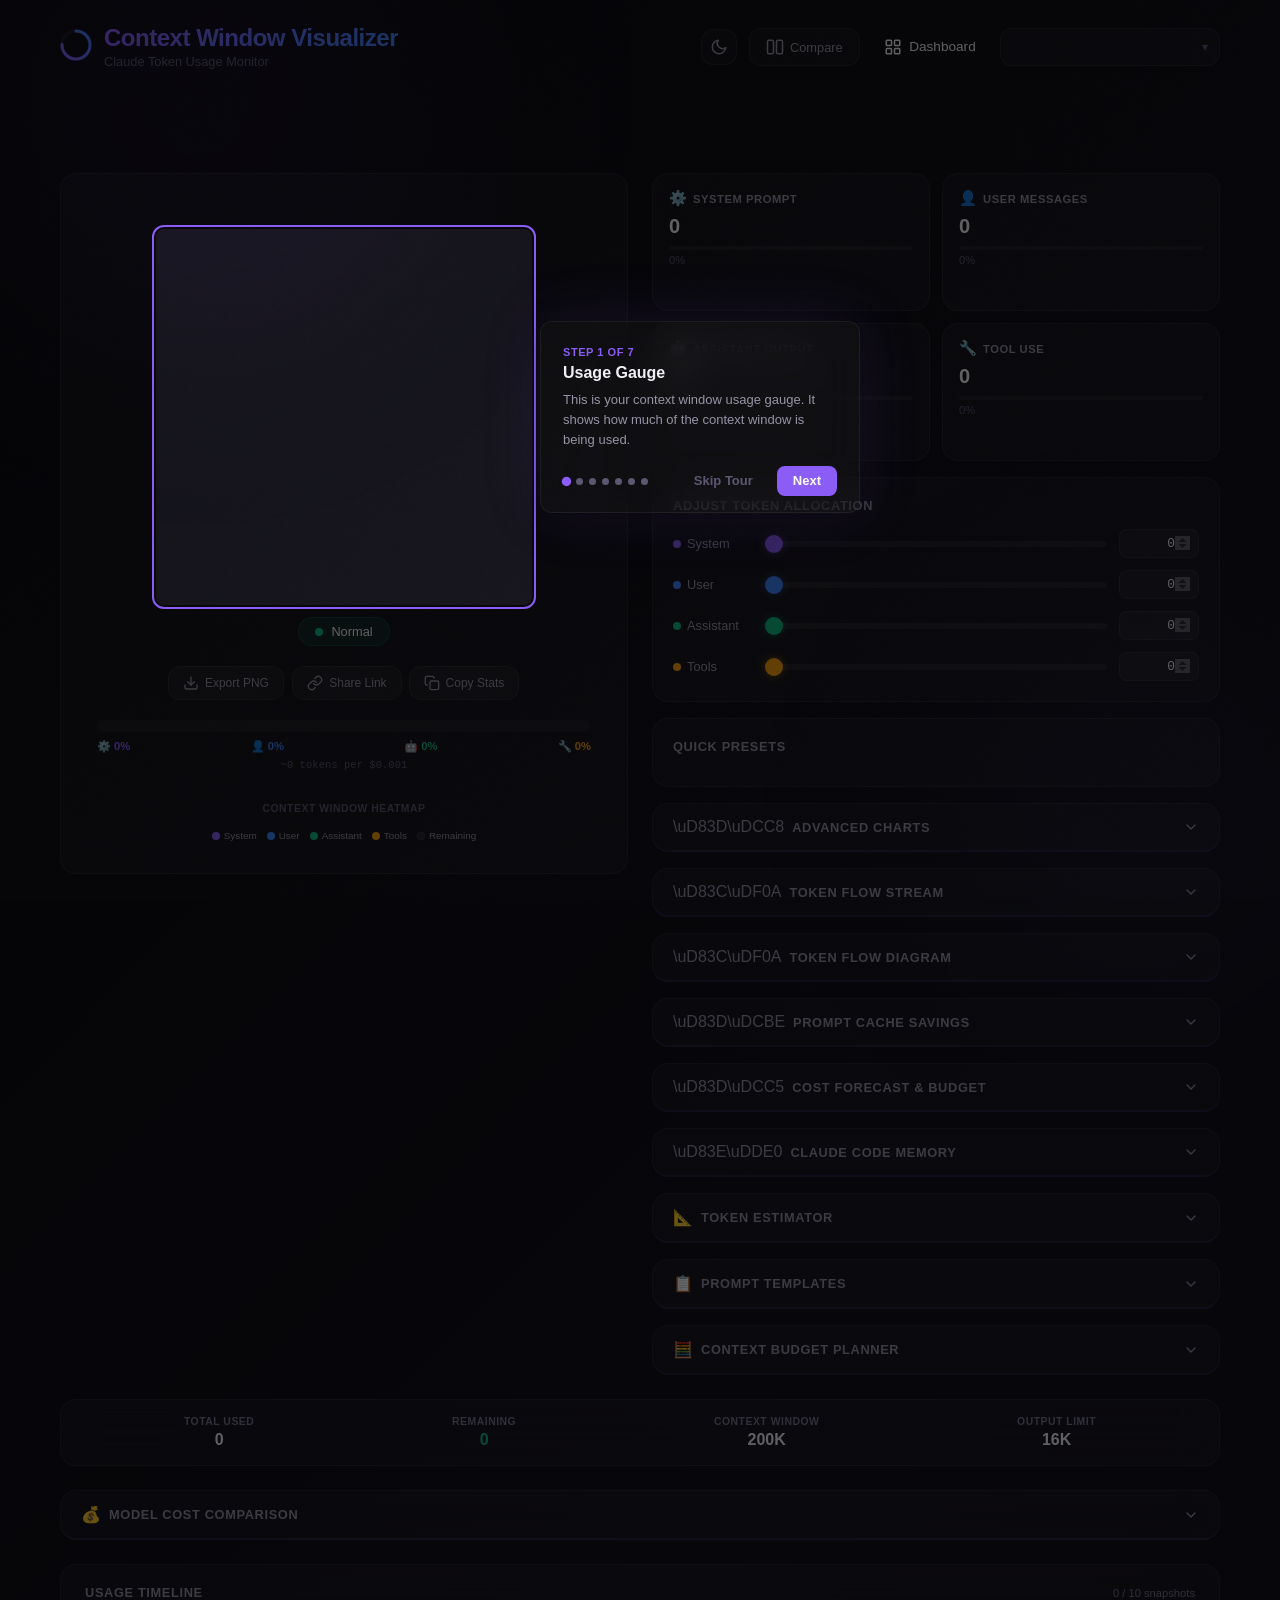
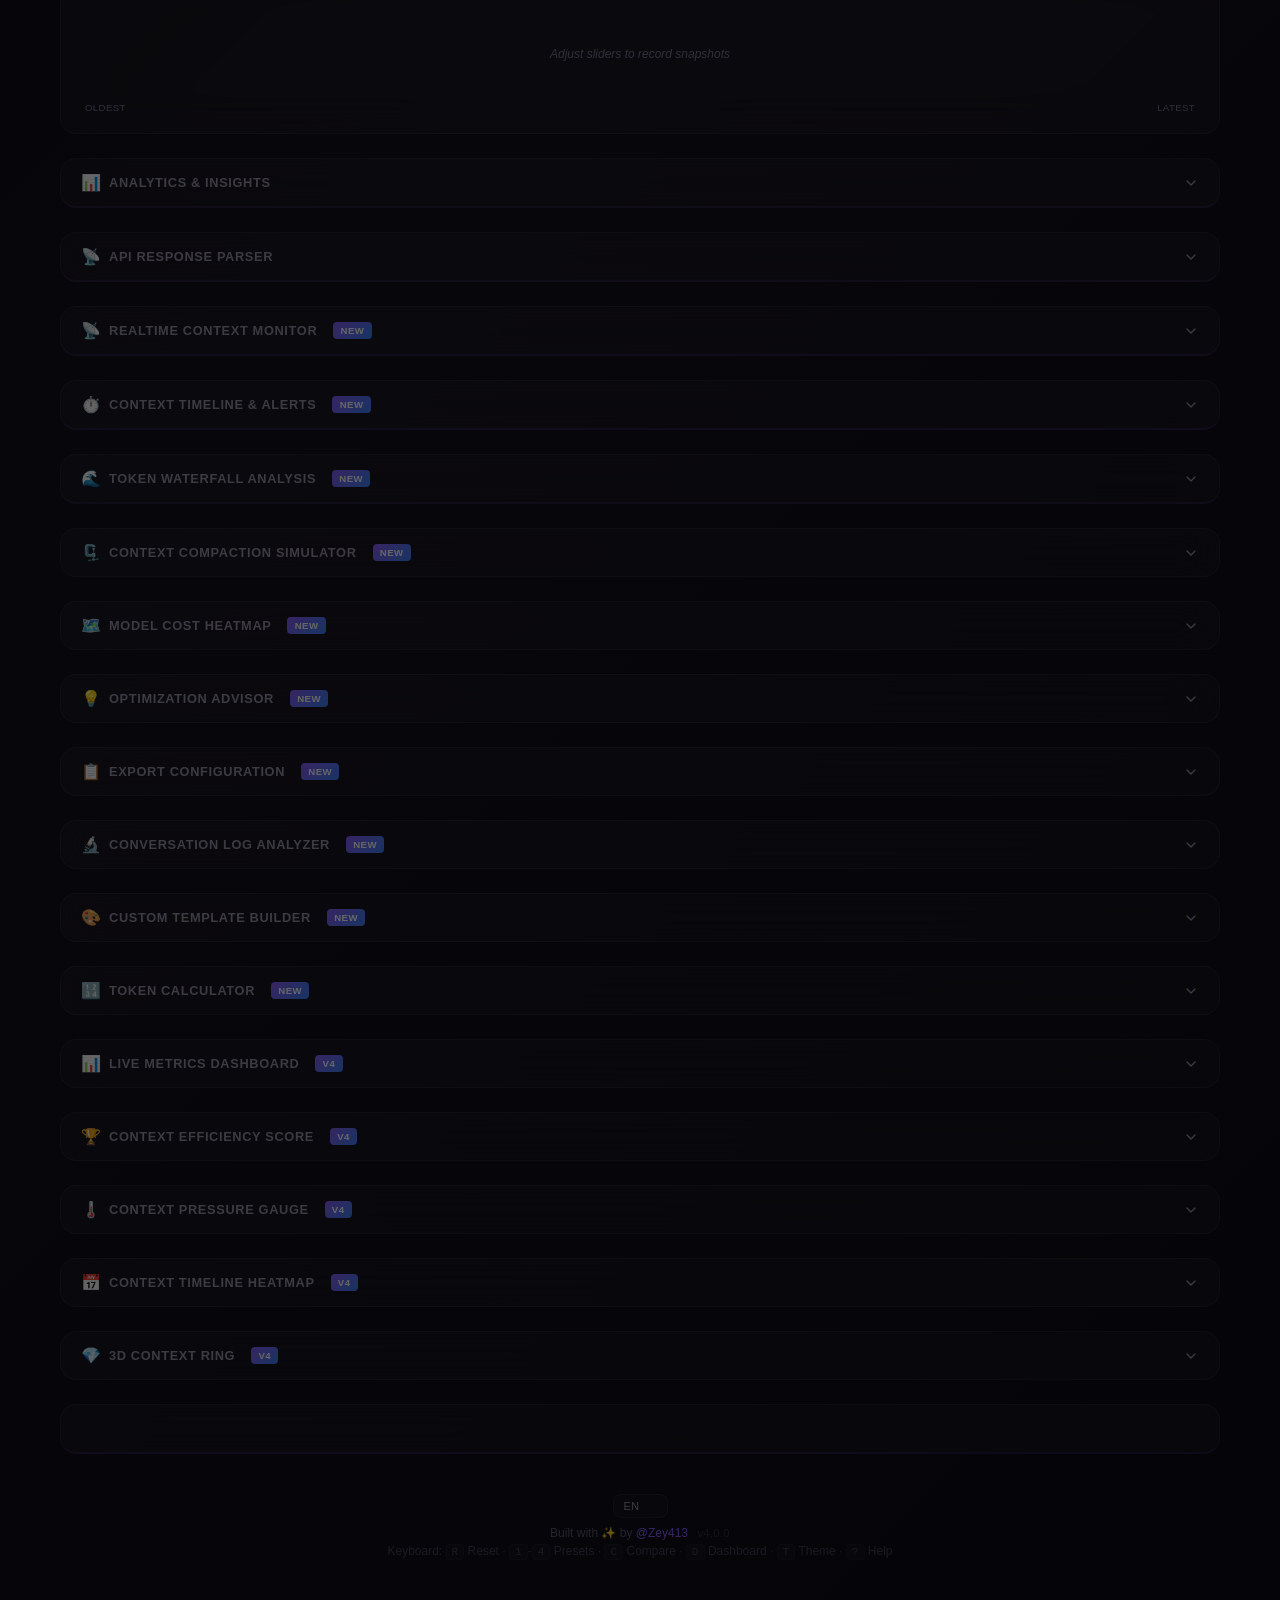
<file: index.html>
<!DOCTYPE html>
<html lang="en" dir="ltr">
<head>
  <meta charset="UTF-8">
  <meta name="viewport" content="width=device-width, initial-scale=1.0">
  <title>Claude Context Window Visualizer</title>
  <meta name="description" content="Interactive visualization of Claude's context window token usage. Animated SVG gauge, model comparison, cost estimates, i18n, and dark glassmorphism UI.">
  <meta name="author" content="Zey413">
  <meta name="keywords" content="Claude, context window, token, visualizer, Anthropic, AI, LLM, API">
  <!-- Open Graph -->
  <meta property="og:title" content="Claude Context Window Visualizer">
  <meta property="og:description" content="Interactive visualization of Claude's context window token usage with animated gauge, analytics, and model comparison.">
  <meta property="og:type" content="website">
  <meta property="og:url" content="https://zey413.github.io/claude-context-visualizer/">
  <meta property="og:image" content="https://zey413.github.io/claude-context-visualizer/assets/favicon.svg">
  <!-- Twitter Card -->
  <meta name="twitter:card" content="summary">
  <meta name="twitter:title" content="Claude Context Window Visualizer">
  <meta name="twitter:description" content="Interactive token usage visualization for Claude AI models.">
  <link rel="icon" type="image/svg+xml" href="assets/favicon.svg">
  <link rel="apple-touch-icon" href="assets/favicon.svg">
  <link rel="manifest" href="manifest.json">
  <meta name="theme-color" content="#8B5CF6">
  <!-- Performance: DNS prefetch & preconnect for external origins -->
  <link rel="dns-prefetch" href="https://zey413.github.io">
  <link rel="preconnect" href="https://zey413.github.io" crossorigin>
  <link rel="stylesheet" href="css/style.css">
</head>
<body>
  <!-- Background effects -->
  <canvas id="particle-canvas" class="particle-canvas" aria-hidden="true"></canvas>
  <div class="bg-noise" aria-hidden="true"></div>
  <div class="bg-glow bg-glow--1" aria-hidden="true"></div>
  <div class="bg-glow bg-glow--2" aria-hidden="true"></div>

  <div class="app">
    <!-- Header -->
    <header class="header">
      <div class="header__brand">
        <div class="header__logo">
          <svg viewBox="0 0 32 32" width="32" height="32">
            <defs>
              <linearGradient id="logo-grad" x1="0%" y1="0%" x2="100%" y2="100%">
                <stop offset="0%" style="stop-color:#8B5CF6"/>
                <stop offset="100%" style="stop-color:#3B82F6"/>
              </linearGradient>
            </defs>
            <circle cx="16" cy="16" r="14" fill="none" stroke="#1E1B2E" stroke-width="3"/>
            <circle cx="16" cy="16" r="14" fill="none" stroke="url(#logo-grad)" stroke-width="3"
              stroke-dasharray="66 22" stroke-linecap="round" transform="rotate(-90 16 16)"/>
          </svg>
        </div>
        <div>
          <h1 class="header__title">Context Window Visualizer</h1>
          <p class="header__subtitle">Claude Token Usage Monitor</p>
        </div>
      </div>
      <div class="header__controls">
        <button id="theme-toggle" class="theme-toggle" title="Toggle light/dark theme" aria-label="Toggle light/dark theme">
          <svg class="icon-moon" width="18" height="18" viewBox="0 0 24 24" fill="none" stroke="currentColor" stroke-width="2" stroke-linecap="round" stroke-linejoin="round" aria-hidden="true">
            <path d="M21 12.79A9 9 0 1 1 11.21 3 7 7 0 0 0 21 12.79z"/>
          </svg>
          <svg class="icon-sun" width="18" height="18" viewBox="0 0 24 24" fill="none" stroke="currentColor" stroke-width="2" stroke-linecap="round" stroke-linejoin="round" aria-hidden="true">
            <circle cx="12" cy="12" r="5"/>
            <line x1="12" y1="1" x2="12" y2="3"/>
            <line x1="12" y1="21" x2="12" y2="23"/>
            <line x1="4.22" y1="4.22" x2="5.64" y2="5.64"/>
            <line x1="18.36" y1="18.36" x2="19.78" y2="19.78"/>
            <line x1="1" y1="12" x2="3" y2="12"/>
            <line x1="21" y1="12" x2="23" y2="12"/>
            <line x1="4.22" y1="19.78" x2="5.64" y2="18.36"/>
            <line x1="18.36" y1="5.64" x2="19.78" y2="4.22"/>
          </svg>
        </button>
        <button id="compare-toggle" class="compare-btn" title="Toggle model comparison mode" aria-label="Compare" aria-pressed="false">
          <svg width="18" height="18" viewBox="0 0 24 24" fill="none" stroke="currentColor" stroke-width="2" stroke-linecap="round" stroke-linejoin="round" aria-hidden="true">
            <rect x="2" y="3" width="8" height="18" rx="2"/>
            <rect x="14" y="3" width="8" height="18" rx="2"/>
          </svg>
          <span>Compare</span>
        </button>
        <button id="dashboard-toggle" class="dashboard-btn" title="All-model comparison dashboard" aria-label="Dashboard">
          <svg width="18" height="18" viewBox="0 0 24 24" fill="none" stroke="currentColor" stroke-width="2" stroke-linecap="round" stroke-linejoin="round" aria-hidden="true">
            <rect x="3" y="3" width="7" height="7" rx="1"/>
            <rect x="14" y="3" width="7" height="7" rx="1"/>
            <rect x="3" y="14" width="7" height="7" rx="1"/>
            <rect x="14" y="14" width="7" height="7" rx="1"/>
          </svg>
          <span>Dashboard</span>
        </button>
        <div class="select-wrapper">
          <select id="model-select" class="model-select" aria-label="Select Claude model">
            <!-- Populated by JS -->
          </select>
          <span class="select-arrow" aria-hidden="true">▾</span>
        </div>
      </div>
    </header>

    <!-- Main content -->
    <main class="main">
      <!-- Health Monitor HUD -->
      <div class="health-hud" id="health-hud" role="status" aria-label="Context health monitor" aria-live="polite">
        <!-- Built by JS -->
      </div>

      <!-- Left: Gauge(s) -->
      <section class="gauge-section" id="gauge-section" aria-label="Token usage gauge">
        <div class="gauge-card glass-card" id="gauge-card-primary">
          <div class="gauge-card__model-label" id="gauge-label-primary"></div>
          <div id="gauge-container" class="gauge-container" role="progressbar" aria-valuenow="0" aria-valuemin="0" aria-valuemax="100" aria-label="Context window usage percentage">
            <!-- SVG gauge rendered by JS -->
          </div>
          <div class="gauge-status" id="gauge-status" aria-live="polite" aria-atomic="true">
            <span class="gauge-status__dot" aria-hidden="true"></span>
            <span class="gauge-status__text">Normal</span>
          </div>
          <!-- Export & Share Action Bar -->
          <div class="action-bar" id="action-bar">
            <button class="action-btn" id="btn-export-png" title="Export gauge as PNG image" aria-label="Export gauge as PNG image">
              <svg width="16" height="16" viewBox="0 0 24 24" fill="none" stroke="currentColor" stroke-width="2" stroke-linecap="round" stroke-linejoin="round" aria-hidden="true">
                <path d="M21 15v4a2 2 0 0 1-2 2H5a2 2 0 0 1-2-2v-4"/>
                <polyline points="7 10 12 15 17 10"/>
                <line x1="12" y1="15" x2="12" y2="3"/>
              </svg>
              <span>Export PNG</span>
            </button>
            <button class="action-btn" id="btn-share-link" title="Copy shareable URL to clipboard" aria-label="Copy shareable URL to clipboard">
              <svg width="16" height="16" viewBox="0 0 24 24" fill="none" stroke="currentColor" stroke-width="2" stroke-linecap="round" stroke-linejoin="round" aria-hidden="true">
                <path d="M10 13a5 5 0 0 0 7.54.54l3-3a5 5 0 0 0-7.07-7.07l-1.72 1.71"/>
                <path d="M14 11a5 5 0 0 0-7.54-.54l-3 3a5 5 0 0 0 7.07 7.07l1.71-1.71"/>
              </svg>
              <span>Share Link</span>
            </button>
            <button class="action-btn" id="btn-copy-stats" title="Copy usage stats to clipboard" aria-label="Copy usage stats to clipboard">
              <svg width="16" height="16" viewBox="0 0 24 24" fill="none" stroke="currentColor" stroke-width="2" stroke-linecap="round" stroke-linejoin="round" aria-hidden="true">
                <rect x="9" y="9" width="13" height="13" rx="2" ry="2"/>
                <path d="M5 15H4a2 2 0 0 1-2-2V4a2 2 0 0 1 2-2h9a2 2 0 0 1 2 2v1"/>
              </svg>
              <span>Copy Stats</span>
            </button>
          </div>
          <!-- Usage Breakdown Bar -->
          <div class="usage-breakdown" id="usage-breakdown">
            <div class="usage-breakdown__bar" id="breakdown-bar">
              <div class="usage-breakdown__segment" id="breakdown-seg-system" style="--seg-color: #8B5CF6"></div>
              <div class="usage-breakdown__segment" id="breakdown-seg-user" style="--seg-color: #3B82F6"></div>
              <div class="usage-breakdown__segment" id="breakdown-seg-assistant" style="--seg-color: #10B981"></div>
              <div class="usage-breakdown__segment" id="breakdown-seg-tools" style="--seg-color: #F59E0B"></div>
              <div class="usage-breakdown__segment usage-breakdown__segment--remaining" id="breakdown-seg-remaining"></div>
            </div>
            <div class="usage-breakdown__labels" id="breakdown-labels">
              <span class="usage-breakdown__label" style="color: #8B5CF6" id="breakdown-lbl-system">⚙️ 0%</span>
              <span class="usage-breakdown__label" style="color: #3B82F6" id="breakdown-lbl-user">👤 0%</span>
              <span class="usage-breakdown__label" style="color: #10B981" id="breakdown-lbl-assistant">🤖 0%</span>
              <span class="usage-breakdown__label" style="color: #F59E0B" id="breakdown-lbl-tools">🔧 0%</span>
            </div>
            <div class="usage-breakdown__cost-line" id="breakdown-cost-line">~0 tokens per $0.001</div>
          </div>
          <!-- Context Window Heatmap -->
          <div class="heatmap" id="heatmap">
            <div class="heatmap__title">Context Window Heatmap</div>
            <div class="heatmap__grid" id="heatmap-grid" role="img" aria-label="Context window heatmap visualization">
              <!-- Cells generated by JS -->
            </div>
            <div class="heatmap__legend" id="heatmap-legend">
              <span class="heatmap__legend-item"><span class="heatmap__legend-dot" style="background:#8B5CF6"></span>System</span>
              <span class="heatmap__legend-item"><span class="heatmap__legend-dot" style="background:#3B82F6"></span>User</span>
              <span class="heatmap__legend-item"><span class="heatmap__legend-dot" style="background:#10B981"></span>Assistant</span>
              <span class="heatmap__legend-item"><span class="heatmap__legend-dot" style="background:#F59E0B"></span>Tools</span>
              <span class="heatmap__legend-item"><span class="heatmap__legend-dot heatmap__legend-dot--remaining"></span>Remaining</span>
            </div>
          </div>
        </div>
        <!-- Secondary gauge for comparison mode (hidden by default) -->
        <div class="gauge-card glass-card gauge-card--compare" id="gauge-card-compare" style="display:none;">
          <div class="gauge-card__model-label" id="gauge-label-compare"></div>
          <div id="gauge-container-compare" class="gauge-container" role="progressbar" aria-valuenow="0" aria-valuemin="0" aria-valuemax="100" aria-label="Comparison model context window usage percentage">
            <!-- SVG gauge rendered by JS in compare mode -->
          </div>
          <div class="gauge-status" id="gauge-status-compare" aria-live="polite" aria-atomic="true">
            <span class="gauge-status__dot" aria-hidden="true"></span>
            <span class="gauge-status__text">Normal</span>
          </div>
          <div class="compare-model-select-wrapper">
            <div class="select-wrapper">
              <select id="compare-model-select" class="model-select model-select--compare" aria-label="Select comparison model">
                <!-- Populated by JS -->
              </select>
              <span class="select-arrow" aria-hidden="true">▾</span>
            </div>
          </div>
        </div>
      </section>

      <!-- Right: Controls -->
      <section class="controls-section" aria-label="Token allocation controls">
        <!-- Token Breakdown Cards -->
        <div class="breakdown-grid" role="region" aria-label="Token breakdown">
          <div class="token-card glass-card" data-category="system">
            <div class="token-card__header">
              <span class="token-card__icon" aria-hidden="true">⚙️</span>
              <span class="token-card__label">System Prompt</span>
            </div>
            <div class="token-card__value" id="system-value">0</div>
            <div class="token-card__bar" role="meter" aria-label="System prompt usage" aria-valuenow="0" aria-valuemin="0" aria-valuemax="100">
              <div class="token-card__bar-fill" id="system-bar" style="--cat-color: #8B5CF6"></div>
            </div>
            <div class="token-card__percent" id="system-percent" aria-live="polite">0%</div>
            <div class="token-card__sparkline" id="system-sparkline"></div>
          </div>

          <div class="token-card glass-card" data-category="user">
            <div class="token-card__header">
              <span class="token-card__icon" aria-hidden="true">👤</span>
              <span class="token-card__label">User Messages</span>
            </div>
            <div class="token-card__value" id="user-value">0</div>
            <div class="token-card__bar" role="meter" aria-label="User messages usage" aria-valuenow="0" aria-valuemin="0" aria-valuemax="100">
              <div class="token-card__bar-fill" id="user-bar" style="--cat-color: #3B82F6"></div>
            </div>
            <div class="token-card__percent" id="user-percent" aria-live="polite">0%</div>
            <div class="token-card__sparkline" id="user-sparkline"></div>
          </div>

          <div class="token-card glass-card" data-category="assistant">
            <div class="token-card__header">
              <span class="token-card__icon" aria-hidden="true">🤖</span>
              <span class="token-card__label">Assistant Output</span>
            </div>
            <div class="token-card__value" id="assistant-value">0</div>
            <div class="token-card__bar" role="meter" aria-label="Assistant output usage" aria-valuenow="0" aria-valuemin="0" aria-valuemax="100">
              <div class="token-card__bar-fill" id="assistant-bar" style="--cat-color: #10B981"></div>
            </div>
            <div class="token-card__percent" id="assistant-percent" aria-live="polite">0%</div>
            <div class="token-card__sparkline" id="assistant-sparkline"></div>
          </div>

          <div class="token-card glass-card" data-category="tools">
            <div class="token-card__header">
              <span class="token-card__icon" aria-hidden="true">🔧</span>
              <span class="token-card__label">Tool Use</span>
            </div>
            <div class="token-card__value" id="tools-value">0</div>
            <div class="token-card__bar" role="meter" aria-label="Tool use usage" aria-valuenow="0" aria-valuemin="0" aria-valuemax="100">
              <div class="token-card__bar-fill" id="tools-bar" style="--cat-color: #F59E0B"></div>
            </div>
            <div class="token-card__percent" id="tools-percent" aria-live="polite">0%</div>
            <div class="token-card__sparkline" id="tools-sparkline"></div>
          </div>
        </div>

        <!-- Sliders -->
        <div class="sliders-card glass-card">
          <h3 class="sliders-card__title">Adjust Token Allocation</h3>

          <div class="slider-row" data-category="system">
            <label class="slider-label" for="slider-system">
              <span class="slider-label__dot" style="background: #8B5CF6" aria-hidden="true"></span>
              System
            </label>
            <input type="range" id="slider-system" class="token-slider" min="0" max="100" value="0"
              style="--slider-color: #8B5CF6" aria-label="System prompt tokens">
            <input type="number" id="input-system" class="token-input" value="0" min="0" aria-label="System prompt token count">
          </div>

          <div class="slider-row" data-category="user">
            <label class="slider-label" for="slider-user">
              <span class="slider-label__dot" style="background: #3B82F6" aria-hidden="true"></span>
              User
            </label>
            <input type="range" id="slider-user" class="token-slider" min="0" max="100" value="0"
              style="--slider-color: #3B82F6" aria-label="User messages tokens">
            <input type="number" id="input-user" class="token-input" value="0" min="0" aria-label="User messages token count">
          </div>

          <div class="slider-row" data-category="assistant">
            <label class="slider-label" for="slider-assistant">
              <span class="slider-label__dot" style="background: #10B981" aria-hidden="true"></span>
              Assistant
            </label>
            <input type="range" id="slider-assistant" class="token-slider" min="0" max="100" value="0"
              style="--slider-color: #10B981" aria-label="Assistant output tokens">
            <input type="number" id="input-assistant" class="token-input" value="0" min="0" aria-label="Assistant output token count">
          </div>

          <div class="slider-row" data-category="tools">
            <label class="slider-label" for="slider-tools">
              <span class="slider-label__dot" style="background: #F59E0B" aria-hidden="true"></span>
              Tools
            </label>
            <input type="range" id="slider-tools" class="token-slider" min="0" max="100" value="0"
              style="--slider-color: #F59E0B" aria-label="Tool use tokens">
            <input type="number" id="input-tools" class="token-input" value="0" min="0" aria-label="Tool use token count">
          </div>
        </div>

        <!-- Presets -->
        <div class="presets-card glass-card">
          <h3 class="presets-card__title">Quick Presets</h3>
          <div class="presets-grid" id="presets-grid" role="group" aria-label="Quick presets">
            <!-- Populated by JS -->
          </div>
        </div>

        <!-- Charts -->
        <div class="charts-card glass-card" id="charts-card">
          <button class="estimator-toggle" id="charts-toggle" aria-expanded="false" aria-controls="charts-body">
            <div class="estimator-toggle__left">
              <span class="estimator-toggle__icon" aria-hidden="true">\uD83D\uDCC8</span>
              <h3 class="estimator-toggle__title">Advanced Charts</h3>
            </div>
            <svg class="estimator-toggle__chevron" width="16" height="16" viewBox="0 0 24 24" fill="none" stroke="currentColor" stroke-width="2" stroke-linecap="round" stroke-linejoin="round" aria-hidden="true">
              <polyline points="6 9 12 15 18 9"/>
            </svg>
          </button>
          <div class="charts-body" id="charts-body">
            <div class="charts-tabs" role="tablist" aria-label="Chart type selection">
              <button class="charts-tab charts-tab--active" data-chart="pie" role="tab" aria-selected="true">Pie</button>
              <button class="charts-tab" data-chart="radar" role="tab" aria-selected="false">Radar</button>
              <button class="charts-tab" data-chart="trend" role="tab" aria-selected="false">Trend</button>
            </div>
            <div class="charts-container" id="charts-container" role="tabpanel" aria-label="Chart visualization">
              <div class="charts-empty">Select a chart type and adjust sliders</div>
            </div>
          </div>
        </div>

        <!-- Token Flow Stream -->
        <div class="stream-card glass-card" id="stream-card">
          <button class="estimator-toggle" id="stream-toggle" aria-expanded="false" aria-controls="stream-body">
            <div class="estimator-toggle__left">
              <span class="estimator-toggle__icon" aria-hidden="true">\uD83C\uDF0A</span>
              <h3 class="estimator-toggle__title">Token Flow Stream</h3>
            </div>
            <svg class="estimator-toggle__chevron" width="16" height="16" viewBox="0 0 24 24" fill="none" stroke="currentColor" stroke-width="2" stroke-linecap="round" stroke-linejoin="round" aria-hidden="true">
              <polyline points="6 9 12 15 18 9"/>
            </svg>
          </button>
          <div class="stream-body" id="stream-body">
            <div class="stream-canvas-wrapper">
              <canvas id="stream-canvas" class="stream-canvas" aria-hidden="true"></canvas>
            </div>
            <p class="stream-hint">Particles flow toward the context window. Color = category, density = usage volume.</p>
          </div>
        </div>

        <!-- Sankey Flow Diagram -->
        <div class="sankey-card glass-card" id="sankey-card">
          <button class="estimator-toggle" id="sankey-toggle" aria-expanded="false" aria-controls="sankey-body">
            <div class="estimator-toggle__left">
              <span class="estimator-toggle__icon" aria-hidden="true">\uD83C\uDF0A</span>
              <h3 class="estimator-toggle__title">Token Flow Diagram</h3>
            </div>
            <svg class="estimator-toggle__chevron" width="16" height="16" viewBox="0 0 24 24" fill="none" stroke="currentColor" stroke-width="2" stroke-linecap="round" stroke-linejoin="round" aria-hidden="true">
              <polyline points="6 9 12 15 18 9"/>
            </svg>
          </button>
          <div class="sankey-body" id="sankey-body">
            <div class="sankey-container" id="sankey-container">
              <div class="charts-empty">Adjust sliders to see token flow</div>
            </div>
          </div>
        </div>

        <!-- Prompt Cache Savings -->
        <div class="cache-card glass-card" id="cache-card">
          <button class="estimator-toggle" id="cache-toggle" aria-expanded="false" aria-controls="cache-body">
            <div class="estimator-toggle__left">
              <span class="estimator-toggle__icon" aria-hidden="true">\uD83D\uDCBE</span>
              <h3 class="estimator-toggle__title">Prompt Cache Savings</h3>
            </div>
            <svg class="estimator-toggle__chevron" width="16" height="16" viewBox="0 0 24 24" fill="none" stroke="currentColor" stroke-width="2" stroke-linecap="round" stroke-linejoin="round" aria-hidden="true">
              <polyline points="6 9 12 15 18 9"/>
            </svg>
          </button>
          <div class="cache-body" id="cache-body">
            <div class="cache-container" id="cache-container">
              <!-- Built by JS -->
            </div>
          </div>
        </div>

        <!-- Cost Forecast -->
        <div class="forecast-card glass-card" id="forecast-card">
          <button class="estimator-toggle" id="forecast-toggle" aria-expanded="false" aria-controls="forecast-body">
            <div class="estimator-toggle__left">
              <span class="estimator-toggle__icon" aria-hidden="true">\uD83D\uDCC5</span>
              <h3 class="estimator-toggle__title">Cost Forecast & Budget</h3>
            </div>
            <svg class="estimator-toggle__chevron" width="16" height="16" viewBox="0 0 24 24" fill="none" stroke="currentColor" stroke-width="2" stroke-linecap="round" stroke-linejoin="round" aria-hidden="true">
              <polyline points="6 9 12 15 18 9"/>
            </svg>
          </button>
          <div class="forecast-body" id="forecast-body">
            <div class="forecast-container" id="forecast-container">
              <!-- Built by JS -->
            </div>
          </div>
        </div>

        <!-- Claude Code Memory Tracker -->
        <div class="memory-card glass-card" id="memory-card">
          <button class="estimator-toggle" id="memory-toggle" aria-expanded="false" aria-controls="memory-body">
            <div class="estimator-toggle__left">
              <span class="estimator-toggle__icon" aria-hidden="true">\uD83E\uDDE0</span>
              <h3 class="estimator-toggle__title">Claude Code Memory</h3>
            </div>
            <svg class="estimator-toggle__chevron" width="16" height="16" viewBox="0 0 24 24" fill="none" stroke="currentColor" stroke-width="2" stroke-linecap="round" stroke-linejoin="round" aria-hidden="true">
              <polyline points="6 9 12 15 18 9"/>
            </svg>
          </button>
          <div class="memory-body" id="memory-body">
            <div class="memory-breakdown" id="memory-breakdown">
              <!-- Rendered by JS -->
            </div>

            <div class="memory-sim" id="memory-sim">
              <h4 class="memory-sim__title">\u25B6 Session Simulator</h4>
              <div class="memory-sim__controls">
                <div class="select-wrapper memory-sim__select-wrapper">
                  <select id="memory-scenario" class="memory-sim__select" aria-label="Select simulation scenario">
                    <!-- Populated by JS -->
                  </select>
                  <span class="select-arrow" aria-hidden="true">\u25BE</span>
                </div>
                <button class="memory-sim__btn" id="memory-play" title="Play simulation">
                  <svg width="14" height="14" viewBox="0 0 24 24" fill="currentColor" aria-hidden="true"><polygon points="5 3 19 12 5 21"/></svg>
                  Play
                </button>
                <button class="memory-sim__btn" id="memory-pause" title="Pause simulation" style="display:none">
                  <svg width="14" height="14" viewBox="0 0 24 24" fill="currentColor" aria-hidden="true"><rect x="6" y="4" width="4" height="16"/><rect x="14" y="4" width="4" height="16"/></svg>
                  Pause
                </button>
                <button class="memory-sim__btn memory-sim__btn--secondary" id="memory-reset" title="Reset simulation">Reset</button>
              </div>
              <div class="memory-sim-bar-wrapper">
                <div class="memory-sim-bar" id="memory-sim-bar"></div>
              </div>
              <div class="memory-sim__meta">
                <span id="memory-sim-total"></span>
                <span id="memory-sim-progress"></span>
              </div>
              <div class="memory-sim-log" id="memory-sim-log">
                <div class="memory-sim-log__empty">Press Play to simulate a session</div>
              </div>
            </div>
          </div>
        </div>

        <!-- Token Estimator -->
        <div class="estimator-card glass-card" id="estimator-card">
          <button class="estimator-toggle" id="estimator-toggle" aria-expanded="false" aria-controls="estimator-body">
            <div class="estimator-toggle__left">
              <span class="estimator-toggle__icon" aria-hidden="true">📐</span>
              <h3 class="estimator-toggle__title">Token Estimator</h3>
            </div>
            <svg class="estimator-toggle__chevron" width="16" height="16" viewBox="0 0 24 24" fill="none" stroke="currentColor" stroke-width="2" stroke-linecap="round" stroke-linejoin="round" aria-hidden="true">
              <polyline points="6 9 12 15 18 9"/>
            </svg>
          </button>
          <div class="estimator-body" id="estimator-body">
            <div class="estimator-textarea-wrap">
              <textarea id="estimator-textarea" class="estimator-textarea" placeholder="Paste text here to estimate token count..." rows="4" aria-label="Text to estimate tokens"></textarea>
              <div class="estimator-result" id="estimator-result" aria-live="polite">
                <span class="estimator-result__count" id="estimator-count">0</span> estimated tokens
              </div>
            </div>
            <div class="estimator-add-row" id="estimator-add-row">
              <label class="estimator-add-label" for="estimator-add-target">Add to:</label>
              <select id="estimator-add-target" class="estimator-add-select" aria-label="Target category for estimated tokens">
                <option value="system">System</option>
                <option value="user" selected>User</option>
                <option value="assistant">Assistant</option>
                <option value="tools">Tools</option>
              </select>
              <button class="estimator-add-btn" id="estimator-add-btn" title="Add estimated tokens to selected category">+ Add</button>
            </div>
            <div class="estimator-chips-label">Quick Estimates</div>
            <div class="estimator-chips" id="estimator-chips" role="group" aria-label="Quick token estimates">
              <!-- Populated by JS -->
            </div>
          </div>
        </div>
        <!-- Prompt Templates -->
        <div class="templates-card glass-card" id="templates-card">
          <button class="estimator-toggle" id="templates-toggle" aria-expanded="false" aria-controls="templates-body">
            <div class="estimator-toggle__left">
              <span class="estimator-toggle__icon" aria-hidden="true">📋</span>
              <h3 class="estimator-toggle__title">Prompt Templates</h3>
            </div>
            <svg class="estimator-toggle__chevron" width="16" height="16" viewBox="0 0 24 24" fill="none" stroke="currentColor" stroke-width="2" stroke-linecap="round" stroke-linejoin="round" aria-hidden="true">
              <polyline points="6 9 12 15 18 9"/>
            </svg>
          </button>
          <div class="templates-body" id="templates-body">
            <p class="templates-desc">Real-world system prompt examples with approximate token counts. Apply one to see how much context it consumes.</p>
            <div class="templates-grid" id="templates-grid" role="group" aria-label="Prompt templates">
              <!-- Populated by JS -->
            </div>
          </div>
        </div>

        <!-- Context Budget Planner -->
        <div class="planner-card glass-card" id="planner-card">
          <button class="estimator-toggle" id="planner-toggle" aria-expanded="false" aria-controls="planner-body">
            <div class="estimator-toggle__left">
              <span class="estimator-toggle__icon" aria-hidden="true">🧮</span>
              <h3 class="estimator-toggle__title">Context Budget Planner</h3>
            </div>
            <svg class="estimator-toggle__chevron" width="16" height="16" viewBox="0 0 24 24" fill="none" stroke="currentColor" stroke-width="2" stroke-linecap="round" stroke-linejoin="round" aria-hidden="true">
              <polyline points="6 9 12 15 18 9"/>
            </svg>
          </button>
          <div class="planner-body" id="planner-body">
            <p class="planner-desc">Answer a few questions and we'll recommend the best model and token allocation for your use case.</p>

            <!-- Q1: Use Case -->
            <fieldset class="planner-question" id="planner-q1">
              <legend class="planner-question__legend">What's your primary use case?</legend>
              <label class="planner-option">
                <input type="radio" name="planner-usecase" value="simple-chat" class="planner-radio">
                <span class="planner-option__box">
                  <span class="planner-option__icon">💬</span>
                  <span class="planner-option__text">Simple chat</span>
                  <span class="planner-option__hint">Low system prompt</span>
                </span>
              </label>
              <label class="planner-option">
                <input type="radio" name="planner-usecase" value="code-assist" class="planner-radio">
                <span class="planner-option__box">
                  <span class="planner-option__icon">💻</span>
                  <span class="planner-option__text">Code assistance</span>
                  <span class="planner-option__hint">Medium system prompt + tools</span>
                </span>
              </label>
              <label class="planner-option">
                <input type="radio" name="planner-usecase" value="doc-analysis" class="planner-radio">
                <span class="planner-option__box">
                  <span class="planner-option__icon">📄</span>
                  <span class="planner-option__text">Document analysis</span>
                  <span class="planner-option__hint">Large user input</span>
                </span>
              </label>
              <label class="planner-option">
                <input type="radio" name="planner-usecase" value="agentic" class="planner-radio">
                <span class="planner-option__box">
                  <span class="planner-option__icon">🤖</span>
                  <span class="planner-option__text">Agentic tasks</span>
                  <span class="planner-option__hint">Heavy tool use</span>
                </span>
              </label>
            </fieldset>

            <!-- Q2: Conversation Length -->
            <fieldset class="planner-question" id="planner-q2">
              <legend class="planner-question__legend">How long are your conversations?</legend>
              <label class="planner-option">
                <input type="radio" name="planner-length" value="short" class="planner-radio">
                <span class="planner-option__box">
                  <span class="planner-option__icon">⚡</span>
                  <span class="planner-option__text">Short</span>
                  <span class="planner-option__hint">1-5 turns</span>
                </span>
              </label>
              <label class="planner-option">
                <input type="radio" name="planner-length" value="medium" class="planner-radio">
                <span class="planner-option__box">
                  <span class="planner-option__icon">💬</span>
                  <span class="planner-option__text">Medium</span>
                  <span class="planner-option__hint">5-15 turns</span>
                </span>
              </label>
              <label class="planner-option">
                <input type="radio" name="planner-length" value="long" class="planner-radio">
                <span class="planner-option__box">
                  <span class="planner-option__icon">📜</span>
                  <span class="planner-option__text">Long</span>
                  <span class="planner-option__hint">15-30 turns</span>
                </span>
              </label>
              <label class="planner-option">
                <input type="radio" name="planner-length" value="very-long" class="planner-radio">
                <span class="planner-option__box">
                  <span class="planner-option__icon">🔥</span>
                  <span class="planner-option__text">Very long</span>
                  <span class="planner-option__hint">30+ turns</span>
                </span>
              </label>
            </fieldset>

            <!-- Q3: Tools -->
            <fieldset class="planner-question" id="planner-q3">
              <legend class="planner-question__legend">Do you use tools?</legend>
              <label class="planner-option">
                <input type="radio" name="planner-tools" value="none" class="planner-radio">
                <span class="planner-option__box">
                  <span class="planner-option__icon">🚫</span>
                  <span class="planner-option__text">No tools</span>
                </span>
              </label>
              <label class="planner-option">
                <input type="radio" name="planner-tools" value="light" class="planner-radio">
                <span class="planner-option__box">
                  <span class="planner-option__icon">🔧</span>
                  <span class="planner-option__text">Light tool use</span>
                  <span class="planner-option__hint">1-3 tools</span>
                </span>
              </label>
              <label class="planner-option">
                <input type="radio" name="planner-tools" value="heavy" class="planner-radio">
                <span class="planner-option__box">
                  <span class="planner-option__icon">🛠️</span>
                  <span class="planner-option__text">Heavy tool use</span>
                  <span class="planner-option__hint">5+ tools</span>
                </span>
              </label>
              <label class="planner-option">
                <input type="radio" name="planner-tools" value="agentic" class="planner-radio">
                <span class="planner-option__box">
                  <span class="planner-option__icon">⚙️</span>
                  <span class="planner-option__text">Agentic</span>
                  <span class="planner-option__hint">10+ tools, many calls</span>
                </span>
              </label>
            </fieldset>

            <!-- Q4: Budget Priority -->
            <fieldset class="planner-question" id="planner-q4">
              <legend class="planner-question__legend">What's your budget priority?</legend>
              <label class="planner-option">
                <input type="radio" name="planner-budget" value="cheapest" class="planner-radio">
                <span class="planner-option__box">
                  <span class="planner-option__icon">💰</span>
                  <span class="planner-option__text">Cheapest possible</span>
                </span>
              </label>
              <label class="planner-option">
                <input type="radio" name="planner-budget" value="balanced" class="planner-radio">
                <span class="planner-option__box">
                  <span class="planner-option__icon">⚖️</span>
                  <span class="planner-option__text">Balance cost &amp; capability</span>
                </span>
              </label>
              <label class="planner-option">
                <input type="radio" name="planner-budget" value="max" class="planner-radio">
                <span class="planner-option__box">
                  <span class="planner-option__icon">🚀</span>
                  <span class="planner-option__text">Maximum capability</span>
                </span>
              </label>
            </fieldset>

            <!-- Recommendation Result -->
            <div class="planner-result" id="planner-result" style="display:none;">
              <div class="planner-result__title">Recommended Configuration</div>
              <div class="planner-result__model" id="planner-rec-model"></div>
              <div class="planner-result__grid">
                <div class="planner-result__alloc">
                  <span class="planner-result__dot" style="background:#8B5CF6"></span>
                  <span class="planner-result__label">System</span>
                  <span class="planner-result__value" id="planner-rec-system">0</span>
                </div>
                <div class="planner-result__alloc">
                  <span class="planner-result__dot" style="background:#3B82F6"></span>
                  <span class="planner-result__label">User</span>
                  <span class="planner-result__value" id="planner-rec-user">0</span>
                </div>
                <div class="planner-result__alloc">
                  <span class="planner-result__dot" style="background:#10B981"></span>
                  <span class="planner-result__label">Assistant</span>
                  <span class="planner-result__value" id="planner-rec-assistant">0</span>
                </div>
                <div class="planner-result__alloc">
                  <span class="planner-result__dot" style="background:#F59E0B"></span>
                  <span class="planner-result__label">Tools</span>
                  <span class="planner-result__value" id="planner-rec-tools">0</span>
                </div>
              </div>
              <div class="planner-result__summary" id="planner-rec-summary"></div>
              <button class="planner-apply-btn" id="planner-apply-btn">
                <svg width="14" height="14" viewBox="0 0 24 24" fill="none" stroke="currentColor" stroke-width="2" stroke-linecap="round" stroke-linejoin="round" aria-hidden="true">
                  <polyline points="20 6 9 17 4 12"/>
                </svg>
                Apply Recommendation
              </button>
            </div>
          </div>
        </div>
      </section>
    </main>

    <!-- Stats Summary Bar -->
    <section class="stats-bar glass-card" aria-label="Usage statistics summary">
      <div class="stat-item">
        <span class="stat-item__label">Total Used</span>
        <span class="stat-item__value" id="stat-total-used" aria-live="polite">0</span>
      </div>
      <div class="stat-item">
        <span class="stat-item__label">Remaining</span>
        <span class="stat-item__value stat-item__value--remaining" id="stat-remaining" aria-live="polite">0</span>
      </div>
      <div class="stat-item">
        <span class="stat-item__label">Context Window</span>
        <span class="stat-item__value" id="stat-context-window">200K</span>
      </div>
      <div class="stat-item">
        <span class="stat-item__label">Output Limit</span>
        <span class="stat-item__value" id="stat-output-limit">16K</span>
      </div>
    </section>

    <!-- Model Cost Comparison -->
    <section class="pricing-card glass-card" id="pricing-card">
      <button class="estimator-toggle" id="pricing-toggle" aria-expanded="false" aria-controls="pricing-body">
        <div class="estimator-toggle__left">
          <span class="estimator-toggle__icon" aria-hidden="true">💰</span>
          <h3 class="estimator-toggle__title">Model Cost Comparison</h3>
        </div>
        <svg class="estimator-toggle__chevron" width="16" height="16" viewBox="0 0 24 24" fill="none" stroke="currentColor" stroke-width="2" stroke-linecap="round" stroke-linejoin="round" aria-hidden="true">
          <polyline points="6 9 12 15 18 9"/>
        </svg>
      </button>
      <div class="pricing-body" id="pricing-body">
        <div class="pricing-table-wrap">
          <table class="pricing-table" id="pricing-table" aria-label="Model pricing comparison">
            <thead>
              <tr>
                <th class="pricing-th pricing-th--model">Model</th>
                <th class="pricing-th pricing-th--num">Input</th>
                <th class="pricing-th pricing-th--num">Output</th>
                <th class="pricing-th pricing-th--num">Total</th>
                <th class="pricing-th pricing-th--num">Savings</th>
              </tr>
            </thead>
            <tbody id="pricing-tbody">
              <!-- Populated by JS -->
            </tbody>
          </table>
        </div>
        <div class="pricing-recommendation" id="pricing-recommendation" aria-live="polite"></div>
      </div>
    </section>

    <!-- Usage Timeline -->
    <section class="timeline-section glass-card" id="timeline-section" aria-label="Usage timeline">
      <div class="timeline-header">
        <h3 class="timeline-title">Usage Timeline</h3>
        <span class="timeline-subtitle" id="timeline-count" aria-live="polite">0 / 10 snapshots</span>
      </div>
      <div class="timeline-chart" id="timeline-chart" role="img" aria-label="Token usage timeline chart">
        <div class="timeline-empty">Adjust sliders to record snapshots</div>
      </div>
      <div class="timeline-axis" aria-hidden="true">
        <span>Oldest</span>
        <span>Latest</span>
      </div>
    </section>

    <!-- Analytics & Insights -->
    <section class="analytics-card glass-card" id="analytics-card">
      <button class="estimator-toggle" id="analytics-toggle" aria-expanded="false" aria-controls="analytics-body">
        <div class="estimator-toggle__left">
          <span class="estimator-toggle__icon" aria-hidden="true">📊</span>
          <h3 class="estimator-toggle__title">Analytics & Insights</h3>
        </div>
        <svg class="estimator-toggle__chevron" width="16" height="16" viewBox="0 0 24 24" fill="none" stroke="currentColor" stroke-width="2" stroke-linecap="round" stroke-linejoin="round" aria-hidden="true">
          <polyline points="6 9 12 15 18 9"/>
        </svg>
      </button>
      <div class="analytics-body" id="analytics-body">
        <div class="analytics-grid">
          <!-- Efficiency Score -->
          <div class="analytics-item">
            <div class="analytics-item__label">Efficiency Score</div>
            <div class="analytics-item__score" id="analytics-score">
              <span class="analytics-score__value" id="score-value">--</span>
              <span class="analytics-score__badge" id="score-badge">N/A</span>
            </div>
          </div>
          <!-- Cost Estimate -->
          <div class="analytics-item">
            <div class="analytics-item__label">Cost Estimate</div>
            <div class="analytics-item__cost" id="analytics-cost">
              <span class="analytics-cost__value" id="cost-value">$0.000</span>
              <span class="analytics-cost__sublabel">per request</span>
            </div>
          </div>
        </div>
        <!-- Optimization Tips -->
        <div class="analytics-tips" id="analytics-tips">
          <div class="analytics-tips__title">Optimization Tips</div>
          <ul class="analytics-tips__list" id="tips-list">
            <li class="analytics-tip">Adjust sliders to see personalized tips</li>
          </ul>
        </div>
      </div>
    </section>

    <!-- API Response Parser -->
    <section class="api-parser-card glass-card" id="api-parser-card">
      <button class="estimator-toggle" id="api-parser-toggle" aria-expanded="false" aria-controls="api-parser-body">
        <div class="estimator-toggle__left">
          <span class="estimator-toggle__icon" aria-hidden="true">📡</span>
          <h3 class="estimator-toggle__title">API Response Parser</h3>
        </div>
        <svg class="estimator-toggle__chevron" width="16" height="16" viewBox="0 0 24 24" fill="none" stroke="currentColor" stroke-width="2" stroke-linecap="round" stroke-linejoin="round" aria-hidden="true">
          <polyline points="6 9 12 15 18 9"/>
        </svg>
      </button>
      <div class="api-parser-body" id="api-parser-body">
        <!-- Paste & Parse -->
        <div class="api-parser-input-section">
          <label class="api-parser-label" for="api-response-textarea">Paste Claude API Response JSON</label>
          <div class="api-parser-textarea-wrap">
            <textarea id="api-response-textarea" class="api-parser-textarea" placeholder='{"id":"msg_...","usage":{"input_tokens":1234,"output_tokens":567,...}}' rows="5" aria-label="Claude API response JSON"></textarea>
          </div>
          <div class="api-parser-actions">
            <button class="api-parser-btn api-parser-btn--parse" id="api-parse-btn" title="Parse the JSON and extract token usage">
              <svg width="14" height="14" viewBox="0 0 24 24" fill="none" stroke="currentColor" stroke-width="2" stroke-linecap="round" stroke-linejoin="round" aria-hidden="true">
                <polyline points="4 17 10 11 4 5"/>
                <line x1="12" y1="19" x2="20" y2="19"/>
              </svg>
              Parse &amp; Apply
            </button>
            <button class="api-parser-btn api-parser-btn--clear" id="api-clear-btn" title="Clear the textarea and results">Clear</button>
          </div>
        </div>

        <!-- Parsed Result Summary -->
        <div class="api-parser-result" id="api-parser-result" style="display:none;">
          <div class="api-parser-result__title">Parsed Token Usage</div>
          <div class="api-parser-result__grid">
            <div class="api-parser-result__item">
              <span class="api-parser-result__label">Input Tokens</span>
              <span class="api-parser-result__value" id="parsed-input-tokens">0</span>
            </div>
            <div class="api-parser-result__item">
              <span class="api-parser-result__label">Output Tokens</span>
              <span class="api-parser-result__value" id="parsed-output-tokens">0</span>
            </div>
            <div class="api-parser-result__item">
              <span class="api-parser-result__label">Cache Created</span>
              <span class="api-parser-result__value" id="parsed-cache-creation">0</span>
            </div>
            <div class="api-parser-result__item">
              <span class="api-parser-result__label">Cache Read</span>
              <span class="api-parser-result__value" id="parsed-cache-read">0</span>
            </div>
          </div>
          <div class="api-parser-mapping">
            <div class="api-parser-mapping__title">Token Mapping Preview</div>
            <div class="api-parser-mapping__row">
              <span class="api-parser-mapping__dot" style="background:#8B5CF6"></span>
              <span class="api-parser-mapping__label">System</span>
              <span class="api-parser-mapping__value" id="mapped-system">0</span>
            </div>
            <div class="api-parser-mapping__row">
              <span class="api-parser-mapping__dot" style="background:#3B82F6"></span>
              <span class="api-parser-mapping__label">User</span>
              <span class="api-parser-mapping__value" id="mapped-user">0</span>
            </div>
            <div class="api-parser-mapping__row">
              <span class="api-parser-mapping__dot" style="background:#10B981"></span>
              <span class="api-parser-mapping__label">Assistant</span>
              <span class="api-parser-mapping__value" id="mapped-assistant">0</span>
            </div>
            <div class="api-parser-mapping__row">
              <span class="api-parser-mapping__dot" style="background:#F59E0B"></span>
              <span class="api-parser-mapping__label">Tools</span>
              <span class="api-parser-mapping__value" id="mapped-tools">0</span>
            </div>
          </div>
          <button class="api-parser-btn api-parser-btn--apply" id="api-apply-btn" title="Apply parsed tokens to the gauge sliders">
            <svg width="14" height="14" viewBox="0 0 24 24" fill="none" stroke="currentColor" stroke-width="2" stroke-linecap="round" stroke-linejoin="round" aria-hidden="true">
              <polyline points="20 6 9 17 4 12"/>
            </svg>
            Apply to Gauge
          </button>
        </div>

        <!-- Error display -->
        <div class="api-parser-error" id="api-parser-error" style="display:none;" role="alert"></div>

        <!-- Simulate Conversation -->
        <div class="api-parser-simulate">
          <div class="api-parser-simulate__title">Simulate Conversation</div>
          <p class="api-parser-simulate__desc">Animate a multi-turn conversation filling up the context window over 5 seconds.</p>
          <div class="api-parser-simulate__controls">
            <button class="api-parser-btn api-parser-btn--simulate" id="api-simulate-btn" title="Start conversation growth simulation">
              <svg width="14" height="14" viewBox="0 0 24 24" fill="none" stroke="currentColor" stroke-width="2" stroke-linecap="round" stroke-linejoin="round" aria-hidden="true">
                <polygon points="5 3 19 12 5 21 5 3"/>
              </svg>
              Simulate Growth
            </button>
            <button class="api-parser-btn api-parser-btn--stop" id="api-simulate-stop-btn" style="display:none;" title="Stop simulation">
              <svg width="14" height="14" viewBox="0 0 24 24" fill="none" stroke="currentColor" stroke-width="2" stroke-linecap="round" stroke-linejoin="round" aria-hidden="true">
                <rect x="6" y="4" width="4" height="16"/>
                <rect x="14" y="4" width="4" height="16"/>
              </svg>
              Stop
            </button>
            <span class="api-parser-simulate__status" id="api-simulate-status"></span>
          </div>
        </div>

        <!-- Conversation Turns Counter -->
        <div class="api-parser-turns" id="api-parser-turns">
          <div class="api-parser-turns__icon" aria-hidden="true">💬</div>
          <div class="api-parser-turns__info">
            <span class="api-parser-turns__label">Estimated Turns Remaining</span>
            <span class="api-parser-turns__value" id="turns-remaining">--</span>
          </div>
          <div class="api-parser-turns__detail" id="turns-detail">
            Based on avg. message size
          </div>
        </div>
      </div>
    </section>

    <!-- ====== NEW: Realtime Context Monitor ====== -->
    <section class="realtime-monitor-section glass-card scroll-reveal" id="realtime-monitor-section">
      <button class="estimator-toggle" id="realtime-monitor-toggle" aria-expanded="false" aria-controls="realtime-monitor-body">
        <div class="estimator-toggle__left">
          <span class="estimator-toggle__icon" aria-hidden="true">📡</span>
          <h3 class="estimator-toggle__title">Realtime Context Monitor</h3>
          <span class="badge badge--new">NEW</span>
        </div>
        <svg class="estimator-toggle__chevron" width="16" height="16" viewBox="0 0 24 24" fill="none" stroke="currentColor" stroke-width="2" stroke-linecap="round" stroke-linejoin="round" aria-hidden="true">
          <polyline points="6 9 12 15 18 9"/>
        </svg>
      </button>
      <div class="realtime-monitor-body" id="realtime-monitor-body" style="display:none;">
        <p class="section-desc">Paste your Claude Code <code>/context</code> output or start a live simulation to monitor context window usage in real-time.</p>
        <div id="realtime-monitor-container"></div>
      </div>
    </section>

    <!-- ====== NEW: Alert Timeline ====== -->
    <section class="alert-timeline-section glass-card scroll-reveal" id="alert-timeline-section">
      <button class="estimator-toggle" id="alert-timeline-toggle" aria-expanded="false" aria-controls="alert-timeline-body">
        <div class="estimator-toggle__left">
          <span class="estimator-toggle__icon" aria-hidden="true">⏱️</span>
          <h3 class="estimator-toggle__title">Context Timeline & Alerts</h3>
          <span class="badge badge--new">NEW</span>
        </div>
        <svg class="estimator-toggle__chevron" width="16" height="16" viewBox="0 0 24 24" fill="none" stroke="currentColor" stroke-width="2" stroke-linecap="round" stroke-linejoin="round" aria-hidden="true">
          <polyline points="6 9 12 15 18 9"/>
        </svg>
      </button>
      <div class="alert-timeline-body" id="alert-timeline-body" style="display:none;">
        <p class="section-desc">Visualize context window usage over time with intelligent alerts when approaching capacity limits.</p>
        <div id="alert-timeline-container"></div>
      </div>
    </section>

    <!-- ====== NEW: Token Waterfall Analysis ====== -->
    <section class="token-waterfall-section glass-card scroll-reveal" id="token-waterfall-section">
      <button class="estimator-toggle" id="token-waterfall-toggle" aria-expanded="false" aria-controls="token-waterfall-body">
        <div class="estimator-toggle__left">
          <span class="estimator-toggle__icon" aria-hidden="true">🌊</span>
          <h3 class="estimator-toggle__title">Token Waterfall Analysis</h3>
          <span class="badge badge--new">NEW</span>
        </div>
        <svg class="estimator-toggle__chevron" width="16" height="16" viewBox="0 0 24 24" fill="none" stroke="currentColor" stroke-width="2" stroke-linecap="round" stroke-linejoin="round" aria-hidden="true">
          <polyline points="6 9 12 15 18 9"/>
        </svg>
      </button>
      <div class="token-waterfall-body" id="token-waterfall-body" style="display:none;">
        <p class="section-desc">Waterfall chart showing token distribution across conversation turns with cumulative growth overlay.</p>
        <div id="token-waterfall-container"></div>
      </div>
    </section>

    <!-- ====== NEW v3.1: Compaction Simulator ====== -->
    <section class="compaction-sim-section glass-card scroll-reveal" id="compaction-sim-section">
      <button class="estimator-toggle" id="compaction-sim-toggle" aria-expanded="false" aria-controls="compaction-sim-body">
        <div class="estimator-toggle__left">
          <span class="estimator-toggle__icon" aria-hidden="true">🗜️</span>
          <h3 class="estimator-toggle__title">Context Compaction Simulator</h3>
          <span class="badge badge--new">NEW</span>
        </div>
        <svg class="estimator-toggle__chevron" width="16" height="16" viewBox="0 0 24 24" fill="none" stroke="currentColor" stroke-width="2" stroke-linecap="round" stroke-linejoin="round" aria-hidden="true">
          <polyline points="6 9 12 15 18 9"/>
        </svg>
      </button>
      <div class="compaction-sim-body" id="compaction-sim-body" style="display:none;">
        <p class="section-desc">Simulate the effect of Claude Code's <code>/compact</code> command. Visualize token reduction across categories with different compaction strategies.</p>
        <div id="compaction-sim-container"></div>
      </div>
    </section>

    <!-- ====== NEW v3.1: Model Cost Heatmap ====== -->
    <section class="model-heatmap-section glass-card scroll-reveal" id="model-heatmap-section">
      <button class="estimator-toggle" id="model-heatmap-toggle" aria-expanded="false" aria-controls="model-heatmap-body">
        <div class="estimator-toggle__left">
          <span class="estimator-toggle__icon" aria-hidden="true">🗺️</span>
          <h3 class="estimator-toggle__title">Model Cost Heatmap</h3>
          <span class="badge badge--new">NEW</span>
        </div>
        <svg class="estimator-toggle__chevron" width="16" height="16" viewBox="0 0 24 24" fill="none" stroke="currentColor" stroke-width="2" stroke-linecap="round" stroke-linejoin="round" aria-hidden="true">
          <polyline points="6 9 12 15 18 9"/>
        </svg>
      </button>
      <div class="model-heatmap-body" id="model-heatmap-body" style="display:none;">
        <p class="section-desc">Interactive heatmap comparing request costs across all Claude models and usage scenarios. Color-coded from green (cheapest) to red (most expensive).</p>
        <div id="model-heatmap-container"></div>
      </div>
    </section>

    <!-- ====== NEW v3.2: Optimization Advisor ====== -->
    <section class="optimization-advisor-section glass-card scroll-reveal" id="optimization-advisor-section">
      <button class="estimator-toggle" id="optimization-advisor-toggle" aria-expanded="false" aria-controls="optimization-advisor-body">
        <div class="estimator-toggle__left">
          <span class="estimator-toggle__icon" aria-hidden="true">💡</span>
          <h3 class="estimator-toggle__title">Optimization Advisor</h3>
          <span class="badge badge--new">NEW</span>
        </div>
        <svg class="estimator-toggle__chevron" width="16" height="16" viewBox="0 0 24 24" fill="none" stroke="currentColor" stroke-width="2" stroke-linecap="round" stroke-linejoin="round" aria-hidden="true">
          <polyline points="6 9 12 15 18 9"/>
        </svg>
      </button>
      <div class="optimization-advisor-body" id="optimization-advisor-body" style="display:none;">
        <p class="section-desc">AI-powered analysis of your token allocation with actionable optimization recommendations.</p>
        <div id="optimization-advisor-container"></div>
      </div>
    </section>

    <!-- ====== NEW v3.2: Config Exporter ====== -->
    <section class="config-exporter-section glass-card scroll-reveal" id="config-exporter-section">
      <button class="estimator-toggle" id="config-exporter-toggle" aria-expanded="false" aria-controls="config-exporter-body">
        <div class="estimator-toggle__left">
          <span class="estimator-toggle__icon" aria-hidden="true">📋</span>
          <h3 class="estimator-toggle__title">Export Configuration</h3>
          <span class="badge badge--new">NEW</span>
        </div>
        <svg class="estimator-toggle__chevron" width="16" height="16" viewBox="0 0 24 24" fill="none" stroke="currentColor" stroke-width="2" stroke-linecap="round" stroke-linejoin="round" aria-hidden="true">
          <polyline points="6 9 12 15 18 9"/>
        </svg>
      </button>
      <div class="config-exporter-body" id="config-exporter-body" style="display:none;">
        <p class="section-desc">Export your current token configuration as JSON, YAML, Markdown report, or Claude API config snippet.</p>
        <div id="config-exporter-container"></div>
      </div>
    </section>

    <!-- ====== NEW v3.3: Conversation Analyzer ====== -->
    <section class="conversation-analyzer-section glass-card scroll-reveal" id="conversation-analyzer-section">
      <button class="estimator-toggle" id="conversation-analyzer-toggle" aria-expanded="false" aria-controls="conversation-analyzer-body">
        <div class="estimator-toggle__left">
          <span class="estimator-toggle__icon" aria-hidden="true">🔬</span>
          <h3 class="estimator-toggle__title">Conversation Log Analyzer</h3>
          <span class="badge badge--new">NEW</span>
        </div>
        <svg class="estimator-toggle__chevron" width="16" height="16" viewBox="0 0 24 24" fill="none" stroke="currentColor" stroke-width="2" stroke-linecap="round" stroke-linejoin="round" aria-hidden="true">
          <polyline points="6 9 12 15 18 9"/>
        </svg>
      </button>
      <div class="conversation-analyzer-body" id="conversation-analyzer-body" style="display:none;">
        <p class="section-desc">Paste or drag-drop Claude API responses to analyze token usage patterns across conversations. Supports batch analysis with statistics and trend visualization.</p>
        <div id="conversation-analyzer-container"></div>
      </div>
    </section>

    <!-- ====== NEW v3.3: Template Builder ====== -->
    <section class="template-builder-section glass-card scroll-reveal" id="template-builder-section">
      <button class="estimator-toggle" id="template-builder-toggle" aria-expanded="false" aria-controls="template-builder-body">
        <div class="estimator-toggle__left">
          <span class="estimator-toggle__icon" aria-hidden="true">🎨</span>
          <h3 class="estimator-toggle__title">Custom Template Builder</h3>
          <span class="badge badge--new">NEW</span>
        </div>
        <svg class="estimator-toggle__chevron" width="16" height="16" viewBox="0 0 24 24" fill="none" stroke="currentColor" stroke-width="2" stroke-linecap="round" stroke-linejoin="round" aria-hidden="true">
          <polyline points="6 9 12 15 18 9"/>
        </svg>
      </button>
      <div class="template-builder-body" id="template-builder-body" style="display:none;">
        <p class="section-desc">Create and save custom token allocation templates. Design reusable configurations for your specific use cases.</p>
        <div id="template-builder-container"></div>
      </div>
    </section>

    <!-- ====== NEW v3.4: Token Calculator ====== -->
    <section class="token-calculator-section glass-card scroll-reveal" id="token-calculator-section">
      <button class="estimator-toggle" id="token-calculator-toggle" aria-expanded="false" aria-controls="token-calculator-body">
        <div class="estimator-toggle__left">
          <span class="estimator-toggle__icon" aria-hidden="true">🔢</span>
          <h3 class="estimator-toggle__title">Token Calculator</h3>
          <span class="badge badge--new">NEW</span>
        </div>
        <svg class="estimator-toggle__chevron" width="16" height="16" viewBox="0 0 24 24" fill="none" stroke="currentColor" stroke-width="2" stroke-linecap="round" stroke-linejoin="round" aria-hidden="true">
          <polyline points="6 9 12 15 18 9"/>
        </svg>
      </button>
      <div class="token-calculator-body" id="token-calculator-body" style="display:none;">
        <p class="section-desc">Paste any text to estimate its token count. Supports English, CJK, and code with language-aware heuristics. Press <kbd>?</kbd> for keyboard shortcuts.</p>
        <div id="token-calculator-container"></div>
      </div>
    </section>

    <!-- ====== NEW v4.0: Live Metrics Dashboard ====== -->
    <section class="live-metrics-section glass-card scroll-reveal" id="live-metrics-section">
      <button class="estimator-toggle" id="live-metrics-toggle" aria-expanded="false" aria-controls="live-metrics-body">
        <div class="estimator-toggle__left">
          <span class="estimator-toggle__icon" aria-hidden="true">📊</span>
          <h3 class="estimator-toggle__title">Live Metrics Dashboard</h3>
          <span class="badge badge--new">v4</span>
        </div>
        <svg class="estimator-toggle__chevron" width="16" height="16" viewBox="0 0 24 24" fill="none" stroke="currentColor" stroke-width="2" stroke-linecap="round" stroke-linejoin="round" aria-hidden="true">
          <polyline points="6 9 12 15 18 9"/>
        </svg>
      </button>
      <div class="live-metrics-body" id="live-metrics-body" style="display:none;">
        <p class="section-desc">Real-time metrics with animated counters, sparklines, and trend indicators. Track tokens/sec, cost, health score, and estimated turns remaining.</p>
        <div id="live-metrics-container"></div>
      </div>
    </section>

    <!-- ====== NEW v4.0: Context Efficiency Score ====== -->
    <section class="context-score-section glass-card scroll-reveal" id="context-score-section">
      <button class="estimator-toggle" id="context-score-toggle" aria-expanded="false" aria-controls="context-score-body">
        <div class="estimator-toggle__left">
          <span class="estimator-toggle__icon" aria-hidden="true">🏆</span>
          <h3 class="estimator-toggle__title">Context Efficiency Score</h3>
          <span class="badge badge--new">v4</span>
        </div>
        <svg class="estimator-toggle__chevron" width="16" height="16" viewBox="0 0 24 24" fill="none" stroke="currentColor" stroke-width="2" stroke-linecap="round" stroke-linejoin="round" aria-hidden="true">
          <polyline points="6 9 12 15 18 9"/>
        </svg>
      </button>
      <div class="context-score-body" id="context-score-body" style="display:none;">
        <p class="section-desc">Gamified scoring system for context usage efficiency. Get a letter grade (S/A/B/C/D/F) based on 5 factors with optimization tips.</p>
        <div id="context-score-container"></div>
      </div>
    </section>

    <!-- ====== NEW v4.0: Context Pressure Gauge ====== -->
    <section class="context-pressure-section glass-card scroll-reveal" id="context-pressure-section">
      <button class="estimator-toggle" id="context-pressure-toggle" aria-expanded="false" aria-controls="context-pressure-body">
        <div class="estimator-toggle__left">
          <span class="estimator-toggle__icon" aria-hidden="true">🌡️</span>
          <h3 class="estimator-toggle__title">Context Pressure Gauge</h3>
          <span class="badge badge--new">v4</span>
        </div>
        <svg class="estimator-toggle__chevron" width="16" height="16" viewBox="0 0 24 24" fill="none" stroke="currentColor" stroke-width="2" stroke-linecap="round" stroke-linejoin="round" aria-hidden="true">
          <polyline points="6 9 12 15 18 9"/>
        </svg>
      </button>
      <div class="context-pressure-body" id="context-pressure-body" style="display:none;">
        <p class="section-desc">Visualize context usage as pressure building in a vessel. Animated fluid fill with rising bubbles and a PSI dial. Warning klaxon at critical levels.</p>
        <div id="context-pressure-container"></div>
      </div>
    </section>

    <!-- ====== NEW v4.0: Context Timeline Heatmap ====== -->
    <section class="context-timeline-section glass-card scroll-reveal" id="context-timeline-section">
      <button class="estimator-toggle" id="context-timeline-toggle" aria-expanded="false" aria-controls="context-timeline-body">
        <div class="estimator-toggle__left">
          <span class="estimator-toggle__icon" aria-hidden="true">📅</span>
          <h3 class="estimator-toggle__title">Context Timeline Heatmap</h3>
          <span class="badge badge--new">v4</span>
        </div>
        <svg class="estimator-toggle__chevron" width="16" height="16" viewBox="0 0 24 24" fill="none" stroke="currentColor" stroke-width="2" stroke-linecap="round" stroke-linejoin="round" aria-hidden="true">
          <polyline points="6 9 12 15 18 9"/>
        </svg>
      </button>
      <div class="context-timeline-body" id="context-timeline-body" style="display:none;">
        <p class="section-desc">GitHub-contributions-style heatmap showing context usage intensity per conversation turn. Hover for detailed per-turn breakdowns.</p>
        <div id="context-timeline-container"></div>
      </div>
    </section>

    <!-- ====== NEW v4.0: Context Window 3D Ring ====== -->
    <section class="context-ring-section glass-card scroll-reveal" id="context-ring-section">
      <button class="estimator-toggle" id="context-ring-toggle" aria-expanded="false" aria-controls="context-ring-body">
        <div class="estimator-toggle__left">
          <span class="estimator-toggle__icon" aria-hidden="true">💎</span>
          <h3 class="estimator-toggle__title">3D Context Ring</h3>
          <span class="badge badge--new">v4</span>
        </div>
        <svg class="estimator-toggle__chevron" width="16" height="16" viewBox="0 0 24 24" fill="none" stroke="currentColor" stroke-width="2" stroke-linecap="round" stroke-linejoin="round" aria-hidden="true">
          <polyline points="6 9 12 15 18 9"/>
        </svg>
      </button>
      <div class="context-ring-body" id="context-ring-body" style="display:none;">
        <p class="section-desc">Interactive pseudo-3D ring visualization with CSS transforms. Drag to rotate, segments rise proportionally to token usage.</p>
        <div id="context-ring-container"></div>
      </div>
    </section>

    <!-- Conversation Replay -->
    <section class="replay-card glass-card" id="replay-card">
      <button class="estimator-toggle" id="replay-toggle" aria-expanded="false" aria-controls="replay-body">
        <div class="estimator-toggle__left">
          <span class="estimator-toggle__icon" aria-hidden="true">🔄</span>
          <h3 class="estimator-toggle__title">Conversation Replay</h3>
        </div>
        <svg class="estimator-toggle__chevron" width="16" height="16" viewBox="0 0 24 24" fill="none" stroke="currentColor" stroke-width="2" stroke-linecap="round" stroke-linejoin="round" aria-hidden="true">
          <polyline points="6 9 12 15 18 9"/>
        </svg>
      </button>
      <div class="replay-body" id="replay-body">
        <p class="replay-desc">Watch how a typical Claude conversation fills up the context window turn by turn.</p>

        <!-- Scenario Selector -->
        <div class="replay-scenario-row">
          <label class="replay-scenario-label" for="replay-scenario-select">Scenario</label>
          <div class="select-wrapper replay-select-wrapper">
            <select id="replay-scenario-select" class="model-select replay-scenario-select" aria-label="Select replay scenario">
              <!-- Populated by JS -->
            </select>
            <span class="select-arrow" aria-hidden="true">▾</span>
          </div>
        </div>

        <!-- Play / Pause / Reset Controls -->
        <div class="replay-controls">
          <button class="api-parser-btn api-parser-btn--simulate" id="replay-play-btn" title="Play replay">
            <svg width="14" height="14" viewBox="0 0 24 24" fill="none" stroke="currentColor" stroke-width="2" stroke-linecap="round" stroke-linejoin="round" aria-hidden="true">
              <polygon points="5 3 19 12 5 21 5 3"/>
            </svg>
            Play
          </button>
          <button class="api-parser-btn api-parser-btn--stop" id="replay-pause-btn" style="display:none;" title="Pause replay">
            <svg width="14" height="14" viewBox="0 0 24 24" fill="none" stroke="currentColor" stroke-width="2" stroke-linecap="round" stroke-linejoin="round" aria-hidden="true">
              <rect x="6" y="4" width="4" height="16"/>
              <rect x="14" y="4" width="4" height="16"/>
            </svg>
            Pause
          </button>
          <button class="api-parser-btn api-parser-btn--clear" id="replay-reset-btn" title="Reset replay">
            <svg width="14" height="14" viewBox="0 0 24 24" fill="none" stroke="currentColor" stroke-width="2" stroke-linecap="round" stroke-linejoin="round" aria-hidden="true">
              <polyline points="1 4 1 10 7 10"/>
              <path d="M3.51 15a9 9 0 1 0 2.13-9.36L1 10"/>
            </svg>
            Reset
          </button>
        </div>

        <!-- Progress Bar -->
        <div class="replay-progress" id="replay-progress">
          <div class="replay-progress__bar">
            <div class="replay-progress__fill" id="replay-progress-fill"></div>
          </div>
          <div class="replay-progress__label" id="replay-progress-label">Turn 0 / 0</div>
        </div>

        <!-- Turn-by-turn Log -->
        <div class="replay-log" id="replay-log" aria-live="polite" aria-label="Replay turn log">
          <div class="replay-log__empty">Select a scenario and press Play</div>
        </div>
      </div>
    </section>

    <!-- Footer -->
    <footer class="footer">
      <div class="footer__controls">
        <select id="lang-select" class="lang-select" aria-label="Select language">
          <option value="en">EN</option>
          <option value="zh-CN">中文</option>
          <option value="ja">日本語</option>
        </select>
      </div>
      <p>Built with ✨ by <a href="https://github.com/Zey413" target="_blank" rel="noopener">@Zey413</a> <span class="footer__version">v4.0.0</span></p>
      <p class="footer__hint">Keyboard: <kbd>R</kbd> Reset &middot; <kbd>1</kbd>-<kbd>4</kbd> Presets &middot; <kbd>C</kbd> Compare &middot; <kbd>D</kbd> Dashboard &middot; <kbd>T</kbd> Theme &middot; <kbd>?</kbd> Help</p>
    </footer>
  </div>

  <!-- Scripts in dependency order: models.js loads first (no defer), rest deferred -->
  <script src="js/models.js"></script>
  <script src="js/i18n.js" defer></script>
  <script src="js/gauge.js" defer></script>
  <script src="js/particles.js" defer></script>
  <script src="js/share.js" defer></script>
  <script src="js/dashboard.js" defer></script>
  <script src="js/charts.js" defer></script>
  <script src="js/memory-tracker.js" defer></script>
  <script src="js/stream.js" defer></script>
  <script src="js/health-monitor.js" defer></script>
  <script src="js/sankey.js" defer></script>
  <script src="js/cache-viz.js" defer></script>
  <script src="js/cost-forecast.js" defer></script>
  <script src="js/scroll-fx.js" defer></script>
  <script src="js/data-generator.js" defer></script>
  <script src="js/realtime-monitor.js" defer></script>
  <script src="js/alert-timeline.js" defer></script>
  <script src="js/token-waterfall.js" defer></script>
  <script src="js/compaction-sim.js" defer></script>
  <script src="js/model-heatmap.js" defer></script>
  <script src="js/optimization-advisor.js" defer></script>
  <script src="js/config-exporter.js" defer></script>
  <script src="js/guided-tour.js" defer></script>
  <script src="js/conversation-analyzer.js" defer></script>
  <script src="js/template-builder.js" defer></script>
  <script src="js/keyboard-help.js" defer></script>
  <script src="js/token-calculator.js" defer></script>
  <!-- v4.0 modules -->
  <script src="js/live-metrics.js" defer></script>
  <script src="js/context-score.js" defer></script>
  <script src="js/context-pressure.js" defer></script>
  <script src="js/context-timeline.js" defer></script>
  <script src="js/context-ring.js" defer></script>
  <script src="js/app.js" defer></script>
  <script>
    if ('serviceWorker' in navigator) {
      navigator.serviceWorker.register('./sw.js').catch(function() { /* ignore */ });
    }
  </script>
</body>
</html>
</file>
<file: css/style.css>
/* ============================================
   Claude Context Window Visualizer — Styles
   Dark theme, glassmorphism, responsive
   ============================================ */

/* --- Reset & Base --- */
*, *::before, *::after {
  margin: 0;
  padding: 0;
  box-sizing: border-box;
}

:root {
  --bg-primary: #0A0A0F;
  --bg-secondary: #13111C;
  --bg-card: rgba(255, 255, 255, 0.03);
  --bg-card-hover: rgba(255, 255, 255, 0.06);
  --border-color: rgba(255, 255, 255, 0.06);
  --border-hover: rgba(255, 255, 255, 0.12);
  --text-primary: #F1F0F5;
  --text-secondary: #9893A6;
  --text-muted: #5D5773;
  --accent-purple: #8B5CF6;
  --accent-blue: #3B82F6;
  --accent-green: #10B981;
  --accent-amber: #F59E0B;
  --accent-red: #EF4444;
  --glass-blur: 20px;
  --radius-sm: 8px;
  --radius-md: 12px;
  --radius-lg: 16px;
  --radius-xl: 24px;
  --shadow-glow: 0 0 60px rgba(139, 92, 246, 0.15);
  --transition-fast: 150ms ease;
  --transition-normal: 300ms ease;
  --transition-slow: 500ms cubic-bezier(0.4, 0, 0.2, 1);
  --noise-opacity: 0.03;
  --glow-purple-opacity: 0.12;
  --glow-blue-opacity: 0.08;
  --slider-track-bg: rgba(255, 255, 255, 0.06);
  --tick-stroke: rgba(255, 255, 255, 0.08);
  --remaining-bar-bg: rgba(255, 255, 255, 0.04);
  --token-bar-track: rgba(255, 255, 255, 0.05);
  --input-bg: rgba(255, 255, 255, 0.04);
  --tooltip-bg: rgba(13, 11, 20, 0.95);
  --kbd-bg: rgba(255, 255, 255, 0.06);
  --preset-btn-bg: rgba(255, 255, 255, 0.03);
}

/* --- Light Theme --- */
:root[data-theme="light"] {
  --bg-primary: #F5F5F7;
  --bg-secondary: #EAEAEF;
  --bg-card: rgba(255, 255, 255, 0.7);
  --bg-card-hover: rgba(255, 255, 255, 0.85);
  --border-color: rgba(0, 0, 0, 0.08);
  --border-hover: rgba(0, 0, 0, 0.15);
  --text-primary: #1A1A2E;
  --text-secondary: #555566;
  --text-muted: #8888A0;
  --accent-purple: #7C4FD0;
  --accent-blue: #3574D4;
  --accent-green: #0EA572;
  --accent-amber: #D48A0B;
  --accent-red: #DC3545;
  --shadow-glow: 0 0 60px rgba(139, 92, 246, 0.08);
  --noise-opacity: 0.015;
  --glow-purple-opacity: 0.06;
  --glow-blue-opacity: 0.04;
  --slider-track-bg: rgba(0, 0, 0, 0.08);
  --tick-stroke: rgba(0, 0, 0, 0.1);
  --remaining-bar-bg: rgba(0, 0, 0, 0.04);
  --token-bar-track: rgba(0, 0, 0, 0.06);
  --input-bg: rgba(0, 0, 0, 0.04);
  --tooltip-bg: rgba(255, 255, 255, 0.95);
  --kbd-bg: rgba(0, 0, 0, 0.06);
  --preset-btn-bg: rgba(0, 0, 0, 0.03);
}

html {
  font-size: 16px;
  -webkit-font-smoothing: antialiased;
  -moz-osx-font-smoothing: grayscale;
}

body {
  font-family: 'Inter', -apple-system, BlinkMacSystemFont, 'Segoe UI', Roboto, sans-serif;
  background: linear-gradient(135deg, var(--bg-primary) 0%, var(--bg-secondary) 50%, #0D0B14 100%);
  color: var(--text-primary);
  min-height: 100vh;
  overflow-x: hidden;
  transition: background 300ms ease, color 300ms ease;
}

:root[data-theme="light"] body {
  background: linear-gradient(135deg, var(--bg-primary) 0%, var(--bg-secondary) 50%, #E0E0E8 100%);
}

/* --- Background Effects --- */
.particle-canvas {
  position: fixed;
  inset: 0;
  width: 100%;
  height: 100%;
  pointer-events: none;
  z-index: 0;
  transform: translateZ(0);
  will-change: transform;
}

.bg-noise {
  position: fixed;
  inset: 0;
  opacity: var(--noise-opacity);
  background-image: url("data:image/svg+xml,%3Csvg viewBox='0 0 256 256' xmlns='http://www.w3.org/2000/svg'%3E%3Cfilter id='n'%3E%3CfeTurbulence type='fractalNoise' baseFrequency='0.9' numOctaves='4' stitchTiles='stitch'/%3E%3C/filter%3E%3Crect width='100%25' height='100%25' filter='url(%23n)'/%3E%3C/svg%3E");
  background-repeat: repeat;
  background-size: 256px;
  pointer-events: none;
  z-index: 0;
  transition: opacity 300ms ease;
}

.bg-glow {
  position: fixed;
  border-radius: 50%;
  filter: blur(120px);
  pointer-events: none;
  z-index: 0;
}

.bg-glow--1 {
  width: 600px;
  height: 600px;
  top: -200px;
  left: -100px;
  background: radial-gradient(circle, rgba(139, 92, 246, var(--glow-purple-opacity)), transparent 70%);
  transition: background 300ms ease;
}

.bg-glow--2 {
  width: 500px;
  height: 500px;
  bottom: -150px;
  right: -100px;
  background: radial-gradient(circle, rgba(59, 130, 246, var(--glow-blue-opacity)), transparent 70%);
  transition: background 300ms ease;
}

/* --- Glass Card --- */
.glass-card {
  background: var(--bg-card);
  backdrop-filter: blur(var(--glass-blur));
  -webkit-backdrop-filter: blur(var(--glass-blur));
  border: 1px solid var(--border-color);
  border-radius: var(--radius-lg);
  transition: border-color var(--transition-fast), background 300ms ease, color 300ms ease;
  contain: layout style paint;
}

.glass-card:hover {
  border-color: var(--border-hover);
  background: var(--bg-card-hover);
  box-shadow: inset 0 1px 0 rgba(255, 255, 255, 0.06);
}

/* --- App Layout --- */
.app {
  position: relative;
  z-index: 1;
  max-width: 1200px;
  margin: 0 auto;
  padding: 24px 20px;
  min-height: 100vh;
  display: flex;
  flex-direction: column;
  gap: 24px;
}

/* --- Header --- */
.header {
  display: flex;
  justify-content: space-between;
  align-items: center;
  flex-wrap: wrap;
  gap: 16px;
  animation: fadeSlideIn 0.6s ease both;
}

.header__brand {
  display: flex;
  align-items: center;
  gap: 12px;
}

.header__logo {
  flex-shrink: 0;
  animation: spin-slow 8s linear infinite;
}

@keyframes spin-slow {
  from { transform: rotate(0deg); }
  to { transform: rotate(360deg); }
}

.header__title {
  font-size: 1.5rem;
  font-weight: 700;
  background: linear-gradient(135deg, var(--accent-purple), var(--accent-blue));
  -webkit-background-clip: text;
  -webkit-text-fill-color: transparent;
  background-clip: text;
  letter-spacing: -0.02em;
}

.header__subtitle {
  font-size: 0.8rem;
  color: var(--text-muted);
  margin-top: 2px;
}

/* --- Model Select & Header Controls --- */
.header__controls {
  display: flex;
  align-items: center;
  gap: 12px;
}

.theme-toggle {
  display: flex;
  align-items: center;
  justify-content: center;
  width: 36px;
  height: 36px;
  padding: 0;
  background: var(--bg-card);
  backdrop-filter: blur(var(--glass-blur));
  -webkit-backdrop-filter: blur(var(--glass-blur));
  border: 1px solid var(--border-color);
  border-radius: var(--radius-md);
  color: var(--text-secondary);
  cursor: pointer;
  transition: all var(--transition-fast);
  flex-shrink: 0;
}

.theme-toggle:hover {
  border-color: var(--accent-purple);
  color: var(--text-primary);
  background: rgba(139, 92, 246, 0.08);
}

.theme-toggle svg {
  transition: transform 300ms ease, opacity 300ms ease;
}

.theme-toggle .icon-sun {
  display: none;
}

.theme-toggle .icon-moon {
  display: block;
}

:root[data-theme="light"] .theme-toggle .icon-sun {
  display: block;
}

:root[data-theme="light"] .theme-toggle .icon-moon {
  display: none;
}

.compare-btn {
  display: flex;
  align-items: center;
  gap: 6px;
  padding: 9px 16px;
  background: var(--bg-card);
  backdrop-filter: blur(var(--glass-blur));
  -webkit-backdrop-filter: blur(var(--glass-blur));
  border: 1px solid var(--border-color);
  border-radius: var(--radius-md);
  color: var(--text-secondary);
  font-size: 0.8rem;
  font-family: inherit;
  font-weight: 500;
  cursor: pointer;
  transition: all var(--transition-fast);
  white-space: nowrap;
}

.compare-btn:hover {
  border-color: var(--accent-purple);
  color: var(--text-primary);
  background: rgba(139, 92, 246, 0.08);
}

.compare-btn--active {
  background: rgba(139, 92, 246, 0.15);
  border-color: var(--accent-purple);
  color: var(--text-primary);
  box-shadow: 0 0 12px rgba(139, 92, 246, 0.2);
}

.compare-btn svg {
  flex-shrink: 0;
}

.select-wrapper {
  position: relative;
}

.model-select {
  appearance: none;
  background: var(--bg-card);
  backdrop-filter: blur(var(--glass-blur));
  -webkit-backdrop-filter: blur(var(--glass-blur));
  border: 1px solid var(--border-color);
  border-radius: var(--radius-md);
  color: var(--text-primary);
  padding: 10px 36px 10px 14px;
  font-size: 0.875rem;
  font-family: inherit;
  cursor: pointer;
  transition: border-color var(--transition-fast), background 300ms ease, color 300ms ease;
  min-width: 220px;
}

.model-select:hover,
.model-select:focus {
  border-color: var(--accent-purple);
  outline: none;
}

.select-arrow {
  position: absolute;
  right: 12px;
  top: 50%;
  transform: translateY(-50%);
  color: var(--text-muted);
  pointer-events: none;
  font-size: 0.75rem;
}

/* --- Main Grid --- */
.main {
  display: grid;
  grid-template-columns: 1fr 1fr;
  gap: 24px;
  flex: 1;
  animation: fadeSlideIn 0.6s ease 0.1s both;
}

/* --- Gauge Section --- */
.gauge-section {
  display: flex;
  align-items: flex-start;
  gap: 16px;
  transition: all var(--transition-normal);
}

.gauge-section--compare {
  /* In compare mode, show two gauges side by side */
}

.gauge-card {
  width: 100%;
  padding: 32px;
  display: flex;
  flex-direction: column;
  align-items: center;
  gap: 20px;
  position: relative;
  overflow: hidden;
}

/* Animated gradient border — holographic card effect */
.gauge-card::before {
  content: '';
  position: absolute;
  inset: -1px;
  border-radius: inherit;
  padding: 1px;
  background: conic-gradient(
    from var(--gauge-border-angle, 0deg),
    #8B5CF6,
    #3B82F6,
    #8B5CF6
  );
  -webkit-mask: linear-gradient(#fff 0 0) content-box, linear-gradient(#fff 0 0);
  -webkit-mask-composite: xor;
  mask: linear-gradient(#fff 0 0) content-box, linear-gradient(#fff 0 0);
  mask-composite: exclude;
  opacity: 0.15;
  pointer-events: none;
  animation: gaugeCardBorderSpin 6s linear infinite;
}

@keyframes gaugeCardBorderSpin {
  to { --gauge-border-angle: 360deg; }
}

@property --gauge-border-angle {
  syntax: "<angle>";
  initial-value: 0deg;
  inherits: false;
}

.gauge-card__model-label {
  font-size: 0.7rem;
  color: var(--text-muted);
  text-transform: uppercase;
  letter-spacing: 0.06em;
  font-weight: 600;
  text-align: center;
  min-height: 1em;
}

.gauge-card--compare {
  animation: fadeSlideIn 0.4s ease both;
}

.compare-model-select-wrapper {
  margin-top: 4px;
}

.model-select--compare {
  min-width: 180px;
  font-size: 0.8rem;
  padding: 8px 32px 8px 12px;
}

.gauge-container {
  width: 100%;
  max-width: 360px;
  aspect-ratio: 1;
  position: relative;
}

.gauge-status {
  display: flex;
  align-items: center;
  gap: 8px;
  padding: 6px 16px;
  border-radius: 100px;
  background: rgba(16, 185, 129, 0.1);
  border: 1px solid rgba(16, 185, 129, 0.2);
  font-size: 0.8rem;
  font-weight: 500;
  transition: all var(--transition-normal);
}

.gauge-status__dot {
  width: 8px;
  height: 8px;
  border-radius: 50%;
  background: var(--accent-green);
  transition: background var(--transition-normal);
}

.gauge-status--warning {
  background: rgba(245, 158, 11, 0.1);
  border-color: rgba(245, 158, 11, 0.2);
}

.gauge-status--warning .gauge-status__dot {
  background: var(--accent-amber);
}

.gauge-status--danger {
  background: rgba(239, 68, 68, 0.1);
  border-color: rgba(239, 68, 68, 0.2);
  animation: danger-pulse 2s ease-in-out infinite;
}

.gauge-status--danger .gauge-status__dot {
  background: var(--accent-red);
  animation: dot-pulse 1s ease-in-out infinite;
}

@keyframes danger-pulse {
  0%, 100% { box-shadow: 0 0 0 0 rgba(239, 68, 68, 0); }
  50% { box-shadow: 0 0 20px 4px rgba(239, 68, 68, 0.2); }
}

@keyframes dot-pulse {
  0%, 100% { opacity: 1; }
  50% { opacity: 0.4; }
}

/* --- Action Bar (Export & Share) --- */
.action-bar {
  display: flex;
  gap: 8px;
  width: 100%;
  justify-content: center;
  flex-wrap: wrap;
}

.action-btn {
  display: inline-flex;
  align-items: center;
  gap: 6px;
  padding: 8px 14px;
  background: var(--preset-btn-bg);
  backdrop-filter: blur(var(--glass-blur));
  -webkit-backdrop-filter: blur(var(--glass-blur));
  border: 1px solid var(--border-color);
  border-radius: var(--radius-md);
  color: var(--text-secondary);
  font-size: 0.75rem;
  font-family: inherit;
  font-weight: 500;
  cursor: pointer;
  transition: all var(--transition-fast);
  white-space: nowrap;
  position: relative;
  overflow: hidden;
}

.action-btn svg {
  flex-shrink: 0;
  transition: transform var(--transition-fast);
}

.action-btn:hover {
  background: rgba(139, 92, 246, 0.08);
  border-color: rgba(139, 92, 246, 0.3);
  color: var(--text-primary);
  transform: translateY(-1px);
}

.action-btn:hover svg {
  transform: scale(1.1);
}

.action-btn:active {
  transform: translateY(0);
}

.action-btn--success {
  background: rgba(16, 185, 129, 0.12) !important;
  border-color: rgba(16, 185, 129, 0.4) !important;
  color: var(--accent-green) !important;
}

.action-btn--success svg {
  stroke: var(--accent-green);
}

/* Toast notification for action feedback */
.action-toast {
  position: fixed;
  bottom: 24px;
  left: 50%;
  transform: translateX(-50%) translateY(20px);
  background: var(--tooltip-bg);
  backdrop-filter: blur(16px);
  -webkit-backdrop-filter: blur(16px);
  border: 1px solid var(--border-hover);
  border-radius: var(--radius-md);
  padding: 10px 20px;
  font-size: 0.8rem;
  color: var(--text-primary);
  font-weight: 500;
  z-index: 1000;
  opacity: 0;
  pointer-events: none;
  transition: opacity 0.3s ease, transform 0.3s ease;
  display: flex;
  align-items: center;
  gap: 8px;
  box-shadow: 0 8px 32px rgba(0, 0, 0, 0.4);
}

.action-toast--visible {
  opacity: 1;
  transform: translateX(-50%) translateY(0);
  pointer-events: auto;
}

.action-toast__icon {
  font-size: 1rem;
}

/* --- Usage Breakdown Bar --- */
.usage-breakdown {
  width: 100%;
  padding: 0 4px;
}

.usage-breakdown__bar {
  display: flex;
  width: 100%;
  height: 12px;
  border-radius: 6px;
  overflow: hidden;
  background: var(--remaining-bar-bg);
}

.usage-breakdown__segment {
  height: 100%;
  background: var(--seg-color);
  transition: width var(--transition-slow);
  min-width: 0;
}

.usage-breakdown__segment--remaining {
  flex: 1;
  background: transparent;
}

.usage-breakdown__labels {
  display: flex;
  justify-content: space-between;
  margin-top: 8px;
  gap: 4px;
}

.usage-breakdown__label {
  font-size: 0.7rem;
  font-weight: 600;
  font-variant-numeric: tabular-nums;
  white-space: nowrap;
  transition: color var(--transition-fast);
}

.usage-breakdown__cost-line {
  margin-top: 6px;
  text-align: center;
  font-size: 0.65rem;
  color: var(--text-muted);
  font-variant-numeric: tabular-nums;
  font-family: 'SF Mono', 'Fira Code', monospace;
  letter-spacing: 0.01em;
}

/* --- Context Window Heatmap --- */
.heatmap {
  width: 100%;
  padding: 0 4px;
  margin-top: 12px;
}

.heatmap__title {
  font-size: 0.65rem;
  color: var(--text-muted);
  text-transform: uppercase;
  letter-spacing: 0.05em;
  font-weight: 600;
  margin-bottom: 8px;
  text-align: center;
}

.heatmap__grid {
  display: grid;
  grid-template-columns: repeat(auto-fill, 16px);
  gap: 2px;
  justify-content: center;
  width: 100%;
}

.heatmap__cell {
  width: 16px;
  height: 16px;
  border-radius: 2px;
  transition: background-color 0.4s ease, transform 0.15s ease, box-shadow 0.15s ease;
  cursor: default;
  position: relative;
}

.heatmap__cell:hover {
  transform: scale(1.3);
  z-index: 2;
  box-shadow: 0 0 8px rgba(255, 255, 255, 0.15);
}

.heatmap__cell--system {
  background-color: #8B5CF6;
}

.heatmap__cell--user {
  background-color: #3B82F6;
}

.heatmap__cell--assistant {
  background-color: #10B981;
}

.heatmap__cell--tools {
  background-color: #F59E0B;
}

.heatmap__cell--remaining {
  background-color: rgba(255, 255, 255, 0.06);
}

:root[data-theme="light"] .heatmap__cell--remaining {
  background-color: rgba(0, 0, 0, 0.06);
}

/* Heatmap tooltip */
.heatmap__tooltip {
  position: fixed;
  background: var(--tooltip-bg);
  backdrop-filter: blur(12px);
  -webkit-backdrop-filter: blur(12px);
  border: 1px solid var(--border-hover);
  border-radius: var(--radius-sm);
  padding: 6px 10px;
  font-size: 0.68rem;
  color: var(--text-primary);
  pointer-events: none;
  opacity: 0;
  transition: opacity 0.15s ease;
  z-index: 1000;
  white-space: nowrap;
  font-variant-numeric: tabular-nums;
  font-weight: 500;
  box-shadow: 0 4px 16px rgba(0, 0, 0, 0.3);
}

.heatmap__tooltip--visible {
  opacity: 1;
}

/* Heatmap legend */
.heatmap__legend {
  display: flex;
  justify-content: center;
  flex-wrap: wrap;
  gap: 10px;
  margin-top: 8px;
}

.heatmap__legend-item {
  display: inline-flex;
  align-items: center;
  gap: 4px;
  font-size: 0.62rem;
  color: var(--text-secondary);
  font-weight: 500;
  white-space: nowrap;
}

.heatmap__legend-dot {
  width: 8px;
  height: 8px;
  border-radius: 50%;
  flex-shrink: 0;
}

.heatmap__legend-dot--remaining {
  background: rgba(255, 255, 255, 0.06);
  border: 1px solid var(--border-color);
}

:root[data-theme="light"] .heatmap__legend-dot--remaining {
  background: rgba(0, 0, 0, 0.06);
}

@media (max-width: 560px) {
  .heatmap__grid {
    grid-template-columns: repeat(auto-fill, 14px);
  }

  .heatmap__cell {
    width: 14px;
    height: 14px;
  }

  .heatmap__legend {
    gap: 6px;
  }

  .heatmap__legend-item {
    font-size: 0.58rem;
  }
}

@media print {
  .heatmap__cell:hover {
    transform: none;
    box-shadow: none;
  }
}

/* --- Controls Section --- */
.controls-section {
  display: flex;
  flex-direction: column;
  gap: 16px;
}

/* --- Token Breakdown Cards --- */
.breakdown-grid {
  display: grid;
  grid-template-columns: 1fr 1fr;
  gap: 12px;
}

.token-card {
  padding: 16px;
  cursor: default;
  animation: fadeSlideIn 0.5s ease both;
  transition: transform 200ms ease, box-shadow 200ms ease, border-color var(--transition-fast), background 300ms ease;
}

.token-card:hover {
  transform: translateY(-2px);
  box-shadow: 0 4px 16px rgba(0, 0, 0, 0.12);
}

.token-card:nth-child(1) { animation-delay: 0.15s; }
.token-card:nth-child(2) { animation-delay: 0.2s; }
.token-card:nth-child(3) { animation-delay: 0.25s; }
.token-card:nth-child(4) { animation-delay: 0.3s; }

.token-card__header {
  display: flex;
  align-items: center;
  gap: 6px;
  margin-bottom: 8px;
}

.token-card__icon {
  font-size: 0.9rem;
}

.token-card__label {
  font-size: 0.7rem;
  color: var(--text-secondary);
  text-transform: uppercase;
  letter-spacing: 0.05em;
  font-weight: 600;
}

.token-card__value {
  font-size: 1.25rem;
  font-weight: 700;
  font-variant-numeric: tabular-nums;
  margin-bottom: 8px;
}

.token-card__bar {
  height: 4px;
  background: var(--token-bar-track);
  border-radius: 100px;
  overflow: hidden;
  margin-bottom: 4px;
}

.token-card__bar-fill {
  height: 100%;
  background: var(--cat-color);
  border-radius: 100px;
  width: 0%;
  transition: width var(--transition-slow);
}

.token-card__percent {
  font-size: 0.7rem;
  color: var(--text-muted);
  font-variant-numeric: tabular-nums;
}

.token-card__sparkline {
  height: 24px;
  width: 100%;
  margin-top: 4px;
  overflow: hidden;
}

.token-card__sparkline svg {
  display: block;
  width: 100%;
  height: 100%;
}

/* --- Sliders Card --- */
.sliders-card {
  padding: 20px;
  animation: fadeSlideIn 0.5s ease 0.35s both;
}

.sliders-card__title {
  font-size: 0.8rem;
  color: var(--text-secondary);
  text-transform: uppercase;
  letter-spacing: 0.05em;
  font-weight: 600;
  margin-bottom: 16px;
}

.slider-row {
  display: grid;
  grid-template-columns: 80px 1fr 80px;
  align-items: center;
  gap: 12px;
  margin-bottom: 12px;
}

.slider-row:last-child {
  margin-bottom: 0;
}

.slider-label {
  display: flex;
  align-items: center;
  gap: 6px;
  font-size: 0.8rem;
  color: var(--text-secondary);
  font-weight: 500;
}

/* --- Custom Range Slider --- */
.token-slider {
  -webkit-appearance: none;
  appearance: none;
  width: 100%;
  height: 6px;
  background: var(--slider-track-bg);
  border-radius: 100px;
  outline: none;
  cursor: pointer;
}

.token-slider::-webkit-slider-thumb {
  -webkit-appearance: none;
  appearance: none;
  width: 18px;
  height: 18px;
  background: var(--slider-color);
  border-radius: 50%;
  cursor: pointer;
  box-shadow: 0 0 10px rgba(139, 92, 246, 0.4);
  transition: transform var(--transition-fast), box-shadow var(--transition-fast);
}

@supports (box-shadow: 0 0 10px color-mix(in srgb, red 40%, transparent)) {
  .token-slider::-webkit-slider-thumb {
    box-shadow: 0 0 10px color-mix(in srgb, var(--slider-color) 40%, transparent);
  }
}

.token-slider::-webkit-slider-thumb:hover {
  transform: scale(1.2);
  box-shadow: 0 0 16px rgba(139, 92, 246, 0.6);
}

@supports (box-shadow: 0 0 16px color-mix(in srgb, red 60%, transparent)) {
  .token-slider::-webkit-slider-thumb:hover {
    box-shadow: 0 0 16px color-mix(in srgb, var(--slider-color) 60%, transparent);
  }
}

.token-slider::-moz-range-thumb {
  width: 18px;
  height: 18px;
  background: var(--slider-color);
  border: none;
  border-radius: 50%;
  cursor: pointer;
  box-shadow: 0 0 10px rgba(139, 92, 246, 0.4);
}

@supports (box-shadow: 0 0 10px color-mix(in srgb, red 40%, transparent)) {
  .token-slider::-moz-range-thumb {
    box-shadow: 0 0 10px color-mix(in srgb, var(--slider-color) 40%, transparent);
  }
}

/* --- Token Number Input --- */
.token-input {
  background: var(--input-bg);
  border: 1px solid var(--border-color);
  border-radius: var(--radius-sm);
  color: var(--text-primary);
  padding: 6px 8px;
  font-size: 0.8rem;
  font-family: 'SF Mono', 'Fira Code', monospace;
  font-variant-numeric: tabular-nums;
  text-align: right;
  width: 100%;
  transition: border-color var(--transition-fast), background 300ms ease, color 300ms ease;
}

.token-input:focus {
  outline: none;
  border-color: var(--accent-purple);
}

.token-input::-webkit-inner-spin-button,
.token-input::-webkit-outer-spin-button {
  opacity: 0.3;
}

/* --- Presets Card --- */
.presets-card {
  padding: 20px;
  animation: fadeSlideIn 0.5s ease 0.4s both;
}

.presets-card__title {
  font-size: 0.8rem;
  color: var(--text-secondary);
  text-transform: uppercase;
  letter-spacing: 0.05em;
  font-weight: 600;
  margin-bottom: 12px;
}

.presets-grid {
  display: grid;
  grid-template-columns: 1fr 1fr;
  gap: 8px;
}

.preset-btn {
  display: flex;
  align-items: center;
  gap: 8px;
  padding: 10px 14px;
  background: var(--preset-btn-bg);
  border: 1px solid var(--border-color);
  border-radius: var(--radius-md);
  color: var(--text-secondary);
  font-size: 0.8rem;
  font-family: inherit;
  font-weight: 500;
  cursor: pointer;
  transition: all var(--transition-fast);
}

.preset-btn:hover {
  background: rgba(139, 92, 246, 0.08);
  border-color: rgba(139, 92, 246, 0.3);
  color: var(--text-primary);
  transform: translateY(-1px);
}

.preset-btn:active {
  transform: translateY(0);
}

.preset-btn--active {
  background: rgba(139, 92, 246, 0.12);
  border-color: rgba(139, 92, 246, 0.4);
  color: var(--text-primary);
}

.preset-btn__icon {
  font-size: 1rem;
}

/* --- Token Estimator --- */
.estimator-card {
  padding: 0;
  animation: fadeSlideIn 0.5s ease 0.42s both;
  overflow: hidden;
  content-visibility: auto;
  contain-intrinsic-size: 0 50px;
}

.estimator-toggle {
  display: flex;
  align-items: center;
  justify-content: space-between;
  width: 100%;
  padding: 14px 20px;
  background: none;
  border: none;
  color: var(--text-secondary);
  cursor: pointer;
  font-family: inherit;
  transition: color var(--transition-fast);
}

.estimator-toggle:hover {
  color: var(--text-primary);
}

.estimator-toggle__left {
  display: flex;
  align-items: center;
  gap: 8px;
}

.estimator-toggle__icon {
  font-size: 1rem;
}

.estimator-toggle__title {
  font-size: 0.8rem;
  text-transform: uppercase;
  letter-spacing: 0.05em;
  font-weight: 600;
}

.estimator-toggle__chevron {
  transition: transform var(--transition-normal);
  flex-shrink: 0;
}

.estimator-card--open .estimator-toggle__chevron {
  transform: rotate(180deg);
}

.estimator-body {
  max-height: 0;
  overflow: hidden;
  transition: max-height var(--transition-slow), padding var(--transition-slow);
  padding: 0 20px;
}

.estimator-card--open .estimator-body {
  max-height: 500px;
  padding: 0 20px 20px;
}

.estimator-textarea-wrap {
  position: relative;
  margin-bottom: 10px;
}

.estimator-textarea {
  width: 100%;
  min-height: 80px;
  max-height: 160px;
  padding: 10px 12px;
  background: var(--input-bg);
  border: 1px solid var(--border-color);
  border-radius: var(--radius-sm);
  color: var(--text-primary);
  font-family: 'SF Mono', 'Fira Code', monospace;
  font-size: 0.78rem;
  line-height: 1.5;
  resize: vertical;
  transition: border-color var(--transition-fast), background 300ms ease, color 300ms ease;
}

.estimator-textarea::placeholder {
  color: var(--text-muted);
}

.estimator-textarea:focus {
  outline: none;
  border-color: var(--accent-purple);
}

.estimator-result {
  display: flex;
  align-items: center;
  gap: 4px;
  margin-top: 6px;
  font-size: 0.75rem;
  color: var(--text-secondary);
}

.estimator-result__count {
  font-weight: 700;
  font-variant-numeric: tabular-nums;
  color: var(--accent-purple);
  font-size: 0.85rem;
}

.estimator-add-row {
  display: flex;
  align-items: center;
  gap: 8px;
  margin-bottom: 14px;
}

.estimator-add-label {
  font-size: 0.75rem;
  color: var(--text-secondary);
  font-weight: 500;
  white-space: nowrap;
}

.estimator-add-select {
  appearance: none;
  background: var(--input-bg);
  border: 1px solid var(--border-color);
  border-radius: var(--radius-sm);
  color: var(--text-primary);
  padding: 5px 10px;
  font-size: 0.75rem;
  font-family: inherit;
  cursor: pointer;
  transition: border-color var(--transition-fast);
}

.estimator-add-select:hover,
.estimator-add-select:focus {
  border-color: var(--accent-purple);
  outline: none;
}

.estimator-add-btn {
  padding: 5px 14px;
  background: rgba(139, 92, 246, 0.1);
  border: 1px solid rgba(139, 92, 246, 0.3);
  border-radius: var(--radius-sm);
  color: var(--accent-purple);
  font-size: 0.75rem;
  font-family: inherit;
  font-weight: 600;
  cursor: pointer;
  transition: all var(--transition-fast);
  white-space: nowrap;
}

.estimator-add-btn:hover {
  background: rgba(139, 92, 246, 0.2);
  border-color: rgba(139, 92, 246, 0.5);
  transform: translateY(-1px);
}

.estimator-add-btn:active {
  transform: translateY(0);
}

.estimator-chips-label {
  font-size: 0.7rem;
  color: var(--text-muted);
  text-transform: uppercase;
  letter-spacing: 0.05em;
  font-weight: 600;
  margin-bottom: 8px;
}

.estimator-chips {
  display: flex;
  flex-wrap: wrap;
  gap: 6px;
}

.estimator-chip {
  display: inline-flex;
  align-items: center;
  gap: 4px;
  padding: 5px 10px;
  background: var(--preset-btn-bg);
  border: 1px solid var(--border-color);
  border-radius: 100px;
  color: var(--text-secondary);
  font-size: 0.7rem;
  font-family: inherit;
  font-weight: 500;
  cursor: pointer;
  transition: all var(--transition-fast);
  white-space: nowrap;
}

.estimator-chip:hover {
  background: rgba(139, 92, 246, 0.08);
  border-color: rgba(139, 92, 246, 0.3);
  color: var(--text-primary);
  transform: translateY(-1px);
}

.estimator-chip:active {
  transform: translateY(0);
}

.estimator-chip__tokens {
  font-weight: 700;
  color: var(--accent-purple);
  font-variant-numeric: tabular-nums;
}

/* --- Prompt Templates --- */
.templates-card {
  padding: 0;
  animation: fadeSlideIn 0.5s ease 0.44s both;
  overflow: hidden;
  content-visibility: auto;
  contain-intrinsic-size: 0 50px;
}

.templates-card--open .estimator-toggle__chevron {
  transform: rotate(180deg);
}

.templates-body {
  max-height: 0;
  overflow: hidden;
  transition: max-height var(--transition-slow), padding var(--transition-slow);
  padding: 0 20px;
}

.templates-card--open .templates-body {
  max-height: 900px;
  padding: 0 20px 20px;
}

.templates-desc {
  font-size: 0.75rem;
  color: var(--text-secondary);
  line-height: 1.5;
  margin-bottom: 14px;
}

.templates-grid {
  display: grid;
  grid-template-columns: 1fr 1fr;
  gap: 10px;
}

.template-card {
  display: flex;
  flex-direction: column;
  gap: 8px;
  padding: 14px;
  background: var(--input-bg);
  border: 1px solid var(--border-color);
  border-radius: var(--radius-md);
  transition: border-color var(--transition-fast), background var(--transition-fast), transform 200ms ease;
  cursor: default;
}

.template-card:hover {
  border-color: var(--border-hover);
  background: var(--bg-card-hover);
  transform: translateY(-1px);
}

.template-card--active {
  border-color: rgba(139, 92, 246, 0.4);
  background: rgba(139, 92, 246, 0.06);
}

.template-card__header {
  display: flex;
  align-items: center;
  gap: 8px;
}

.template-card__icon {
  font-size: 1.1rem;
  flex-shrink: 0;
}

.template-card__info {
  flex: 1;
  min-width: 0;
}

.template-card__name {
  font-size: 0.78rem;
  font-weight: 600;
  color: var(--text-primary);
  line-height: 1.2;
}

.template-card__desc {
  font-size: 0.65rem;
  color: var(--text-muted);
  line-height: 1.3;
  margin-top: 2px;
}

.template-card__tokens {
  font-size: 0.62rem;
  color: var(--text-secondary);
  font-variant-numeric: tabular-nums;
  font-weight: 500;
  margin-top: 2px;
}

.template-card__bar {
  display: flex;
  width: 100%;
  height: 6px;
  border-radius: 3px;
  overflow: hidden;
  background: var(--remaining-bar-bg);
}

.template-card__bar-seg {
  height: 100%;
  transition: width var(--transition-normal);
  min-width: 0;
}

.template-card__bar-seg--system {
  background: #8B5CF6;
}

.template-card__bar-seg--user {
  background: #3B82F6;
}

.template-card__bar-seg--assistant {
  background: #10B981;
}

.template-card__bar-seg--tools {
  background: #F59E0B;
}

.template-card__bar-seg--remaining {
  flex: 1;
  background: transparent;
}

.template-card__apply-btn {
  display: inline-flex;
  align-items: center;
  justify-content: center;
  gap: 4px;
  padding: 5px 12px;
  background: rgba(139, 92, 246, 0.1);
  border: 1px solid rgba(139, 92, 246, 0.3);
  border-radius: var(--radius-sm);
  color: var(--accent-purple);
  font-size: 0.7rem;
  font-family: inherit;
  font-weight: 600;
  cursor: pointer;
  transition: all var(--transition-fast);
  white-space: nowrap;
  align-self: flex-end;
}

.template-card__apply-btn:hover {
  background: rgba(139, 92, 246, 0.2);
  border-color: rgba(139, 92, 246, 0.5);
  transform: translateY(-1px);
}

.template-card__apply-btn:active {
  transform: translateY(0);
}

.template-card__apply-btn--applied {
  background: rgba(16, 185, 129, 0.12);
  border-color: rgba(16, 185, 129, 0.4);
  color: var(--accent-green);
}

@media (max-width: 560px) {
  .templates-grid {
    grid-template-columns: 1fr;
  }
}

/* Focus ring for template elements */
.template-card__apply-btn:focus-visible {
  outline: 2px solid var(--accent-purple);
  outline-offset: 2px;
  border-color: var(--accent-purple);
}

/* Print: hide templates body */
@media print {
  .templates-body {
    display: none !important;
  }

  .templates-card .estimator-toggle {
    pointer-events: none;
  }

  .templates-card .estimator-toggle__chevron {
    display: none !important;
  }
}

/* --- Stats Bar --- */
.stats-bar {
  display: flex;
  justify-content: space-around;
  padding: 16px 24px;
  animation: fadeSlideIn 0.6s ease 0.45s both;
}

.stat-item {
  display: flex;
  flex-direction: column;
  align-items: center;
  gap: 4px;
}

.stat-item__label {
  font-size: 0.65rem;
  color: var(--text-muted);
  text-transform: uppercase;
  letter-spacing: 0.05em;
  font-weight: 600;
}

.stat-item__value {
  font-size: 1rem;
  font-weight: 700;
  font-variant-numeric: tabular-nums;
  transition: transform 150ms ease;
}

.stat-item__value.stat-bump {
  transform: scale(1.05);
}

.stat-item__value--remaining {
  color: var(--accent-green);
}

/* --- Model Cost Comparison --- */
.pricing-card {
  padding: 0;
  animation: fadeSlideIn 0.5s ease 0.47s both;
  overflow: hidden;
  content-visibility: auto;
  contain-intrinsic-size: 0 50px;
}

.pricing-card--open .estimator-toggle__chevron {
  transform: rotate(180deg);
}

.pricing-body {
  max-height: 0;
  overflow: hidden;
  transition: max-height var(--transition-slow), padding var(--transition-slow);
  padding: 0 20px;
}

.pricing-card--open .pricing-body {
  max-height: 600px;
  padding: 0 20px 20px;
}

.pricing-table-wrap {
  overflow-x: auto;
  -webkit-overflow-scrolling: touch;
}

.pricing-table {
  width: 100%;
  border-collapse: collapse;
  font-size: 0.75rem;
  font-variant-numeric: tabular-nums;
}

.pricing-th {
  text-align: left;
  font-size: 0.6rem;
  color: var(--text-muted);
  text-transform: uppercase;
  letter-spacing: 0.05em;
  font-weight: 600;
  padding: 6px 8px;
  border-bottom: 1px solid var(--border-color);
  white-space: nowrap;
}

.pricing-th--num {
  text-align: right;
}

.pricing-tr {
  transition: background var(--transition-fast);
}

.pricing-tr:hover {
  background: rgba(255, 255, 255, 0.03);
}

.pricing-td {
  padding: 7px 8px;
  border-bottom: 1px solid var(--border-color);
  color: var(--text-secondary);
  white-space: nowrap;
}

.pricing-td--model {
  font-weight: 600;
  color: var(--text-primary);
  font-size: 0.72rem;
}

.pricing-td--num {
  text-align: right;
  font-family: 'SF Mono', 'Fira Code', monospace;
  font-size: 0.72rem;
  letter-spacing: -0.01em;
}

.pricing-tr--active {
  background: rgba(139, 92, 246, 0.08);
}

.pricing-tr--active .pricing-td--model {
  color: var(--accent-purple);
}

.pricing-tr--active .pricing-td {
  border-bottom-color: rgba(139, 92, 246, 0.15);
}

.pricing-tr--cheapest .pricing-td--total {
  color: var(--accent-green);
  font-weight: 700;
}

.pricing-td--savings {
  font-weight: 600;
}

.pricing-savings--positive {
  color: var(--accent-green);
}

.pricing-savings--none {
  color: var(--text-muted);
}

.pricing-active-dot {
  display: inline-block;
  width: 6px;
  height: 6px;
  border-radius: 50%;
  background: var(--accent-purple);
  margin-right: 6px;
  vertical-align: middle;
}

.pricing-cheapest-badge {
  display: inline-block;
  padding: 1px 5px;
  border-radius: 100px;
  background: rgba(16, 185, 129, 0.12);
  color: var(--accent-green);
  font-size: 0.55rem;
  font-weight: 700;
  text-transform: uppercase;
  letter-spacing: 0.04em;
  margin-left: 6px;
  vertical-align: middle;
}

.pricing-recommendation {
  margin-top: 10px;
  padding: 8px 12px;
  background: rgba(16, 185, 129, 0.06);
  border: 1px solid rgba(16, 185, 129, 0.15);
  border-radius: var(--radius-sm);
  font-size: 0.72rem;
  color: var(--text-secondary);
  line-height: 1.4;
}

.pricing-recommendation strong {
  color: var(--accent-green);
  font-weight: 700;
}

.pricing-recommendation:empty {
  display: none;
}

@media (max-width: 560px) {
  .pricing-table {
    font-size: 0.68rem;
  }

  .pricing-th,
  .pricing-td {
    padding: 5px 4px;
  }

  .pricing-td--model {
    font-size: 0.66rem;
  }
}

/* --- Footer --- */
.footer {
  text-align: center;
  padding: 16px 0;
  color: var(--text-muted);
  font-size: 0.75rem;
  animation: fadeSlideIn 0.6s ease 0.5s both;
}

.footer__controls {
  display: flex;
  justify-content: center;
  align-items: center;
  gap: 10px;
  margin-bottom: 8px;
}

.theme-toggle-btn {
  display: flex;
  align-items: center;
  justify-content: center;
  width: 32px;
  height: 32px;
  background: var(--bg-card);
  border: 1px solid var(--border-color);
  border-radius: var(--radius-sm);
  color: var(--text-secondary);
  cursor: pointer;
  transition: all var(--transition-fast);
}

.theme-toggle-btn:hover {
  border-color: var(--accent-purple);
  color: var(--text-primary);
}

.lang-select {
  appearance: none;
  background: var(--bg-card);
  border: 1px solid var(--border-color);
  border-radius: var(--radius-sm);
  color: var(--text-secondary);
  padding: 5px 10px;
  font-size: 0.7rem;
  font-family: inherit;
  cursor: pointer;
  transition: border-color var(--transition-fast);
}

.lang-select:hover, .lang-select:focus {
  border-color: var(--accent-purple);
  outline: none;
}

/* --- Analytics & Insights --- */
.analytics-card {
  padding: 0;
  animation: fadeSlideIn 0.5s ease 0.5s both;
  overflow: hidden;
  content-visibility: auto;
  contain-intrinsic-size: 0 50px;
}

.analytics-body {
  max-height: 0;
  overflow: hidden;
  transition: max-height var(--transition-slow), padding var(--transition-slow);
  padding: 0 20px;
}

.analytics-card--open .analytics-body {
  max-height: 500px;
  padding: 0 20px 20px;
}

.analytics-card--open .estimator-toggle__chevron {
  transform: rotate(180deg);
}

.analytics-grid {
  display: grid;
  grid-template-columns: 1fr 1fr;
  gap: 14px;
  margin-bottom: 14px;
}

.analytics-item {
  padding: 14px;
  background: rgba(255, 255, 255, 0.02);
  border: 1px solid var(--border-color);
  border-radius: var(--radius-md);
}

.analytics-item__label {
  font-size: 0.65rem;
  color: var(--text-muted);
  text-transform: uppercase;
  letter-spacing: 0.05em;
  font-weight: 600;
  margin-bottom: 8px;
}

.analytics-item__score {
  display: flex;
  align-items: baseline;
  gap: 8px;
}

.analytics-score__value {
  font-size: 1.8rem;
  font-weight: 800;
  font-variant-numeric: tabular-nums;
  line-height: 1;
}

.analytics-score__badge {
  font-size: 0.7rem;
  font-weight: 600;
  padding: 2px 8px;
  border-radius: 100px;
  text-transform: uppercase;
  letter-spacing: 0.03em;
}

.analytics-score__badge--excellent { background: rgba(16, 185, 129, 0.15); color: var(--accent-green); }
.analytics-score__badge--good { background: rgba(59, 130, 246, 0.15); color: var(--accent-blue); }
.analytics-score__badge--fair { background: rgba(245, 158, 11, 0.15); color: var(--accent-amber); }
.analytics-score__badge--poor { background: rgba(239, 68, 68, 0.15); color: var(--accent-red); }

.analytics-item__cost { display: flex; align-items: baseline; gap: 6px; }

.analytics-cost__value {
  font-size: 1.5rem;
  font-weight: 800;
  font-variant-numeric: tabular-nums;
  font-family: 'SF Mono', 'Fira Code', monospace;
  color: var(--accent-green);
  line-height: 1;
}

.analytics-cost__sublabel { font-size: 0.7rem; color: var(--text-muted); }

.analytics-tips {
  padding: 12px 14px;
  background: rgba(255, 255, 255, 0.02);
  border: 1px solid var(--border-color);
  border-radius: var(--radius-md);
}

.analytics-tips__title {
  font-size: 0.65rem;
  color: var(--text-muted);
  text-transform: uppercase;
  letter-spacing: 0.05em;
  font-weight: 600;
  margin-bottom: 8px;
}

.analytics-tips__list { list-style: none; display: flex; flex-direction: column; gap: 6px; }

.analytics-tip {
  font-size: 0.75rem;
  color: var(--text-secondary);
  padding-left: 14px;
  position: relative;
  line-height: 1.4;
}

.analytics-tip::before {
  content: '';
  position: absolute;
  left: 0;
  top: 6px;
  width: 6px;
  height: 6px;
  border-radius: 50%;
  background: var(--accent-purple);
}

.analytics-tip--green::before { background: var(--accent-green); }
.analytics-tip--amber::before { background: var(--accent-amber); }
.analytics-tip--red::before { background: var(--accent-red); }
.analytics-tip--blue::before { background: var(--accent-blue); }

@media (max-width: 560px) {
  .analytics-grid { grid-template-columns: 1fr; }
}

/* --- Toast Notification --- */
.share-toast {
  position: fixed;
  bottom: 24px;
  left: 50%;
  transform: translateX(-50%) translateY(20px);
  background: var(--accent-purple);
  color: white;
  padding: 10px 20px;
  border-radius: var(--radius-md);
  font-size: 0.8rem;
  font-weight: 600;
  z-index: 1000;
  opacity: 0;
  transition: all 300ms ease;
  pointer-events: none;
  box-shadow: 0 4px 20px rgba(139, 92, 246, 0.4);
}

.share-toast--visible {
  opacity: 1;
  transform: translateX(-50%) translateY(0);
}

.footer a {
  color: var(--accent-purple);
  text-decoration: none;
  transition: color var(--transition-fast);
  animation: breathe 3s ease-in-out infinite;
}

@keyframes breathe {
  0%, 100% { opacity: 0.7; }
  50% { opacity: 1; }
}

.footer a:hover {
  color: var(--accent-blue);
}

.footer__version {
  font-size: 0.7rem;
  opacity: 0.45;
  margin-left: 6px;
  letter-spacing: 0.03em;
}

.footer__hint {
  margin-top: 4px;
  opacity: 0.5;
}

.footer__hint kbd {
  display: inline-block;
  padding: 1px 5px;
  background: var(--kbd-bg);
  border: 1px solid var(--border-color);
  border-radius: 4px;
  font-size: 0.7rem;
  font-family: 'SF Mono', monospace;
}

/* --- Usage Timeline --- */
.timeline-section {
  padding: 20px 24px;
  animation: fadeSlideIn 0.6s ease 0.48s both;
  content-visibility: auto;
  contain-intrinsic-size: 0 150px;
}

.timeline-header {
  display: flex;
  justify-content: space-between;
  align-items: center;
  margin-bottom: 14px;
}

.timeline-title {
  font-size: 0.8rem;
  color: var(--text-secondary);
  text-transform: uppercase;
  letter-spacing: 0.05em;
  font-weight: 600;
}

.timeline-subtitle {
  font-size: 0.7rem;
  color: var(--text-muted);
  font-variant-numeric: tabular-nums;
}

.timeline-chart {
  display: flex;
  align-items: flex-end;
  gap: 6px;
  height: 80px;
  padding: 0 2px;
}

.timeline-empty {
  width: 100%;
  display: flex;
  align-items: center;
  justify-content: center;
  height: 100%;
  font-size: 0.75rem;
  color: var(--text-muted);
  font-style: italic;
}

.timeline-bar {
  flex: 1;
  min-width: 0;
  height: 100%;
  border-radius: 4px 4px 2px 2px;
  position: relative;
  display: flex;
  flex-direction: column;
  justify-content: flex-end;
  cursor: default;
  transition: all var(--transition-fast);
  overflow: hidden;
}

.timeline-bar:hover {
  filter: brightness(1.2);
  transform: scaleY(1.03);
  transform-origin: bottom;
}

.timeline-bar__segment {
  width: 100%;
  transition: height var(--transition-normal);
  min-height: 0;
}

.timeline-bar__segment--system {
  background: var(--accent-purple);
}

.timeline-bar__segment--user {
  background: var(--accent-blue);
}

.timeline-bar__segment--assistant {
  background: var(--accent-green);
}

.timeline-bar__segment--tools {
  background: var(--accent-amber);
}

.timeline-bar__segment--remaining {
  background: var(--remaining-bar-bg);
}

.timeline-bar__tooltip {
  position: absolute;
  bottom: calc(100% + 8px);
  left: 50%;
  transform: translateX(-50%);
  background: var(--tooltip-bg);
  backdrop-filter: blur(12px);
  -webkit-backdrop-filter: blur(12px);
  border: 1px solid var(--border-hover);
  border-radius: var(--radius-sm);
  padding: 6px 10px;
  font-size: 0.65rem;
  color: var(--text-primary);
  white-space: nowrap;
  pointer-events: none;
  opacity: 0;
  transition: opacity var(--transition-fast);
  z-index: 10;
  font-variant-numeric: tabular-nums;
  font-weight: 600;
}

.timeline-bar:hover .timeline-bar__tooltip {
  opacity: 1;
}

.timeline-axis {
  display: flex;
  justify-content: space-between;
  margin-top: 8px;
  font-size: 0.6rem;
  color: var(--text-muted);
  text-transform: uppercase;
  letter-spacing: 0.04em;
}

/* --- Analytics & Insights --- */
.analytics-card {
  padding: 0;
  animation: fadeSlideIn 0.5s ease 0.50s both;
  overflow: hidden;
}

.analytics-card--open .estimator-toggle__chevron {
  transform: rotate(180deg);
}

.analytics-body {
  max-height: 0;
  overflow: hidden;
  transition: max-height var(--transition-slow), padding var(--transition-slow);
  padding: 0 20px;
}

.analytics-card--open .analytics-body {
  max-height: 500px;
  padding: 0 20px 20px;
}

.analytics-grid {
  display: grid;
  grid-template-columns: 1fr 1fr;
  gap: 14px;
  margin-bottom: 16px;
}

.analytics-item {
  padding: 14px;
  background: var(--input-bg);
  border: 1px solid var(--border-color);
  border-radius: var(--radius-md);
  transition: border-color var(--transition-fast);
}

.analytics-item__label {
  font-size: 0.65rem;
  color: var(--text-muted);
  text-transform: uppercase;
  letter-spacing: 0.05em;
  font-weight: 600;
  margin-bottom: 8px;
}

.analytics-item__score {
  display: flex;
  align-items: baseline;
  gap: 8px;
}

.analytics-score__value {
  font-size: 1.5rem;
  font-weight: 800;
  font-variant-numeric: tabular-nums;
  line-height: 1;
  transition: color var(--transition-normal);
}

.analytics-score__badge {
  display: inline-block;
  padding: 2px 8px;
  border-radius: 100px;
  font-size: 0.65rem;
  font-weight: 600;
  text-transform: uppercase;
  letter-spacing: 0.03em;
  transition: background var(--transition-normal), color var(--transition-normal);
}

.analytics-score__badge--excellent {
  background: rgba(16, 185, 129, 0.15);
  color: var(--accent-green);
}

.analytics-score__badge--good {
  background: rgba(59, 130, 246, 0.15);
  color: var(--accent-blue);
}

.analytics-score__badge--fair {
  background: rgba(245, 158, 11, 0.15);
  color: var(--accent-amber);
}

.analytics-score__badge--poor {
  background: rgba(239, 68, 68, 0.15);
  color: var(--accent-red);
}

.analytics-item__cost {
  display: flex;
  align-items: baseline;
  gap: 6px;
}

.analytics-cost__value {
  font-size: 1.25rem;
  font-weight: 700;
  font-family: 'SF Mono', 'Fira Code', monospace;
  font-variant-numeric: tabular-nums;
  color: var(--accent-purple);
  line-height: 1;
}

.analytics-cost__sublabel {
  font-size: 0.7rem;
  color: var(--text-muted);
  font-weight: 500;
}

.analytics-tips {
  padding: 14px;
  background: var(--input-bg);
  border: 1px solid var(--border-color);
  border-radius: var(--radius-md);
}

.analytics-tips__title {
  font-size: 0.65rem;
  color: var(--text-muted);
  text-transform: uppercase;
  letter-spacing: 0.05em;
  font-weight: 600;
  margin-bottom: 10px;
}

.analytics-tips__list {
  list-style: none;
  display: flex;
  flex-direction: column;
  gap: 6px;
}

.analytics-tip {
  display: flex;
  align-items: flex-start;
  gap: 8px;
  font-size: 0.78rem;
  color: var(--text-secondary);
  line-height: 1.4;
}

.analytics-tip::before {
  content: '';
  flex-shrink: 0;
  width: 6px;
  height: 6px;
  border-radius: 50%;
  margin-top: 5px;
  background: var(--accent-purple);
}

.analytics-tip--green::before {
  background: var(--accent-green);
}

.analytics-tip--amber::before {
  background: var(--accent-amber);
}

.analytics-tip--red::before {
  background: var(--accent-red);
}

.analytics-tip--blue::before {
  background: var(--accent-blue);
}

@media (max-width: 560px) {
  .analytics-grid {
    grid-template-columns: 1fr;
  }
}

/* --- API Response Parser --- */
.api-parser-card {
  padding: 0;
  animation: fadeSlideIn 0.5s ease 0.55s both;
  overflow: hidden;
  content-visibility: auto;
  contain-intrinsic-size: 0 50px;
}

.api-parser-card--open .estimator-toggle__chevron {
  transform: rotate(180deg);
}

.api-parser-body {
  max-height: 0;
  overflow: hidden;
  transition: max-height var(--transition-slow), padding var(--transition-slow);
  padding: 0 20px;
}

.api-parser-card--open .api-parser-body {
  max-height: 1200px;
  padding: 0 20px 20px;
}

.api-parser-input-section {
  margin-bottom: 14px;
}

.api-parser-label {
  display: block;
  font-size: 0.7rem;
  color: var(--text-muted);
  text-transform: uppercase;
  letter-spacing: 0.05em;
  font-weight: 600;
  margin-bottom: 8px;
}

.api-parser-textarea-wrap {
  position: relative;
  margin-bottom: 10px;
}

.api-parser-textarea {
  width: 100%;
  min-height: 90px;
  max-height: 200px;
  padding: 10px 12px;
  background: var(--input-bg);
  border: 1px solid var(--border-color);
  border-radius: var(--radius-sm);
  color: var(--text-primary);
  font-family: 'SF Mono', 'Fira Code', monospace;
  font-size: 0.72rem;
  line-height: 1.5;
  resize: vertical;
  transition: border-color var(--transition-fast), background 300ms ease, color 300ms ease;
}

.api-parser-textarea::placeholder {
  color: var(--text-muted);
  font-size: 0.7rem;
}

.api-parser-textarea:focus {
  outline: none;
  border-color: var(--accent-purple);
}

.api-parser-actions {
  display: flex;
  gap: 8px;
}

.api-parser-btn {
  display: inline-flex;
  align-items: center;
  gap: 6px;
  padding: 7px 14px;
  border-radius: var(--radius-sm);
  font-size: 0.75rem;
  font-family: inherit;
  font-weight: 600;
  cursor: pointer;
  transition: all var(--transition-fast);
  white-space: nowrap;
  border: 1px solid transparent;
}

.api-parser-btn svg {
  flex-shrink: 0;
}

.api-parser-btn--parse {
  background: rgba(139, 92, 246, 0.12);
  border-color: rgba(139, 92, 246, 0.3);
  color: var(--accent-purple);
}

.api-parser-btn--parse:hover {
  background: rgba(139, 92, 246, 0.22);
  border-color: rgba(139, 92, 246, 0.5);
  transform: translateY(-1px);
}

.api-parser-btn--clear {
  background: var(--preset-btn-bg);
  border-color: var(--border-color);
  color: var(--text-secondary);
}

.api-parser-btn--clear:hover {
  background: rgba(239, 68, 68, 0.08);
  border-color: rgba(239, 68, 68, 0.3);
  color: var(--accent-red);
  transform: translateY(-1px);
}

.api-parser-btn--apply {
  width: 100%;
  justify-content: center;
  margin-top: 12px;
  padding: 9px 14px;
  background: rgba(16, 185, 129, 0.12);
  border-color: rgba(16, 185, 129, 0.3);
  color: var(--accent-green);
}

.api-parser-btn--apply:hover {
  background: rgba(16, 185, 129, 0.22);
  border-color: rgba(16, 185, 129, 0.5);
  transform: translateY(-1px);
}

.api-parser-btn--simulate {
  background: rgba(59, 130, 246, 0.12);
  border-color: rgba(59, 130, 246, 0.3);
  color: var(--accent-blue);
}

.api-parser-btn--simulate:hover {
  background: rgba(59, 130, 246, 0.22);
  border-color: rgba(59, 130, 246, 0.5);
  transform: translateY(-1px);
}

.api-parser-btn--simulate:disabled {
  opacity: 0.5;
  cursor: not-allowed;
  transform: none;
}

.api-parser-btn--stop {
  background: rgba(239, 68, 68, 0.12);
  border-color: rgba(239, 68, 68, 0.3);
  color: var(--accent-red);
}

.api-parser-btn--stop:hover {
  background: rgba(239, 68, 68, 0.22);
  border-color: rgba(239, 68, 68, 0.5);
  transform: translateY(-1px);
}

.api-parser-btn:active {
  transform: translateY(0);
}

/* Parsed Result Summary */
.api-parser-result {
  padding: 14px;
  background: var(--input-bg);
  border: 1px solid var(--border-color);
  border-radius: var(--radius-md);
  margin-bottom: 14px;
  animation: fadeSlideIn 0.3s ease both;
}

.api-parser-result__title {
  font-size: 0.65rem;
  color: var(--text-muted);
  text-transform: uppercase;
  letter-spacing: 0.05em;
  font-weight: 600;
  margin-bottom: 10px;
}

.api-parser-result__grid {
  display: grid;
  grid-template-columns: 1fr 1fr;
  gap: 8px;
  margin-bottom: 14px;
}

.api-parser-result__item {
  display: flex;
  flex-direction: column;
  gap: 2px;
  padding: 8px 10px;
  background: rgba(255, 255, 255, 0.02);
  border: 1px solid var(--border-color);
  border-radius: var(--radius-sm);
}

.api-parser-result__label {
  font-size: 0.6rem;
  color: var(--text-muted);
  text-transform: uppercase;
  letter-spacing: 0.04em;
  font-weight: 600;
}

.api-parser-result__value {
  font-size: 1rem;
  font-weight: 700;
  font-variant-numeric: tabular-nums;
  color: var(--accent-purple);
}

/* Mapping Preview */
.api-parser-mapping {
  padding-top: 12px;
  border-top: 1px solid var(--border-color);
}

.api-parser-mapping__title {
  font-size: 0.6rem;
  color: var(--text-muted);
  text-transform: uppercase;
  letter-spacing: 0.04em;
  font-weight: 600;
  margin-bottom: 8px;
}

.api-parser-mapping__row {
  display: flex;
  align-items: center;
  gap: 8px;
  padding: 4px 0;
}

.api-parser-mapping__dot {
  width: 8px;
  height: 8px;
  border-radius: 50%;
  flex-shrink: 0;
}

.api-parser-mapping__label {
  font-size: 0.75rem;
  color: var(--text-secondary);
  font-weight: 500;
  flex: 1;
}

.api-parser-mapping__value {
  font-size: 0.8rem;
  font-weight: 700;
  font-variant-numeric: tabular-nums;
  color: var(--text-primary);
  font-family: 'SF Mono', 'Fira Code', monospace;
}

/* Error display */
.api-parser-error {
  padding: 10px 14px;
  background: rgba(239, 68, 68, 0.08);
  border: 1px solid rgba(239, 68, 68, 0.25);
  border-radius: var(--radius-sm);
  color: var(--accent-red);
  font-size: 0.75rem;
  font-weight: 500;
  margin-bottom: 14px;
  animation: fadeSlideIn 0.3s ease both;
}

/* Simulate Conversation */
.api-parser-simulate {
  padding: 14px;
  background: var(--input-bg);
  border: 1px solid var(--border-color);
  border-radius: var(--radius-md);
  margin-bottom: 14px;
}

.api-parser-simulate__title {
  font-size: 0.65rem;
  color: var(--text-muted);
  text-transform: uppercase;
  letter-spacing: 0.05em;
  font-weight: 600;
  margin-bottom: 6px;
}

.api-parser-simulate__desc {
  font-size: 0.72rem;
  color: var(--text-secondary);
  line-height: 1.4;
  margin-bottom: 10px;
}

.api-parser-simulate__controls {
  display: flex;
  align-items: center;
  gap: 8px;
}

.api-parser-simulate__status {
  font-size: 0.72rem;
  font-weight: 600;
  color: var(--accent-blue);
  animation: simPulse 1.2s ease-in-out infinite;
}

.api-parser-simulate__status:empty {
  animation: none;
}

@keyframes simPulse {
  0%, 100% { opacity: 1; }
  50% { opacity: 0.4; }
}

/* Conversation Turns Counter */
.api-parser-turns {
  display: flex;
  align-items: center;
  gap: 12px;
  padding: 12px 14px;
  background: var(--input-bg);
  border: 1px solid var(--border-color);
  border-radius: var(--radius-md);
}

.api-parser-turns__icon {
  font-size: 1.3rem;
  flex-shrink: 0;
}

.api-parser-turns__info {
  display: flex;
  flex-direction: column;
  gap: 2px;
  flex: 1;
}

.api-parser-turns__label {
  font-size: 0.65rem;
  color: var(--text-muted);
  text-transform: uppercase;
  letter-spacing: 0.04em;
  font-weight: 600;
}

.api-parser-turns__value {
  font-size: 1.25rem;
  font-weight: 800;
  font-variant-numeric: tabular-nums;
  color: var(--text-primary);
  line-height: 1;
}

.api-parser-turns__detail {
  font-size: 0.65rem;
  color: var(--text-muted);
  white-space: nowrap;
}

/* Responsive for API Parser */
@media (max-width: 560px) {
  .api-parser-result__grid {
    grid-template-columns: 1fr;
  }
  .api-parser-simulate__controls {
    flex-wrap: wrap;
  }
  .api-parser-turns {
    flex-wrap: wrap;
  }
}

/* Focus ring for API parser elements */
.api-parser-textarea:focus-visible,
.api-parser-btn:focus-visible {
  outline: 2px solid var(--accent-purple);
  outline-offset: 2px;
  border-color: var(--accent-purple);
}

/* --- Conversation Replay --- */
.replay-card {
  padding: 0;
  animation: fadeSlideIn 0.5s ease 0.58s both;
  overflow: hidden;
  content-visibility: auto;
  contain-intrinsic-size: 0 50px;
}

.replay-card--open .estimator-toggle__chevron {
  transform: rotate(180deg);
}

.replay-body {
  max-height: 0;
  overflow: hidden;
  transition: max-height var(--transition-slow), padding var(--transition-slow);
  padding: 0 20px;
}

.replay-card--open .replay-body {
  max-height: 800px;
  padding: 0 20px 20px;
}

.replay-desc {
  font-size: 0.75rem;
  color: var(--text-secondary);
  line-height: 1.5;
  margin-bottom: 14px;
}

.replay-scenario-row {
  display: flex;
  align-items: center;
  gap: 10px;
  margin-bottom: 14px;
}

.replay-scenario-label {
  font-size: 0.7rem;
  color: var(--text-muted);
  text-transform: uppercase;
  letter-spacing: 0.05em;
  font-weight: 600;
  white-space: nowrap;
}

.replay-select-wrapper {
  flex: 1;
}

.replay-scenario-select {
  min-width: 100% !important;
  font-size: 0.8rem !important;
  padding: 8px 32px 8px 12px !important;
}

.replay-controls {
  display: flex;
  gap: 8px;
  margin-bottom: 14px;
}

/* Progress bar */
.replay-progress {
  margin-bottom: 14px;
}

.replay-progress__bar {
  width: 100%;
  height: 8px;
  background: var(--slider-track-bg);
  border-radius: 100px;
  overflow: hidden;
  margin-bottom: 6px;
}

.replay-progress__fill {
  height: 100%;
  width: 0%;
  background: linear-gradient(90deg, var(--accent-purple), var(--accent-blue));
  border-radius: 100px;
  transition: width 0.8s cubic-bezier(0.4, 0, 0.2, 1);
}

.replay-progress__label {
  font-size: 0.7rem;
  color: var(--text-muted);
  font-variant-numeric: tabular-nums;
  text-align: center;
  font-weight: 600;
}

/* Turn log */
.replay-log {
  max-height: 240px;
  overflow-y: auto;
  padding: 10px 12px;
  background: var(--input-bg);
  border: 1px solid var(--border-color);
  border-radius: var(--radius-md);
  display: flex;
  flex-direction: column;
  gap: 4px;
}

.replay-log::-webkit-scrollbar {
  width: 4px;
}

.replay-log::-webkit-scrollbar-track {
  background: transparent;
}

.replay-log::-webkit-scrollbar-thumb {
  background: var(--border-color);
  border-radius: 2px;
}

.replay-log__empty {
  font-size: 0.75rem;
  color: var(--text-muted);
  font-style: italic;
  text-align: center;
  padding: 12px 0;
}

.replay-log__entry {
  font-size: 0.73rem;
  line-height: 1.4;
  padding: 5px 8px;
  border-radius: var(--radius-sm);
  animation: fadeSlideIn 0.25s ease both;
  font-variant-numeric: tabular-nums;
  display: flex;
  align-items: center;
  gap: 8px;
}

.replay-log__entry--user {
  background: rgba(59, 130, 246, 0.08);
  color: var(--accent-blue);
  border-left: 3px solid var(--accent-blue);
}

.replay-log__entry--assistant {
  background: rgba(16, 185, 129, 0.08);
  color: var(--accent-green);
  border-left: 3px solid var(--accent-green);
}

.replay-log__entry--tools {
  background: rgba(245, 158, 11, 0.08);
  color: var(--accent-amber);
  border-left: 3px solid var(--accent-amber);
}

.replay-log__entry--system {
  background: rgba(139, 92, 246, 0.08);
  color: var(--accent-purple);
  border-left: 3px solid var(--accent-purple);
}

.replay-log__icon {
  flex-shrink: 0;
  font-size: 0.85rem;
}

.replay-log__text {
  flex: 1;
  font-weight: 500;
}

.replay-log__tokens {
  flex-shrink: 0;
  font-weight: 700;
  font-family: 'SF Mono', 'Fira Code', monospace;
  font-size: 0.68rem;
  opacity: 0.85;
}

/* Responsive */
@media (max-width: 560px) {
  .replay-controls {
    flex-wrap: wrap;
  }

  .replay-scenario-row {
    flex-direction: column;
    align-items: stretch;
  }

  .replay-log {
    max-height: 180px;
  }
}

/* Focus ring for replay elements */
.replay-card .estimator-toggle:focus-visible,
#replay-play-btn:focus-visible,
#replay-pause-btn:focus-visible,
#replay-reset-btn:focus-visible,
#replay-scenario-select:focus-visible {
  outline: 2px solid var(--accent-purple);
  outline-offset: 2px;
  border-color: var(--accent-purple);
}

/* Print: hide replay body */
@media print {
  .replay-body {
    display: none !important;
  }

  .replay-card .estimator-toggle {
    pointer-events: none;
  }

  .replay-card .estimator-toggle__chevron {
    display: none !important;
  }
}

/* --- Context Budget Planner --- */
.planner-card {
  padding: 0;
  animation: fadeSlideIn 0.5s ease 0.44s both;
  overflow: hidden;
  content-visibility: auto;
  contain-intrinsic-size: 0 50px;
}

.planner-card--open .estimator-toggle__chevron {
  transform: rotate(180deg);
}

.planner-body {
  max-height: 0;
  overflow: hidden;
  transition: max-height var(--transition-slow), padding var(--transition-slow);
  padding: 0 20px;
}

.planner-card--open .planner-body {
  max-height: 1400px;
  padding: 0 20px 20px;
}

.planner-desc {
  font-size: 0.75rem;
  color: var(--text-secondary);
  line-height: 1.5;
  margin-bottom: 16px;
}

.planner-question {
  border: none;
  padding: 0;
  margin: 0 0 16px 0;
}

.planner-question__legend {
  font-size: 0.72rem;
  font-weight: 600;
  color: var(--text-primary);
  margin-bottom: 8px;
  display: block;
}

.planner-option {
  display: block;
  cursor: pointer;
  margin-bottom: 6px;
}

.planner-option:last-child {
  margin-bottom: 0;
}

.planner-radio {
  position: absolute;
  opacity: 0;
  width: 0;
  height: 0;
  pointer-events: none;
}

.planner-option__box {
  display: flex;
  align-items: center;
  gap: 8px;
  padding: 8px 12px;
  background: var(--input-bg);
  border: 1px solid var(--border-color);
  border-radius: var(--radius-sm);
  transition: all var(--transition-fast);
}

.planner-option__box:hover {
  border-color: rgba(139, 92, 246, 0.3);
  background: rgba(139, 92, 246, 0.04);
}

.planner-radio:checked + .planner-option__box {
  border-color: var(--accent-purple);
  background: rgba(139, 92, 246, 0.10);
  box-shadow: 0 0 0 1px rgba(139, 92, 246, 0.2);
}

.planner-radio:focus-visible + .planner-option__box {
  outline: 2px solid var(--accent-purple);
  outline-offset: 2px;
}

.planner-option__icon {
  font-size: 0.9rem;
  flex-shrink: 0;
}

.planner-option__text {
  font-size: 0.75rem;
  font-weight: 600;
  color: var(--text-primary);
  flex-shrink: 0;
}

.planner-option__hint {
  font-size: 0.65rem;
  color: var(--text-muted);
  font-weight: 400;
  margin-left: auto;
}

/* Planner Result */
.planner-result {
  padding: 14px;
  background: var(--input-bg);
  border: 1px solid rgba(139, 92, 246, 0.2);
  border-radius: var(--radius-md);
  animation: fadeSlideIn 0.3s ease both;
}

.planner-result__title {
  font-size: 0.65rem;
  color: var(--text-muted);
  text-transform: uppercase;
  letter-spacing: 0.05em;
  font-weight: 600;
  margin-bottom: 10px;
}

.planner-result__model {
  font-size: 0.9rem;
  font-weight: 700;
  color: var(--accent-purple);
  margin-bottom: 12px;
  display: flex;
  align-items: center;
  gap: 6px;
}

.planner-result__grid {
  display: grid;
  grid-template-columns: 1fr 1fr;
  gap: 6px;
  margin-bottom: 12px;
}

.planner-result__alloc {
  display: flex;
  align-items: center;
  gap: 6px;
  padding: 5px 8px;
  background: rgba(255, 255, 255, 0.02);
  border: 1px solid var(--border-color);
  border-radius: var(--radius-sm);
}

.planner-result__dot {
  width: 8px;
  height: 8px;
  border-radius: 50%;
  flex-shrink: 0;
}

.planner-result__label {
  font-size: 0.68rem;
  color: var(--text-secondary);
  font-weight: 500;
  flex: 1;
}

.planner-result__value {
  font-size: 0.72rem;
  font-weight: 700;
  font-variant-numeric: tabular-nums;
  color: var(--text-primary);
  font-family: 'SF Mono', 'Fira Code', monospace;
}

.planner-result__summary {
  font-size: 0.72rem;
  color: var(--text-secondary);
  line-height: 1.5;
  margin-bottom: 12px;
  padding: 8px 10px;
  background: rgba(16, 185, 129, 0.06);
  border: 1px solid rgba(16, 185, 129, 0.15);
  border-radius: var(--radius-sm);
}

.planner-result__summary strong {
  color: var(--accent-green);
  font-weight: 700;
}

.planner-apply-btn {
  width: 100%;
  display: inline-flex;
  align-items: center;
  justify-content: center;
  gap: 6px;
  padding: 9px 14px;
  background: rgba(16, 185, 129, 0.12);
  border: 1px solid rgba(16, 185, 129, 0.3);
  border-radius: var(--radius-sm);
  color: var(--accent-green);
  font-size: 0.75rem;
  font-family: inherit;
  font-weight: 600;
  cursor: pointer;
  transition: all var(--transition-fast);
}

.planner-apply-btn:hover {
  background: rgba(16, 185, 129, 0.22);
  border-color: rgba(16, 185, 129, 0.5);
  transform: translateY(-1px);
}

.planner-apply-btn:active {
  transform: translateY(0);
}

.planner-apply-btn:focus-visible {
  outline: 2px solid var(--accent-green);
  outline-offset: 2px;
}

.planner-apply-btn svg {
  flex-shrink: 0;
}

@media (max-width: 560px) {
  .planner-result__grid {
    grid-template-columns: 1fr;
  }
}

@media print {
  .planner-body {
    display: none !important;
  }

  .planner-card .estimator-toggle {
    pointer-events: none;
  }

  .planner-card .estimator-toggle__chevron {
    display: none !important;
  }
}

/* --- Animations --- */
@keyframes fadeSlideIn {
  from {
    opacity: 0;
    transform: translateY(12px);
  }
  to {
    opacity: 1;
    transform: translateY(0);
  }
}

/* Gauge burst animation on preset switch */
@keyframes gaugeBurst {
  0% { transform: scale(1); }
  30% { transform: scale(1.04); }
  100% { transform: scale(1); }
}

.gauge-container--burst {
  animation: gaugeBurst 400ms cubic-bezier(0.34, 1.56, 0.64, 1) both;
}

/* Subtle continuous rotation on tick marks */
@keyframes tickRotate {
  from { transform: rotate(0deg); }
  to { transform: rotate(360deg); }
}

.gauge-ticks-rotating {
  transform-origin: 180px 180px;
  animation: tickRotate 60s linear infinite;
}

/* Screen shake micro-animation for danger zone */
@keyframes screenShake {
  0%, 100% { transform: translate(0, 0); }
  10% { transform: translate(-2px, 0); }
  20% { transform: translate(2px, -1px); }
  30% { transform: translate(-1px, 2px); }
  40% { transform: translate(2px, 1px); }
  50% { transform: translate(-2px, -1px); }
  60% { transform: translate(1px, 2px); }
  70% { transform: translate(-1px, -2px); }
  80% { transform: translate(2px, 0); }
  90% { transform: translate(-1px, 1px); }
}

.gauge-card--shake {
  animation: screenShake 200ms ease both;
}

/* Color dot cycling — make dots clickable */
.slider-label__dot {
  width: 8px;
  height: 8px;
  border-radius: 50%;
  flex-shrink: 0;
  cursor: pointer;
  transition: transform var(--transition-fast), background 300ms ease, box-shadow 300ms ease;
}

.slider-label__dot:hover {
  transform: scale(1.5);
  box-shadow: 0 0 8px currentColor;
}

/* --- SVG Gauge Styles --- */
.gauge-svg {
  width: 100%;
  height: 100%;
}

.gauge-segment {
  transition: opacity var(--transition-fast);
  cursor: pointer;
  will-change: transform, stroke-dasharray, stroke-dashoffset;
}

.gauge-segment:hover {
  opacity: 0.85;
  filter: brightness(1.2);
}

.gauge-center-percent {
  font-weight: 800;
  font-variant-numeric: tabular-nums;
  fill: var(--text-primary);
}

.gauge-center-label {
  fill: var(--text-secondary);
  font-size: 14px;
}

.gauge-center-tokens {
  fill: var(--text-muted);
  font-size: 12px;
  font-variant-numeric: tabular-nums;
}

.gauge-tick {
  stroke: var(--tick-stroke);
}

/* Danger glow on SVG */
.gauge-danger-ring {
  fill: none;
  stroke: var(--accent-red);
  opacity: 0;
  transition: opacity var(--transition-normal);
}

.gauge-danger-ring--active {
  opacity: 1;
  animation: ring-pulse 2s ease-in-out infinite;
}

@keyframes ring-pulse {
  0%, 100% { stroke-opacity: 0.1; stroke-width: 2; }
  50% { stroke-opacity: 0.4; stroke-width: 4; }
}

/* --- Tooltip --- */
.gauge-tooltip {
  position: absolute;
  background: var(--tooltip-bg);
  backdrop-filter: blur(12px);
  -webkit-backdrop-filter: blur(12px);
  border: 1px solid var(--border-hover);
  border-radius: var(--radius-sm);
  padding: 8px 12px;
  font-size: 0.75rem;
  color: var(--text-primary);
  pointer-events: none;
  opacity: 0;
  transition: opacity var(--transition-fast);
  z-index: 100;
  white-space: nowrap;
}

.gauge-tooltip--visible {
  opacity: 1;
}

.gauge-tooltip__label {
  color: var(--text-secondary);
  font-size: 0.65rem;
  text-transform: uppercase;
  letter-spacing: 0.04em;
}

.gauge-tooltip__value {
  font-weight: 700;
  font-variant-numeric: tabular-nums;
  margin-top: 2px;
}

/* --- Responsive --- */
@media (max-width: 900px) {
  .main {
    grid-template-columns: 1fr;
  }

  .gauge-section {
    flex-direction: column;
  }

  .gauge-card {
    padding: 24px;
  }

  .gauge-container {
    max-width: 280px;
  }

  .breakdown-grid {
    grid-template-columns: 1fr 1fr;
  }

  .stats-bar {
    flex-wrap: wrap;
    gap: 12px;
  }

  .header__controls {
    flex-wrap: wrap;
  }

  .timeline-chart {
    height: 60px;
  }
}

@media (max-width: 560px) {
  .app {
    padding: 16px 12px;
    gap: 16px;
  }

  .header {
    flex-direction: column;
    align-items: flex-start;
  }

  .header__title {
    font-size: 1.2rem;
  }

  .header__controls {
    width: 100%;
  }

  .model-select {
    min-width: 100%;
  }

  .compare-btn {
    flex: 1;
    justify-content: center;
  }

  .breakdown-grid {
    grid-template-columns: 1fr;
  }

  .presets-grid {
    grid-template-columns: 1fr;
  }

  .slider-row {
    grid-template-columns: 60px 1fr 70px;
    gap: 8px;
  }

  .timeline-chart {
    height: 50px;
    gap: 4px;
  }
}

/* --- Reduced Motion --- */
@media (prefers-reduced-motion: reduce) {
  *, *::before, *::after {
    animation-duration: 0.01ms !important;
    animation-iteration-count: 1 !important;
    transition-duration: 0.01ms !important;
  }
}

/* --- Accessibility: Focus Rings --- */
/* Visible focus rings for all interactive elements */
:focus-visible {
  outline: 2px solid var(--accent-purple);
  outline-offset: 2px;
}

/* Override for elements that had outline: none */
.model-select:focus-visible,
.compare-btn:focus-visible,
.preset-btn:focus-visible,
.action-btn:focus-visible,
.token-slider:focus-visible,
.token-input:focus-visible,
.lang-select:focus-visible,
.theme-toggle:focus-visible,
.theme-toggle-btn:focus-visible,
.analytics-card .estimator-toggle:focus-visible,
.estimator-toggle:focus-visible,
.estimator-chip:focus-visible,
.estimator-add-btn:focus-visible,
.estimator-add-select:focus-visible,
.estimator-textarea:focus-visible {
  outline: 2px solid var(--accent-purple);
  outline-offset: 2px;
  border-color: var(--accent-purple);
}

/* Focus ring for range slider thumb */
.token-slider:focus-visible::-webkit-slider-thumb {
  box-shadow: 0 0 0 3px var(--accent-purple), 0 0 10px rgba(139, 92, 246, 0.4);
}

.token-slider:focus-visible::-moz-range-thumb {
  box-shadow: 0 0 0 3px var(--accent-purple), 0 0 10px rgba(139, 92, 246, 0.4);
}

@supports (box-shadow: 0 0 10px color-mix(in srgb, red 40%, transparent)) {
  .token-slider:focus-visible::-webkit-slider-thumb {
    box-shadow: 0 0 0 3px var(--accent-purple), 0 0 10px color-mix(in srgb, var(--slider-color) 40%, transparent);
  }
  .token-slider:focus-visible::-moz-range-thumb {
    box-shadow: 0 0 0 3px var(--accent-purple), 0 0 10px color-mix(in srgb, var(--slider-color) 40%, transparent);
  }
}

/* Gauge segment focus for keyboard navigation */
.gauge-segment:focus-visible {
  outline: 2px solid var(--accent-purple);
  outline-offset: 2px;
}

/* --- Accessibility: WCAG AA Contrast --- */
/* Boost muted text contrast for better readability (WCAG AA requires 4.5:1 for small text) */
/* --text-muted is #5D5773 on dark bg (#0A0A0F) = ~4.1:1, boosting to ~5:1 */
:root {
  --text-muted-aa: #7A7590;
}

:root[data-theme="light"] {
  --text-muted-aa: #6E6E86;
}

.stat-item__label,
.footer__hint,
.timeline-empty,
.timeline-axis,
.timeline-subtitle {
  color: var(--text-muted-aa, var(--text-muted));
}

/* --- Language Selector (i18n) --- */
.lang-selector-wrapper {
  display: inline-flex;
  align-items: center;
  gap: 6px;
  margin-top: 8px;
  justify-content: center;
}

.lang-selector-label {
  font-size: 0.85rem;
  cursor: pointer;
}

.lang-select-wrapper {
  display: inline-flex;
}

.lang-select-wrapper .lang-select {
  min-width: auto;
  padding: 4px 24px 4px 8px;
  font-size: 0.7rem;
}

/* --- Screen reader only (visually hidden but accessible) --- */
.sr-only {
  position: absolute;
  width: 1px;
  height: 1px;
  padding: 0;
  margin: -1px;
  overflow: hidden;
  clip: rect(0, 0, 0, 0);
  white-space: nowrap;
  border: 0;
}

/* --- Theme Toggle (matches linter-added header button) --- */
.theme-toggle {
  display: flex;
  align-items: center;
  justify-content: center;
  width: 36px;
  height: 36px;
  background: var(--bg-card);
  backdrop-filter: blur(var(--glass-blur));
  -webkit-backdrop-filter: blur(var(--glass-blur));
  border: 1px solid var(--border-color);
  border-radius: var(--radius-md);
  color: var(--text-secondary);
  cursor: pointer;
  transition: all var(--transition-fast);
  padding: 0;
}

.theme-toggle:hover {
  border-color: var(--accent-purple);
  color: var(--text-primary);
  background: rgba(139, 92, 246, 0.08);
}

.theme-toggle .icon-sun {
  display: none;
}

:root[data-theme="light"] .theme-toggle .icon-moon {
  display: none;
}

:root[data-theme="light"] .theme-toggle .icon-sun {
  display: block;
}

/* --- Onboarding Tooltip --- */
.onboarding-tooltip {
  position: absolute;
  bottom: 20px;
  right: -12px;
  display: flex;
  align-items: center;
  gap: 10px;
  padding: 10px 16px;
  background: var(--bg-card);
  backdrop-filter: blur(var(--glass-blur));
  -webkit-backdrop-filter: blur(var(--glass-blur));
  border: 1px solid var(--border-hover);
  border-radius: var(--radius-md);
  box-shadow: 0 8px 32px rgba(0, 0, 0, 0.3);
  z-index: 50;
  opacity: 0;
  transform: translateX(8px);
  transition: opacity 0.3s ease, transform 0.3s ease;
  pointer-events: none;
  white-space: nowrap;
}

.onboarding-tooltip--visible {
  opacity: 1;
  transform: translateX(0);
  pointer-events: auto;
}

.onboarding-tooltip__text {
  font-size: 0.78rem;
  color: var(--text-primary);
  font-weight: 500;
}

.onboarding-tooltip__btn {
  padding: 4px 12px;
  background: rgba(139, 92, 246, 0.15);
  border: 1px solid rgba(139, 92, 246, 0.3);
  border-radius: var(--radius-sm);
  color: var(--accent-purple);
  font-size: 0.7rem;
  font-family: inherit;
  font-weight: 600;
  cursor: pointer;
  transition: all var(--transition-fast);
  white-space: nowrap;
}

.onboarding-tooltip__btn:hover {
  background: rgba(139, 92, 246, 0.25);
  border-color: rgba(139, 92, 246, 0.5);
}

/* --- Confetti Effect --- */
.confetti-container {
  position: fixed;
  inset: 0;
  pointer-events: none;
  z-index: 9999;
  overflow: hidden;
}

.confetti-dot {
  position: absolute;
  top: -10px;
  width: 8px;
  height: 8px;
  border-radius: 50%;
  opacity: 0;
  animation: confettiFall 1.5s ease-out forwards;
  will-change: transform, opacity;
}

@keyframes confettiFall {
  0% {
    transform: translateY(0) rotate(0deg) scale(1);
    opacity: 1;
  }
  80% {
    opacity: 0.8;
  }
  100% {
    transform: translateY(100vh) rotate(720deg) scale(0.3);
    opacity: 0;
  }
}

/* --- Print Stylesheet --- */
@media print {
  /* White background, remove decorative layers */
  body {
    background: #fff !important;
    color: #000 !important;
  }

  .particle-canvas,
  .bg-noise,
  .bg-glow,
  .bg-glow--1,
  .bg-glow--2,
  .confetti-container,
  .onboarding-tooltip {
    display: none !important;
  }

  /* Hide action buttons & interactive controls */
  .action-bar,
  .header__controls,
  .footer__controls,
  .compare-btn,
  .theme-toggle,
  .presets-card,
  .sliders-card,
  .action-toast,
  .share-toast {
    display: none !important;
  }

  /* Glass cards become solid white */
  .glass-card {
    background: #fff !important;
    backdrop-filter: none !important;
    -webkit-backdrop-filter: none !important;
    border: 1px solid #ddd !important;
    box-shadow: none !important;
  }

  /* Gauge readable in print */
  .gauge-container {
    max-width: 240px;
  }

  .gauge-center-percent {
    fill: #000 !important;
  }

  .gauge-center-label,
  .gauge-center-tokens {
    fill: #333 !important;
  }

  /* Stats bar legible */
  .stat-item__label {
    color: #666 !important;
  }

  .stat-item__value {
    color: #000 !important;
  }

  .stat-item__value--remaining {
    color: #059669 !important;
  }

  /* Token cards readable */
  .token-card__label {
    color: #555 !important;
  }

  .token-card__value {
    color: #000 !important;
  }

  /* Collapsible panels: show title only, hide body */
  .estimator-body,
  .analytics-body,
  .pricing-body {
    display: none !important;
  }

  .estimator-toggle,
  .analytics-card .estimator-toggle {
    pointer-events: none;
  }

  .estimator-toggle__chevron {
    display: none !important;
  }

  /* Timeline section: keep visible */
  .timeline-section {
    break-inside: avoid;
  }

  /* Footer simplified */
  .footer {
    color: #666 !important;
  }

  .footer a {
    color: #333 !important;
  }

  .footer__hint {
    display: none !important;
  }

  /* Disable animations */
  * {
    animation: none !important;
    transition: none !important;
  }
}

/* =========================================
   Dashboard Button (header)
   ========================================= */
.dashboard-btn {
  display: inline-flex;
  align-items: center;
  gap: 0.4rem;
  padding: 0.4rem 0.8rem;
  border: 1px solid var(--glass-border);
  border-radius: 0.5rem;
  background: var(--glass-bg);
  color: var(--text-primary);
  font-size: 0.85rem;
  cursor: pointer;
  transition: background 0.2s, border-color 0.2s;
  backdrop-filter: blur(6px);
  -webkit-backdrop-filter: blur(6px);
}

.dashboard-btn:hover {
  background: var(--glass-hover);
  border-color: var(--accent-purple);
}

/* =========================================
   Dashboard Overlay
   ========================================= */
.dashboard {
  position: fixed;
  inset: 0;
  z-index: 9999;
  background: rgba(10, 9, 20, 0.92);
  backdrop-filter: blur(20px);
  -webkit-backdrop-filter: blur(20px);
  display: flex;
  flex-direction: column;
  padding: 1.5rem;
  overflow-y: auto;
  opacity: 0;
  visibility: hidden;
  transition: opacity 0.3s ease, visibility 0.3s ease;
}

.dashboard--visible {
  opacity: 1;
  visibility: visible;
}

.dashboard__header {
  display: flex;
  align-items: center;
  justify-content: space-between;
  margin-bottom: 1.5rem;
  flex-shrink: 0;
}

.dashboard__title {
  font-size: 1.5rem;
  font-weight: 700;
  background: linear-gradient(135deg, var(--accent-purple), var(--accent-blue));
  -webkit-background-clip: text;
  -webkit-text-fill-color: transparent;
  background-clip: text;
}

.dashboard__close-btn {
  width: 36px;
  height: 36px;
  border: 1px solid var(--glass-border);
  border-radius: 50%;
  background: var(--glass-bg);
  color: var(--text-primary);
  font-size: 1.3rem;
  cursor: pointer;
  display: flex;
  align-items: center;
  justify-content: center;
  transition: background 0.2s;
}

.dashboard__close-btn:hover {
  background: var(--glass-hover);
}

/* Dashboard grid */
.dashboard__grid {
  display: grid;
  grid-template-columns: repeat(auto-fill, minmax(340px, 1fr));
  gap: 1rem;
  flex: 1;
}

/* Dashboard card */
.dashboard__card {
  padding: 1rem 1.2rem;
  border-radius: 1rem;
  transition: transform 0.2s, box-shadow 0.2s;
}

.dashboard__card:hover {
  transform: translateY(-2px);
  box-shadow: 0 8px 24px rgba(139, 92, 246, 0.15);
}

.dashboard__card--active {
  border-color: var(--accent-purple);
  box-shadow: 0 0 0 1px var(--accent-purple), 0 4px 16px rgba(139, 92, 246, 0.2);
}

.dashboard__card-header {
  display: flex;
  align-items: center;
  justify-content: space-between;
  margin-bottom: 0.8rem;
}

.dashboard__card-name {
  display: flex;
  align-items: center;
  gap: 0.5rem;
  font-weight: 600;
  font-size: 0.95rem;
}

.dashboard__card-dot {
  width: 10px;
  height: 10px;
  border-radius: 50%;
  display: inline-block;
  flex-shrink: 0;
}

.dashboard__active-badge {
  font-size: 0.65rem;
  font-weight: 600;
  padding: 0.15rem 0.4rem;
  border-radius: 0.3rem;
  background: var(--accent-purple);
  color: #fff;
  text-transform: uppercase;
  letter-spacing: 0.5px;
}

.dashboard__tier {
  font-size: 0.7rem;
  font-weight: 600;
  padding: 0.15rem 0.4rem;
  border-radius: 0.25rem;
  text-transform: uppercase;
  letter-spacing: 0.5px;
}

.dashboard__tier--flagship { background: rgba(168, 85, 247, 0.2); color: #A855F7; }
.dashboard__tier--balanced { background: rgba(99, 102, 241, 0.2); color: #818CF8; }
.dashboard__tier--speed { background: rgba(6, 182, 212, 0.2); color: #06B6D4; }
.dashboard__tier--legacy { background: rgba(100, 116, 139, 0.2); color: #94A3B8; }
.dashboard__tier--extended { background: rgba(244, 114, 182, 0.2); color: #F472B6; }

/* Context bar */
.dashboard__bar-wrapper {
  margin-bottom: 0.8rem;
}

.dashboard__bar-label {
  display: flex;
  justify-content: space-between;
  font-size: 0.75rem;
  color: var(--text-secondary);
  margin-bottom: 0.3rem;
}

.dashboard__bar-used--overflow {
  color: var(--accent-red);
  font-weight: 600;
}

.dashboard__bar-track {
  height: 10px;
  background: var(--glass-bg);
  border-radius: 5px;
  overflow: hidden;
  border: 1px solid var(--glass-border);
  min-width: 60px;
}

.dashboard__bar-fill {
  height: 100%;
  display: flex;
  border-radius: 5px;
  overflow: hidden;
}

.dashboard__bar-seg {
  height: 100%;
  min-width: 0;
  transition: width 0.3s ease;
}

/* Stats row */
.dashboard__card-stats {
  display: grid;
  grid-template-columns: repeat(4, 1fr);
  gap: 0.4rem;
}

.dashboard__stat {
  text-align: center;
}

.dashboard__stat-label {
  display: block;
  font-size: 0.65rem;
  color: var(--text-muted);
  text-transform: uppercase;
  letter-spacing: 0.3px;
  margin-bottom: 0.15rem;
}

.dashboard__stat-value {
  display: block;
  font-size: 0.8rem;
  font-weight: 600;
  color: var(--text-primary);
}

.dashboard__stat-value--cost {
  color: var(--accent-green);
}

/* Summary */
.dashboard__summary {
  margin-top: 1.5rem;
  padding: 1rem 1.2rem;
  background: var(--glass-bg);
  border: 1px solid var(--glass-border);
  border-radius: 0.75rem;
  backdrop-filter: blur(10px);
  -webkit-backdrop-filter: blur(10px);
  flex-shrink: 0;
}

.dashboard__summary-row {
  display: flex;
  flex-wrap: wrap;
  gap: 1.5rem;
  font-size: 0.9rem;
  color: var(--text-secondary);
}

.dashboard__summary-row strong {
  color: var(--text-primary);
}

/* Dashboard responsive */
@media (max-width: 768px) {
  .dashboard {
    padding: 1rem;
  }
  .dashboard__grid {
    grid-template-columns: 1fr;
  }
  .dashboard__summary-row {
    flex-direction: column;
    gap: 0.5rem;
  }
}

/* =========================================
   Charts Module
   ========================================= */
.charts-card {
  contain: layout;
}

.charts-card--open .charts-body {
  display: block;
}

.charts-body {
  display: none;
  padding: 1rem 0 0;
}

.charts-tabs {
  display: flex;
  gap: 0.5rem;
  margin-bottom: 1rem;
}

.charts-tab {
  padding: 0.4rem 1rem;
  border: 1px solid var(--glass-border);
  border-radius: 0.5rem;
  background: var(--glass-bg);
  color: var(--text-secondary);
  font-size: 0.85rem;
  font-weight: 500;
  cursor: pointer;
  transition: all 0.2s;
}

.charts-tab:hover {
  background: var(--glass-hover);
  color: var(--text-primary);
}

.charts-tab--active {
  background: var(--accent-purple);
  color: #fff;
  border-color: var(--accent-purple);
}

.charts-container {
  min-height: 280px;
  display: flex;
  align-items: center;
  justify-content: center;
}

.charts-empty {
  color: var(--text-muted);
  font-size: 0.9rem;
  text-align: center;
  padding: 2rem;
}

/* Pie chart */
.charts-pie-wrapper {
  display: flex;
  align-items: center;
  gap: 2rem;
  width: 100%;
  justify-content: center;
  flex-wrap: wrap;
}

.charts-pie-svg {
  width: 220px;
  height: 220px;
  flex-shrink: 0;
}

.charts-pie-seg {
  transition: opacity 0.2s;
  cursor: pointer;
}

.charts-pie-seg:hover {
  opacity: 1 !important;
  filter: brightness(1.15);
}

/* Legend */
.charts-legend {
  display: flex;
  flex-direction: column;
  gap: 0.5rem;
}

.charts-legend--horizontal {
  flex-direction: row;
  flex-wrap: wrap;
  gap: 1rem;
  justify-content: center;
  margin-top: 0.8rem;
}

.charts-legend-item {
  display: flex;
  align-items: center;
  gap: 0.4rem;
  font-size: 0.8rem;
}

.charts-legend-dot {
  width: 10px;
  height: 10px;
  border-radius: 50%;
  flex-shrink: 0;
}

.charts-legend-label {
  color: var(--text-secondary);
}

.charts-legend-value {
  color: var(--text-primary);
  font-weight: 600;
  font-size: 0.75rem;
}

/* Radar chart */
.charts-radar-wrapper {
  display: flex;
  flex-direction: column;
  align-items: center;
  gap: 1rem;
  width: 100%;
}

.charts-radar-svg {
  width: 280px;
  height: 280px;
}

.charts-radar-scores {
  display: flex;
  gap: 1.2rem;
  flex-wrap: wrap;
  justify-content: center;
}

.charts-radar-score {
  display: flex;
  flex-direction: column;
  align-items: center;
  gap: 0.15rem;
}

.charts-radar-score-value {
  font-size: 1.2rem;
  font-weight: 700;
}

.charts-radar-score-label {
  font-size: 0.7rem;
  color: var(--text-muted);
  text-transform: uppercase;
  letter-spacing: 0.3px;
}

/* Trend line chart */
.charts-trend-wrapper {
  display: flex;
  flex-direction: column;
  align-items: center;
  gap: 0.8rem;
  width: 100%;
}

.charts-trend-svg {
  width: 100%;
  max-width: 500px;
  height: auto;
}

@media (max-width: 600px) {
  .charts-pie-wrapper {
    flex-direction: column;
    align-items: center;
  }
  .charts-radar-svg {
    width: 240px;
    height: 240px;
  }
}

/* =========================================
   Memory Tracker
   ========================================= */
.memory-card {
  contain: layout;
}

.memory-card--open .memory-body {
  display: block;
}

.memory-body {
  display: none;
  padding: 1rem 0 0;
}

/* Overhead bar */
.memory-overhead {
  margin-bottom: 1.2rem;
}

.memory-overhead__title {
  font-size: 0.9rem;
  color: var(--text-secondary);
  margin-bottom: 0.5rem;
}

.memory-overhead__title strong {
  color: var(--text-primary);
}

.memory-overhead__bar {
  display: flex;
  height: 12px;
  border-radius: 6px;
  overflow: hidden;
  background: var(--glass-bg);
  border: 1px solid var(--glass-border);
  margin-bottom: 0.6rem;
}

.memory-overhead__seg {
  height: 100%;
  min-width: 2px;
  transition: width 0.3s ease;
}

.memory-overhead__labels {
  display: grid;
  grid-template-columns: repeat(auto-fill, minmax(180px, 1fr));
  gap: 0.4rem;
}

.memory-overhead__label {
  display: flex;
  align-items: center;
  gap: 0.4rem;
  font-size: 0.78rem;
  color: var(--text-secondary);
}

.memory-overhead__dot {
  width: 8px;
  height: 8px;
  border-radius: 50%;
  flex-shrink: 0;
}

.memory-overhead__tokens {
  margin-left: auto;
  font-weight: 600;
  color: var(--text-primary);
  font-size: 0.75rem;
}

/* Detail cards */
.memory-details {
  display: grid;
  grid-template-columns: repeat(auto-fill, minmax(250px, 1fr));
  gap: 0.6rem;
  margin-bottom: 1.5rem;
}

.memory-detail {
  padding: 0.6rem 0.8rem;
  background: var(--glass-bg);
  border: 1px solid var(--glass-border);
  border-radius: 0.5rem;
}

.memory-detail__header {
  display: flex;
  align-items: center;
  gap: 0.4rem;
  margin-bottom: 0.25rem;
}

.memory-detail__icon {
  font-size: 0.9rem;
}

.memory-detail__label {
  font-size: 0.8rem;
  font-weight: 600;
  color: var(--text-primary);
}

.memory-detail__tokens {
  margin-left: auto;
  font-size: 0.75rem;
  font-weight: 700;
}

.memory-detail__desc {
  font-size: 0.72rem;
  color: var(--text-muted);
  line-height: 1.4;
}

/* Simulator */
.memory-sim {
  border-top: 1px solid var(--glass-border);
  padding-top: 1rem;
}

.memory-sim__title {
  font-size: 0.95rem;
  font-weight: 600;
  color: var(--text-primary);
  margin-bottom: 0.8rem;
}

.memory-sim__controls {
  display: flex;
  gap: 0.5rem;
  align-items: center;
  flex-wrap: wrap;
  margin-bottom: 0.8rem;
}

.memory-sim__select-wrapper {
  min-width: 180px;
}

.memory-sim__select {
  width: 100%;
  padding: 0.35rem 0.6rem;
  border: 1px solid var(--glass-border);
  border-radius: 0.4rem;
  background: var(--glass-bg);
  color: var(--text-primary);
  font-size: 0.8rem;
}

.memory-sim__btn {
  display: inline-flex;
  align-items: center;
  gap: 0.3rem;
  padding: 0.35rem 0.7rem;
  border: 1px solid var(--accent-purple);
  border-radius: 0.4rem;
  background: var(--accent-purple);
  color: #fff;
  font-size: 0.8rem;
  font-weight: 500;
  cursor: pointer;
  transition: opacity 0.2s;
}

.memory-sim__btn:hover {
  opacity: 0.85;
}

.memory-sim__btn--secondary {
  background: transparent;
  border-color: var(--glass-border);
  color: var(--text-secondary);
}

.memory-sim__btn--secondary:hover {
  border-color: var(--text-secondary);
}

/* Simulation bar */
.memory-sim-bar-wrapper {
  margin-bottom: 0.4rem;
}

.memory-sim-bar {
  display: flex;
  height: 14px;
  border-radius: 7px;
  overflow: hidden;
  background: var(--glass-bg);
  border: 1px solid var(--glass-border);
}

.memory-sim-bar__seg {
  height: 100%;
  min-width: 1px;
  transition: width 0.4s ease;
}

.memory-sim__meta {
  display: flex;
  justify-content: space-between;
  font-size: 0.75rem;
  color: var(--text-muted);
  margin-bottom: 0.6rem;
}

/* Simulation log */
.memory-sim-log {
  max-height: 200px;
  overflow-y: auto;
  padding: 0.5rem;
  background: rgba(0, 0, 0, 0.2);
  border-radius: 0.5rem;
  border: 1px solid var(--glass-border);
  font-family: 'SF Mono', 'Fira Code', monospace;
  font-size: 0.72rem;
}

.memory-sim-log__empty {
  color: var(--text-muted);
  text-align: center;
  padding: 1rem;
  font-family: inherit;
}

.memory-sim-log__entry {
  padding: 0.2rem 0.4rem;
  border-radius: 0.2rem;
  margin-bottom: 0.15rem;
  color: var(--text-secondary);
  animation: fadeSlideIn 0.2s ease;
}

.memory-sim-log__entry--file-read { color: #10B981; }
.memory-sim-log__entry--user { color: #3B82F6; }
.memory-sim-log__entry--assistant { color: #F59E0B; }
.memory-sim-log__entry--mcp-expand { color: #6366F1; }
.memory-sim-log__entry--system { color: #8B5CF6; font-weight: 600; }

@media (max-width: 600px) {
  .memory-details {
    grid-template-columns: 1fr;
  }
  .memory-overhead__labels {
    grid-template-columns: 1fr;
  }
}

/* =========================================
   Token Flow Stream
   ========================================= */
.stream-card {
  contain: layout;
}

.stream-card--open .stream-body {
  display: block;
}

.stream-body {
  display: none;
  padding: 1rem 0 0;
}

.stream-canvas-wrapper {
  width: 100%;
  height: 200px;
  border-radius: 0.75rem;
  overflow: hidden;
  background: rgba(0, 0, 0, 0.15);
  border: 1px solid var(--glass-border);
  position: relative;
}

.stream-canvas {
  display: block;
  width: 100%;
  height: 100%;
}

.stream-hint {
  font-size: 0.72rem;
  color: var(--text-muted);
  margin-top: 0.4rem;
  text-align: center;
}

/* =========================================
   Health Monitor HUD
   ========================================= */
.health-hud {
  grid-column: 1 / -1;
  display: flex;
  align-items: center;
  gap: 1.2rem;
  padding: 0.6rem 1.2rem;
  background: var(--glass-bg);
  border: 1px solid var(--glass-border);
  border-radius: 0.75rem;
  backdrop-filter: blur(12px);
  -webkit-backdrop-filter: blur(12px);
  margin-bottom: 0.5rem;
  flex-wrap: wrap;
  min-height: 48px;
}

.health-hud__ring {
  width: 36px;
  height: 36px;
  flex-shrink: 0;
}

.health-hud__metric {
  display: flex;
  flex-direction: column;
  align-items: center;
  gap: 0.05rem;
}

.health-hud__metric-label {
  font-size: 0.6rem;
  text-transform: uppercase;
  letter-spacing: 0.4px;
  color: var(--text-muted);
}

.health-hud__metric-value {
  font-size: 0.85rem;
  font-weight: 700;
  color: var(--text-primary);
}

.health-hud__model-badge {
  font-size: 0.65rem;
  font-weight: 600;
  padding: 0.15rem 0.5rem;
  border-radius: 0.3rem;
  background: rgba(139, 92, 246, 0.15);
  color: var(--accent-purple);
  white-space: nowrap;
}

.health-hud__alert {
  display: none;
  align-items: center;
  gap: 0.3rem;
  font-size: 0.75rem;
  font-weight: 600;
  color: var(--accent-red);
  animation: pulse 1s ease-in-out infinite;
}

.health-hud__alert--visible {
  display: flex;
}

@keyframes pulse {
  0%, 100% { opacity: 1; }
  50% { opacity: 0.4; }
}

.health-hud__spacer {
  flex: 1;
}

@media (max-width: 600px) {
  .health-hud {
    gap: 0.6rem;
    padding: 0.5rem 0.8rem;
  }
  .health-hud__metric-value {
    font-size: 0.75rem;
  }
}

/* =========================================
   Sankey Flow Diagram
   ========================================= */
.sankey-card { contain: layout; }
.sankey-card--open .sankey-body { display: block; }
.sankey-body { display: none; padding: 1rem 0 0; }

.sankey-container {
  min-height: 250px;
  display: flex;
  align-items: center;
  justify-content: center;
}

.sankey-svg {
  width: 100%;
  max-width: 600px;
  height: auto;
}

/* =========================================
   Prompt Cache Savings
   ========================================= */
.cache-card { contain: layout; }
.cache-card--open .cache-body { display: block; }
.cache-body { display: none; padding: 1rem 0 0; }

.cache-container {
  display: flex;
  flex-direction: column;
  gap: 1rem;
}

.cache-sliders {
  display: grid;
  grid-template-columns: 1fr 1fr;
  gap: 1rem;
}

.cache-slider-group label {
  display: block;
  font-size: 0.78rem;
  color: var(--text-secondary);
  margin-bottom: 0.3rem;
}

.cache-slider-group input[type="range"] {
  width: 100%;
}

.cache-slider-group .cache-value {
  font-size: 0.85rem;
  font-weight: 700;
  color: var(--accent-purple);
}

.cache-comparison {
  display: grid;
  grid-template-columns: 1fr 1fr;
  gap: 1rem;
}

.cache-bar-card {
  padding: 0.8rem;
  background: var(--glass-bg);
  border: 1px solid var(--glass-border);
  border-radius: 0.5rem;
  text-align: center;
}

.cache-bar-card__label {
  font-size: 0.75rem;
  color: var(--text-secondary);
  margin-bottom: 0.3rem;
}

.cache-bar-card__value {
  font-size: 1.4rem;
  font-weight: 700;
}

.cache-bar-card__value--uncached { color: var(--accent-red); }
.cache-bar-card__value--cached { color: var(--accent-green); }

.cache-savings {
  text-align: center;
  padding: 0.6rem;
  background: rgba(16, 185, 129, 0.08);
  border: 1px solid rgba(16, 185, 129, 0.2);
  border-radius: 0.5rem;
  font-size: 0.9rem;
  color: var(--accent-green);
  font-weight: 600;
}

.cache-breakdown {
  font-size: 0.78rem;
}

.cache-breakdown table {
  width: 100%;
  border-collapse: collapse;
}

.cache-breakdown th,
.cache-breakdown td {
  padding: 0.3rem 0.5rem;
  text-align: left;
  border-bottom: 1px solid var(--glass-border);
}

.cache-breakdown th {
  color: var(--text-muted);
  font-weight: 500;
  font-size: 0.7rem;
  text-transform: uppercase;
}

.cache-breakdown td {
  color: var(--text-primary);
}

.cache-recommendation {
  font-size: 0.8rem;
  color: var(--text-secondary);
  padding: 0.5rem 0.8rem;
  background: var(--glass-bg);
  border-left: 3px solid var(--accent-purple);
  border-radius: 0 0.3rem 0.3rem 0;
}

/* Cache-viz additional classes (from agent code) */
.cache-slider-header { display: flex; justify-content: space-between; align-items: baseline; margin-bottom: 0.2rem; }
.cache-slider-label { font-size: 0.78rem; color: var(--text-secondary); }
.cache-slider-value { font-size: 0.85rem; font-weight: 700; color: var(--accent-purple); }
.cache-slider-range { width: 100%; margin: 0.3rem 0; accent-color: var(--accent-purple); }
.cache-cached-max { font-size: 0.68rem; color: var(--text-muted); text-align: right; }

.cache-comparison__row { display: flex; align-items: center; gap: 0.8rem; }
.cache-comparison__title { font-size: 0.75rem; color: var(--text-muted); width: 80px; text-align: right; flex-shrink: 0; }
.cache-comparison__bar-track { flex: 1; height: 18px; background: var(--glass-bg); border-radius: 9px; overflow: hidden; border: 1px solid var(--glass-border); }
.cache-comparison__bar-fill { height: 100%; border-radius: 9px; transition: width 0.3s ease; }
.cache-comparison__bar-fill--no-cache { background: linear-gradient(90deg, #EF4444, #F87171); }
.cache-comparison__bar-fill--with-cache { background: linear-gradient(90deg, #10B981, #34D399); }
.cache-comparison__cost { width: 80px; font-size: 0.85rem; font-weight: 600; color: var(--text-primary); }
.cache-comparison__label { font-size: 0.7rem; color: var(--text-muted); text-align: center; margin-top: 0.3rem; }

.cache-savings--positive { color: var(--accent-green); }
.cache-savings--neutral { color: var(--text-muted); }
.cache-savings__amount { font-size: 1.1rem; font-weight: 700; }
.cache-savings__percent { font-size: 0.85rem; }
.cache-savings__text { font-size: 0.75rem; color: var(--text-muted); }

.cache-breakdown__table { width: 100%; border-collapse: collapse; font-size: 0.78rem; }
.cache-breakdown__th { padding: 0.3rem 0.5rem; text-align: left; border-bottom: 1px solid var(--glass-border); color: var(--text-muted); font-weight: 500; font-size: 0.7rem; text-transform: uppercase; }
.cache-breakdown__th--right { text-align: right; }
.cache-breakdown__td { padding: 0.3rem 0.5rem; border-bottom: 1px solid var(--glass-border); color: var(--text-primary); }
.cache-breakdown__td--right { text-align: right; }
.cache-breakdown__row--total { font-weight: 600; }
.cache-breakdown__row--total .cache-breakdown__td { border-bottom: none; border-top: 2px solid var(--glass-border); }
.cache-breakdown__note { font-size: 0.68rem; color: var(--text-muted); margin-top: 0.4rem; }

.cache-rec { padding: 0.6rem 0.8rem; border-radius: 0.5rem; display: flex; align-items: flex-start; gap: 0.4rem; font-size: 0.8rem; }
.cache-rec__icon { font-size: 1rem; flex-shrink: 0; }
.cache-rec__text { color: var(--text-secondary); line-height: 1.4; }
.cache-rec--neutral { background: var(--glass-bg); border-left: 3px solid var(--text-muted); }
.cache-rec--warning { background: rgba(245, 158, 11, 0.08); border-left: 3px solid var(--accent-amber); }
.cache-rec--excellent { background: rgba(16, 185, 129, 0.08); border-left: 3px solid var(--accent-green); }
.cache-rec--good { background: rgba(59, 130, 246, 0.08); border-left: 3px solid var(--accent-blue); }
.cache-rec--moderate { background: rgba(139, 92, 246, 0.08); border-left: 3px solid var(--accent-purple); }
.cache-rec--negative { background: rgba(239, 68, 68, 0.08); border-left: 3px solid var(--accent-red); }

@media (max-width: 600px) {
  .cache-sliders,
  .cache-comparison {
    grid-template-columns: 1fr;
  }
}

/* =========================================
   Cost Forecast & Budget
   ========================================= */
.forecast-card { contain: layout; }
.forecast-card--open .forecast-body { display: block; }
.forecast-body { display: none; padding: 1rem 0 0; }

.forecast-container {
  display: flex;
  flex-direction: column;
  gap: 1rem;
}

.forecast-input-row {
  display: flex;
  align-items: center;
  gap: 0.8rem;
  flex-wrap: wrap;
}

.forecast-input-row label {
  font-size: 0.8rem;
  color: var(--text-secondary);
}

.forecast-input-row input {
  width: 100px;
  padding: 0.3rem 0.5rem;
  border: 1px solid var(--glass-border);
  border-radius: 0.4rem;
  background: var(--glass-bg);
  color: var(--text-primary);
  font-size: 0.85rem;
}

.forecast-projections {
  display: grid;
  grid-template-columns: repeat(auto-fill, minmax(120px, 1fr));
  gap: 0.6rem;
}

.forecast-proj-card {
  padding: 0.6rem;
  background: var(--glass-bg);
  border: 1px solid var(--glass-border);
  border-radius: 0.5rem;
  text-align: center;
}

.forecast-proj-card__label {
  font-size: 0.65rem;
  text-transform: uppercase;
  color: var(--text-muted);
  letter-spacing: 0.3px;
  margin-bottom: 0.2rem;
}

.forecast-proj-card__value {
  font-size: 1.1rem;
  font-weight: 700;
  color: var(--text-primary);
}

.forecast-model-bars {
  display: flex;
  flex-direction: column;
  gap: 0.4rem;
}

.forecast-model-bar {
  display: flex;
  align-items: center;
  gap: 0.5rem;
  font-size: 0.78rem;
}

.forecast-model-bar__name {
  width: 130px;
  flex-shrink: 0;
  color: var(--text-secondary);
  text-align: right;
  white-space: nowrap;
  overflow: hidden;
  text-overflow: ellipsis;
}

.forecast-model-bar__track {
  flex: 1;
  height: 14px;
  background: var(--glass-bg);
  border-radius: 7px;
  overflow: hidden;
  border: 1px solid var(--glass-border);
}

.forecast-model-bar__fill {
  height: 100%;
  border-radius: 7px;
  transition: width 0.3s ease;
  min-width: 2px;
}

.forecast-model-bar__cost {
  width: 70px;
  text-align: right;
  font-weight: 600;
  color: var(--text-primary);
  font-size: 0.75rem;
}

.forecast-budget {
  display: flex;
  align-items: center;
  gap: 0.8rem;
  padding: 0.6rem 0.8rem;
  background: var(--glass-bg);
  border: 1px solid var(--glass-border);
  border-radius: 0.5rem;
  flex-wrap: wrap;
}

.forecast-budget__bar {
  flex: 1;
  min-width: 100px;
  height: 10px;
  background: rgba(100, 100, 100, 0.2);
  border-radius: 5px;
  overflow: hidden;
}

.forecast-budget__fill {
  height: 100%;
  border-radius: 5px;
  transition: width 0.3s, background 0.3s;
}

.forecast-budget__text {
  font-size: 0.78rem;
  color: var(--text-secondary);
  white-space: nowrap;
}

.forecast-recommendation {
  font-size: 0.8rem;
  color: var(--text-secondary);
  padding: 0.5rem 0.8rem;
  background: var(--glass-bg);
  border-left: 3px solid var(--accent-green);
  border-radius: 0 0.3rem 0.3rem 0;
}

/* =========================================
   Scroll Reveal Animations
   ========================================= */
.scroll-reveal {
  opacity: 0;
  transform: translateY(16px);
  transition: opacity 0.5s cubic-bezier(0.16, 1, 0.3, 1),
              transform 0.5s cubic-bezier(0.16, 1, 0.3, 1);
}

.scroll-reveal--visible {
  opacity: 1;
  transform: translateY(0);
}

@media (prefers-reduced-motion: reduce) {
  .scroll-reveal { opacity: 1; transform: none; transition: none; }
}

/* =========================================
   Micro-Interaction Polish
   ========================================= */
.btn-pressed {
  transform: scale(0.96) !important;
  transition: transform 0.1s ease !important;
}

.card-hover-fx {
  transition: transform 0.25s cubic-bezier(0.16, 1, 0.3, 1),
              box-shadow 0.25s cubic-bezier(0.16, 1, 0.3, 1);
}

.card-hover-fx:hover {
  transform: translateY(-2px);
  box-shadow: 0 8px 30px rgba(139, 92, 246, 0.12), 0 2px 8px rgba(0, 0, 0, 0.15);
}

.preset-btn { transition: background 0.2s, transform 0.2s, box-shadow 0.2s; }
.preset-btn:hover { transform: translateY(-1px); box-shadow: 0 4px 12px rgba(139, 92, 246, 0.2); }
.preset-btn:active { transform: scale(0.97); }

input[type="range"]:focus-visible { outline: 2px solid var(--accent-purple); outline-offset: 3px; border-radius: 4px; }
button:focus-visible, select:focus-visible, input:focus-visible {
  outline: 2px solid var(--accent-purple); outline-offset: 2px; border-radius: 0.3rem;
}

.estimator-toggle { transition: background 0.2s, transform 0.15s; }
.estimator-toggle:hover { background: var(--glass-hover); }
.estimator-toggle:active { transform: scale(0.99); }

.estimator-toggle__chevron { transition: transform 0.3s cubic-bezier(0.16, 1, 0.3, 1); }

.estimator-card--open .estimator-toggle__chevron,
.charts-card--open .estimator-toggle__chevron,
.stream-card--open .estimator-toggle__chevron,
.memory-card--open .estimator-toggle__chevron,
.sankey-card--open .estimator-toggle__chevron,
.cache-card--open .estimator-toggle__chevron,
.forecast-card--open .estimator-toggle__chevron,
.analytics-card--open .estimator-toggle__chevron,
.api-parser-card--open .estimator-toggle__chevron,
.templates-card--open .estimator-toggle__chevron,
.planner-card--open .estimator-toggle__chevron,
.replay-card--open .estimator-toggle__chevron,
.pricing-card--open .estimator-toggle__chevron {
  transform: rotate(180deg);
}

.compare-btn--active { box-shadow: 0 0 0 2px var(--accent-purple), 0 0 12px rgba(139, 92, 246, 0.3); }
.dashboard-btn:active { transform: scale(0.96); }
.stat-item__value { transition: color 0.3s ease; }
.token-card__bar-fill { transition: width 0.4s cubic-bezier(0.16, 1, 0.3, 1); }
.timeline-bar { transition: height 0.3s cubic-bezier(0.16, 1, 0.3, 1); }

@media (prefers-reduced-motion: reduce) {
  .card-hover-fx:hover, .preset-btn:hover { transform: none; }
  .btn-pressed { transform: none !important; }
  .estimator-toggle__chevron, .timeline-bar, .token-card__bar-fill { transition: none; }
}

/* =========================================
   NEW Badge
   ========================================= */
.badge {
  display: inline-flex;
  align-items: center;
  padding: 0.1rem 0.45rem;
  font-size: 0.6rem;
  font-weight: 700;
  text-transform: uppercase;
  letter-spacing: 0.5px;
  border-radius: 0.25rem;
  margin-left: 0.5rem;
  line-height: 1.4;
}

.badge--new {
  background: linear-gradient(135deg, #8B5CF6, #3B82F6);
  color: #fff;
  animation: badgePulse 2s ease-in-out infinite;
}

@keyframes badgePulse {
  0%, 100% { opacity: 1; }
  50% { opacity: 0.7; }
}

.section-desc {
  font-size: 0.8rem;
  color: var(--text-secondary);
  line-height: 1.5;
  margin-bottom: 1rem;
}

.section-desc code {
  padding: 0.15rem 0.4rem;
  background: rgba(139, 92, 246, 0.12);
  border: 1px solid rgba(139, 92, 246, 0.2);
  border-radius: 0.25rem;
  font-family: 'SF Mono', 'Fira Code', monospace;
  font-size: 0.75rem;
  color: var(--accent-purple);
}

/* =========================================
   Realtime Monitor Section
   ========================================= */
.realtime-monitor-section { contain: layout; }
.realtime-monitor-section--open .realtime-monitor-body { display: block !important; }
.realtime-monitor-section--open .estimator-toggle__chevron { transform: rotate(180deg); }

.rtm-container { display: flex; flex-direction: column; gap: 1rem; }

.rtm-top-row {
  display: grid;
  grid-template-columns: 1fr 1fr;
  gap: 1rem;
}

.rtm-gauge-wrapper {
  display: flex;
  flex-direction: column;
  align-items: center;
  gap: 0.6rem;
  padding: 1rem;
  background: var(--bg-card);
  border: 1px solid var(--border-color);
  border-radius: var(--radius-md);
}

.rtm-canvas {
  border-radius: 50%;
}

.rtm-status-text {
  font-size: 0.85rem;
  font-weight: 600;
  color: var(--text-primary);
}

.rtm-bars-wrapper {
  display: flex;
  flex-direction: column;
  gap: 0.6rem;
  padding: 1rem;
  background: var(--bg-card);
  border: 1px solid var(--border-color);
  border-radius: var(--radius-md);
}

.rtm-bar-row {
  display: flex;
  align-items: center;
  gap: 0.6rem;
}

.rtm-bar-label {
  width: 70px;
  font-size: 0.75rem;
  color: var(--text-secondary);
  display: flex;
  align-items: center;
  gap: 0.3rem;
}

.rtm-bar-dot {
  width: 8px;
  height: 8px;
  border-radius: 50%;
  flex-shrink: 0;
}

.rtm-bar-track {
  flex: 1;
  height: 16px;
  background: var(--token-bar-track);
  border-radius: 8px;
  overflow: hidden;
  position: relative;
}

.rtm-bar-fill {
  height: 100%;
  border-radius: 8px;
  transition: width 0.5s cubic-bezier(0.16, 1, 0.3, 1);
  min-width: 0;
}

.rtm-bar-value {
  width: 55px;
  text-align: right;
  font-size: 0.75rem;
  font-weight: 600;
  color: var(--text-primary);
  font-variant-numeric: tabular-nums;
  font-family: 'SF Mono', 'Fira Code', monospace;
}

/* Stats row */
.rtm-stats-row {
  display: grid;
  grid-template-columns: repeat(4, 1fr);
  gap: 0.6rem;
}

.rtm-stat-card {
  padding: 0.6rem 0.8rem;
  background: var(--bg-card);
  border: 1px solid var(--border-color);
  border-radius: var(--radius-sm);
  text-align: center;
  transition: border-color var(--transition-fast);
}

.rtm-stat-card:hover {
  border-color: var(--border-hover);
}

.rtm-stat-icon {
  font-size: 1.1rem;
  margin-bottom: 0.2rem;
}

.rtm-stat-value {
  font-size: 1rem;
  font-weight: 700;
  color: var(--text-primary);
  font-variant-numeric: tabular-nums;
}

.rtm-stat-label {
  font-size: 0.65rem;
  text-transform: uppercase;
  letter-spacing: 0.4px;
  color: var(--text-muted);
  margin-top: 0.1rem;
}

/* Controls row */
.rtm-controls-row {
  display: flex;
  align-items: center;
  gap: 0.6rem;
  flex-wrap: wrap;
}

.rtm-btn {
  display: inline-flex;
  align-items: center;
  gap: 0.3rem;
  padding: 0.4rem 0.9rem;
  font-size: 0.78rem;
  font-weight: 600;
  font-family: inherit;
  border-radius: var(--radius-sm);
  cursor: pointer;
  transition: all var(--transition-fast);
}

.rtm-btn--primary {
  background: rgba(139, 92, 246, 0.15);
  border: 1px solid rgba(139, 92, 246, 0.3);
  color: var(--accent-purple);
}

.rtm-btn--primary:hover {
  background: rgba(139, 92, 246, 0.25);
  border-color: rgba(139, 92, 246, 0.5);
}

.rtm-btn--danger {
  background: rgba(239, 68, 68, 0.12);
  border: 1px solid rgba(239, 68, 68, 0.3);
  color: var(--accent-red);
}

.rtm-btn--danger:hover {
  background: rgba(239, 68, 68, 0.22);
  border-color: rgba(239, 68, 68, 0.5);
}

.rtm-textarea {
  width: 100%;
  min-height: 80px;
  padding: 0.6rem;
  background: var(--input-bg);
  border: 1px solid var(--border-color);
  border-radius: var(--radius-sm);
  color: var(--text-primary);
  font-family: 'SF Mono', 'Fira Code', monospace;
  font-size: 0.75rem;
  resize: vertical;
  transition: border-color var(--transition-fast);
}

.rtm-textarea:focus {
  border-color: var(--accent-purple);
  outline: none;
}

.rtm-textarea::placeholder {
  color: var(--text-muted);
}

/* Sparkline micro-charts */
.rtm-sparkline-row {
  display: flex;
  gap: 0.8rem;
  padding: 0.6rem;
  background: var(--bg-card);
  border: 1px solid var(--border-color);
  border-radius: var(--radius-sm);
  overflow: hidden;
}

.rtm-sparkline-chart {
  flex: 1;
  height: 40px;
}

/* Alert banner */
.rtm-alert {
  display: none;
  align-items: center;
  gap: 0.5rem;
  padding: 0.6rem 1rem;
  border-radius: var(--radius-sm);
  font-size: 0.8rem;
  font-weight: 600;
}

.rtm-alert--visible { display: flex; }

.rtm-alert--warning {
  background: rgba(245, 158, 11, 0.12);
  border: 1px solid rgba(245, 158, 11, 0.3);
  color: var(--accent-amber);
}

.rtm-alert--critical {
  background: rgba(239, 68, 68, 0.12);
  border: 1px solid rgba(239, 68, 68, 0.3);
  color: var(--accent-red);
  animation: alertBlink 1s ease-in-out infinite;
}

@keyframes alertBlink {
  0%, 100% { opacity: 1; }
  50% { opacity: 0.6; }
}

.rtm-alert__icon { font-size: 1.1rem; }
.rtm-alert__dismiss {
  margin-left: auto;
  background: none;
  border: none;
  color: inherit;
  cursor: pointer;
  font-size: 1rem;
  opacity: 0.7;
}
.rtm-alert__dismiss:hover { opacity: 1; }

@media (max-width: 700px) {
  .rtm-top-row { grid-template-columns: 1fr; }
  .rtm-stats-row { grid-template-columns: 1fr 1fr; }
}

/* =========================================
   Alert Timeline Section
   ========================================= */
.alert-timeline-section { contain: layout; }
.alert-timeline-section--open .alert-timeline-body { display: block !important; }
.alert-timeline-section--open .estimator-toggle__chevron { transform: rotate(180deg); }

.atl-container { display: flex; flex-direction: column; gap: 1rem; }

.atl-chart-wrapper {
  width: 100%;
  min-height: 220px;
  background: var(--bg-card);
  border: 1px solid var(--border-color);
  border-radius: var(--radius-md);
  padding: 0.8rem;
  overflow: hidden;
}

.atl-svg {
  width: 100%;
  height: 200px;
}

/* Replay controls */
.atl-controls {
  display: flex;
  align-items: center;
  gap: 0.5rem;
  flex-wrap: wrap;
}

.atl-btn {
  display: inline-flex;
  align-items: center;
  gap: 0.3rem;
  padding: 0.35rem 0.7rem;
  font-size: 0.78rem;
  font-weight: 500;
  font-family: inherit;
  background: var(--bg-card);
  border: 1px solid var(--border-color);
  border-radius: var(--radius-sm);
  color: var(--text-primary);
  cursor: pointer;
  transition: all var(--transition-fast);
}

.atl-btn:hover {
  border-color: var(--accent-purple);
  background: rgba(139, 92, 246, 0.08);
}

.atl-btn--active {
  background: var(--accent-purple);
  border-color: var(--accent-purple);
  color: #fff;
}

.atl-speed-group {
  display: flex;
  gap: 0.25rem;
  margin-left: 0.5rem;
}

.atl-speed-btn {
  padding: 0.25rem 0.5rem;
  font-size: 0.7rem;
  font-weight: 600;
  border: 1px solid var(--border-color);
  border-radius: 0.25rem;
  background: var(--bg-card);
  color: var(--text-secondary);
  cursor: pointer;
  transition: all var(--transition-fast);
}

.atl-speed-btn:hover { color: var(--text-primary); border-color: var(--border-hover); }
.atl-speed-btn--active { background: var(--accent-purple); color: #fff; border-color: var(--accent-purple); }

/* Progress */
.atl-progress {
  display: flex;
  align-items: center;
  gap: 0.6rem;
}

.atl-progress-bar {
  flex: 1;
  height: 6px;
  background: var(--token-bar-track);
  border-radius: 3px;
  overflow: hidden;
  cursor: pointer;
}

.atl-progress-fill {
  height: 100%;
  background: linear-gradient(90deg, var(--accent-purple), var(--accent-blue));
  border-radius: 3px;
  transition: width 0.3s ease;
}

.atl-progress-label {
  font-size: 0.75rem;
  color: var(--text-secondary);
  font-variant-numeric: tabular-nums;
  white-space: nowrap;
}

/* Stats cards */
.atl-stats {
  display: grid;
  grid-template-columns: repeat(4, 1fr);
  gap: 0.6rem;
}

.atl-stat-card {
  padding: 0.6rem;
  background: var(--bg-card);
  border: 1px solid var(--border-color);
  border-radius: var(--radius-sm);
  text-align: center;
}

.atl-stat-value {
  font-size: 1.1rem;
  font-weight: 700;
  color: var(--text-primary);
  font-variant-numeric: tabular-nums;
}

.atl-stat-label {
  font-size: 0.65rem;
  text-transform: uppercase;
  letter-spacing: 0.3px;
  color: var(--text-muted);
  margin-top: 0.1rem;
}

/* Toast notifications */
.atl-toast {
  position: fixed;
  top: 1rem;
  right: 1rem;
  z-index: 10000;
  display: flex;
  align-items: center;
  gap: 0.5rem;
  padding: 0.7rem 1rem;
  border-radius: var(--radius-sm);
  font-size: 0.8rem;
  font-weight: 600;
  box-shadow: 0 8px 24px rgba(0, 0, 0, 0.3);
  animation: toastSlideIn 0.3s ease both;
  max-width: 400px;
}

@keyframes toastSlideIn {
  from { transform: translateX(100%); opacity: 0; }
  to { transform: translateX(0); opacity: 1; }
}

.atl-toast--warning {
  background: rgba(245, 158, 11, 0.95);
  color: #fff;
}

.atl-toast--danger {
  background: rgba(239, 68, 68, 0.95);
  color: #fff;
}

.atl-toast--critical {
  background: rgba(220, 38, 38, 0.95);
  color: #fff;
  animation: toastSlideIn 0.3s ease both, alertBlink 1s ease-in-out infinite 0.3s;
}

.atl-toast__close {
  margin-left: auto;
  background: none;
  border: none;
  color: inherit;
  cursor: pointer;
  font-size: 1.1rem;
  opacity: 0.8;
  padding: 0;
}

.atl-toast__close:hover { opacity: 1; }

@media (max-width: 700px) {
  .atl-stats { grid-template-columns: 1fr 1fr; }
}

/* =========================================
   Token Waterfall Section
   ========================================= */
.token-waterfall-section { contain: layout; }
.token-waterfall-section--open .token-waterfall-body { display: block !important; }
.token-waterfall-section--open .estimator-toggle__chevron { transform: rotate(180deg); }

.twf-container { display: flex; flex-direction: column; gap: 1rem; }

/* Controls */
.twf-controls {
  display: flex;
  align-items: center;
  gap: 0.5rem;
  flex-wrap: wrap;
}

.twf-btn {
  display: inline-flex;
  align-items: center;
  gap: 0.3rem;
  padding: 0.35rem 0.7rem;
  font-size: 0.78rem;
  font-weight: 500;
  font-family: inherit;
  background: var(--bg-card);
  border: 1px solid var(--border-color);
  border-radius: var(--radius-sm);
  color: var(--text-primary);
  cursor: pointer;
  transition: all var(--transition-fast);
}

.twf-btn:hover { border-color: var(--accent-purple); background: rgba(139, 92, 246, 0.08); }
.twf-btn--primary { background: rgba(139, 92, 246, 0.15); border-color: rgba(139, 92, 246, 0.3); color: var(--accent-purple); }
.twf-btn--primary:hover { background: rgba(139, 92, 246, 0.25); }

/* Waterfall chart */
.twf-chart-wrapper {
  width: 100%;
  max-height: 500px;
  overflow-y: auto;
  background: var(--bg-card);
  border: 1px solid var(--border-color);
  border-radius: var(--radius-md);
  padding: 0.6rem;
}

.twf-row {
  display: flex;
  align-items: center;
  gap: 0.5rem;
  padding: 0.3rem 0;
  border-bottom: 1px solid rgba(255, 255, 255, 0.03);
  cursor: pointer;
  transition: background var(--transition-fast);
}

.twf-row:hover {
  background: rgba(139, 92, 246, 0.04);
}

.twf-row-num {
  width: 30px;
  font-size: 0.7rem;
  color: var(--text-muted);
  text-align: right;
  flex-shrink: 0;
  font-variant-numeric: tabular-nums;
}

.twf-row-bar-wrapper {
  flex: 1;
  height: 20px;
  display: flex;
  border-radius: 4px;
  overflow: hidden;
  background: var(--token-bar-track);
}

.twf-row-seg {
  height: 100%;
  min-width: 0;
  transition: width 0.5s cubic-bezier(0.16, 1, 0.3, 1);
}

.twf-row-total {
  width: 60px;
  font-size: 0.7rem;
  font-weight: 600;
  color: var(--text-secondary);
  text-align: right;
  flex-shrink: 0;
  font-variant-numeric: tabular-nums;
}

/* Detail panel */
.twf-detail {
  display: none;
  padding: 0.8rem;
  margin: 0.3rem 0 0.5rem 35px;
  background: var(--bg-card);
  border: 1px solid var(--border-color);
  border-radius: var(--radius-sm);
  animation: fadeSlideIn 0.2s ease both;
}

.twf-detail--open { display: block; }

.twf-detail-grid {
  display: grid;
  grid-template-columns: 1fr 1fr;
  gap: 0.6rem;
}

.twf-detail-item {
  display: flex;
  align-items: center;
  gap: 0.4rem;
  font-size: 0.75rem;
}

.twf-detail-dot {
  width: 8px;
  height: 8px;
  border-radius: 50%;
  flex-shrink: 0;
}

.twf-detail-label { color: var(--text-secondary); }
.twf-detail-value { font-weight: 600; color: var(--text-primary); margin-left: auto; }

/* Cumulative overlay */
.twf-cumulative-wrapper {
  width: 100%;
  height: 60px;
  margin-top: 0.5rem;
  background: var(--bg-card);
  border: 1px solid var(--border-color);
  border-radius: var(--radius-sm);
  overflow: hidden;
}

/* Import textarea */
.twf-import-area {
  width: 100%;
  min-height: 60px;
  padding: 0.5rem;
  background: var(--input-bg);
  border: 1px solid var(--border-color);
  border-radius: var(--radius-sm);
  color: var(--text-primary);
  font-family: 'SF Mono', 'Fira Code', monospace;
  font-size: 0.72rem;
  resize: vertical;
}

.twf-import-area:focus { border-color: var(--accent-purple); outline: none; }

/* Legend */
.twf-legend {
  display: flex;
  gap: 1rem;
  justify-content: center;
  flex-wrap: wrap;
}

.twf-legend-item {
  display: flex;
  align-items: center;
  gap: 0.3rem;
  font-size: 0.75rem;
  color: var(--text-secondary);
}

.twf-legend-dot {
  width: 10px;
  height: 10px;
  border-radius: 2px;
  flex-shrink: 0;
}

/* Tooltip for waterfall */
.twf-tooltip {
  position: fixed;
  z-index: 10001;
  background: var(--tooltip-bg);
  backdrop-filter: blur(12px);
  -webkit-backdrop-filter: blur(12px);
  border: 1px solid var(--border-hover);
  border-radius: var(--radius-sm);
  padding: 0.5rem 0.7rem;
  font-size: 0.72rem;
  color: var(--text-primary);
  pointer-events: none;
  opacity: 0;
  transition: opacity var(--transition-fast);
  white-space: nowrap;
  box-shadow: 0 4px 16px rgba(0, 0, 0, 0.3);
}

.twf-tooltip--visible { opacity: 1; }

@media (max-width: 600px) {
  .twf-detail-grid { grid-template-columns: 1fr; }
}

/* =========================================
   Compaction Simulator Section
   ========================================= */
.compaction-sim-section { contain: layout; }
.compaction-sim-section--open .compaction-sim-body { display: block !important; }
.compaction-sim-section--open .estimator-toggle__chevron { transform: rotate(180deg); }

/* =========================================
   Model Heatmap Section
   ========================================= */
.model-heatmap-section { contain: layout; }
.model-heatmap-section--open .model-heatmap-body { display: block !important; }
.model-heatmap-section--open .estimator-toggle__chevron { transform: rotate(180deg); }

/* =========================================
   Optimization Advisor Section
   ========================================= */
.optimization-advisor-section { contain: layout; }
.optimization-advisor-section--open .optimization-advisor-body { display: block !important; }
.optimization-advisor-section--open .estimator-toggle__chevron { transform: rotate(180deg); }

/* =========================================
   Config Exporter Section
   ========================================= */
.config-exporter-section { contain: layout; }
.config-exporter-section--open .config-exporter-body { display: block !important; }
.config-exporter-section--open .estimator-toggle__chevron { transform: rotate(180deg); }

/* =========================================
   Conversation Analyzer Section
   ========================================= */
.conversation-analyzer-section { contain: layout; }
.conversation-analyzer-section--open .conversation-analyzer-body { display: block !important; }
.conversation-analyzer-section--open .estimator-toggle__chevron { transform: rotate(180deg); }

/* =========================================
   Template Builder Section
   ========================================= */
.template-builder-section { contain: layout; }
.template-builder-section--open .template-builder-body { display: block !important; }
.template-builder-section--open .estimator-toggle__chevron { transform: rotate(180deg); }

/* =========================================
   Token Calculator Section
   ========================================= */
.token-calculator-section { contain: layout; }
.token-calculator-section--open .token-calculator-body { display: block !important; }
.token-calculator-section--open .estimator-toggle__chevron { transform: rotate(180deg); }

/* =========================================
   Mobile & Touch Optimizations
   ========================================= */

/* --- 1. Global Touch Target Optimization --- */
@media (hover: none) and (pointer: coarse) {
  /* Increase touch targets for buttons */
  .preset-btn,
  .action-btn,
  .compare-btn,
  .estimator-add-btn,
  .api-parser-btn,
  .planner-apply-btn,
  .rtm-btn,
  .atl-btn,
  .twf-btn,
  .template-card__apply-btn,
  .theme-toggle,
  .theme-toggle-btn,
  .dashboard-btn,
  .dashboard__close-btn,
  .onboarding-tooltip__btn,
  .atl-speed-btn,
  .memory-sim__btn,
  .charts-tab {
    min-height: 44px;
  }

  /* Increase slider thumb for easier grip */
  .token-slider::-webkit-slider-thumb {
    width: 24px;
    height: 24px;
  }

  .token-slider::-moz-range-thumb {
    width: 24px;
    height: 24px;
  }

  .cache-slider-range::-webkit-slider-thumb {
    width: 24px;
    height: 24px;
  }

  .cache-slider-range::-moz-range-thumb {
    width: 24px;
    height: 24px;
  }

  /* Increase select touch target */
  .model-select,
  .model-select--compare,
  .estimator-add-select,
  .replay-scenario-select,
  .lang-select,
  .memory-sim__select {
    min-height: 44px;
  }

  /* Increase toggle click area */
  .estimator-toggle {
    min-height: 48px;
    padding: 14px 20px;
  }

  /* Larger heatmap cells for touch */
  .heatmap__cell {
    width: 20px;
    height: 20px;
  }

  .heatmap__grid {
    grid-template-columns: repeat(auto-fill, 20px);
    gap: 3px;
  }

  /* Disable hover-only effects on touch devices */
  .token-card:hover {
    transform: none;
    box-shadow: none;
  }

  .preset-btn:hover,
  .action-btn:hover,
  .estimator-chip:hover {
    transform: none;
  }

  .timeline-bar:hover {
    filter: none;
    transform: none;
  }

  .heatmap__cell:hover {
    transform: none;
    box-shadow: none;
  }
}

/* --- 2. New Module Mobile Adaptation (480px) --- */
@media (max-width: 480px) {
  /* Realtime Monitor: single column top row */
  .rtm-top-row {
    grid-template-columns: 1fr;
  }

  /* Realtime Monitor: 2 columns stats */
  .rtm-stats-row {
    grid-template-columns: 1fr 1fr;
  }

  /* Realtime Monitor: shrink canvas gauge */
  .rtm-canvas {
    width: 160px;
    height: 160px;
  }

  /* Realtime Monitor: compact bar labels */
  .rtm-bar-label {
    width: 55px;
    font-size: 0.68rem;
  }

  .rtm-bar-value {
    width: 45px;
    font-size: 0.68rem;
  }

  /* Alert Timeline: 2 columns stats */
  .atl-stats {
    grid-template-columns: 1fr 1fr;
  }

  /* Alert Timeline: vertical controls, full-width buttons */
  .atl-controls {
    flex-direction: column;
    align-items: stretch;
  }

  .atl-btn {
    width: 100%;
    justify-content: center;
  }

  .atl-speed-group {
    margin-left: 0;
    justify-content: center;
  }

  /* Alert Timeline: compact chart */
  .atl-chart-wrapper {
    min-height: 180px;
    padding: 0.5rem;
  }

  .atl-svg {
    height: 160px;
  }

  /* Token Waterfall: hide row numbers to save space */
  .twf-row-num {
    display: none;
  }

  /* Token Waterfall: detail grid single column */
  .twf-detail-grid {
    grid-template-columns: 1fr;
  }

  /* Token Waterfall: adjust detail panel margin */
  .twf-detail {
    margin-left: 0;
  }

  /* Token Waterfall: compact rows */
  .twf-row-total {
    width: 50px;
    font-size: 0.65rem;
  }

  /* Charts module: compact view */
  .charts-tabs {
    flex-wrap: wrap;
    gap: 0.3rem;
  }

  .charts-tab {
    flex: 1;
    text-align: center;
    font-size: 0.75rem;
    padding: 0.35rem 0.6rem;
  }

  /* Memory tracker: compact sim controls */
  .memory-sim__controls {
    flex-direction: column;
    align-items: stretch;
  }

  .memory-sim__btn {
    justify-content: center;
  }

  .memory-sim__select-wrapper {
    min-width: 100%;
  }

  /* Cache card: single column sliders */
  .cache-sliders {
    grid-template-columns: 1fr;
  }

  .cache-comparison {
    grid-template-columns: 1fr;
  }

  /* Forecast: compact model name column */
  .forecast-model-bar__name {
    width: 80px;
    font-size: 0.68rem;
  }

  .forecast-model-bar__cost {
    width: 55px;
    font-size: 0.68rem;
  }

  /* Dashboard: single column grid (reinforce at 480) */
  .dashboard__grid {
    grid-template-columns: 1fr;
  }

  .dashboard__card-stats {
    grid-template-columns: repeat(2, 1fr);
  }
}

/* --- 3. Touch Scrolling Support --- */
.twf-chart-wrapper {
  -webkit-overflow-scrolling: touch;
}

.atl-chart-wrapper {
  -webkit-overflow-scrolling: touch;
}

.replay-log {
  -webkit-overflow-scrolling: touch;
}

.pricing-table-wrap {
  -webkit-overflow-scrolling: touch;
}

.memory-sim-log {
  -webkit-overflow-scrolling: touch;
}

.dashboard {
  -webkit-overflow-scrolling: touch;
}

/* Prevent scroll chaining on all scrollable containers */
.twf-chart-wrapper,
.atl-chart-wrapper,
.replay-log,
.pricing-table-wrap,
.memory-sim-log,
.dashboard,
.estimator-body,
.templates-body,
.api-parser-body,
.replay-body,
.planner-body {
  overscroll-behavior: contain;
}

/* --- 4. Collapsible Panel Hints & Touch Toggle Areas --- */
/* Bottom divider hint when panel is closed */
.estimator-card:not(.estimator-card--open),
.templates-card:not(.templates-card--open),
.analytics-card:not(.analytics-card--open),
.pricing-card:not(.pricing-card--open),
.api-parser-card:not(.api-parser-card--open),
.replay-card:not(.replay-card--open),
.planner-card:not(.planner-card--open),
.charts-card:not(.charts-card--open),
.memory-card:not(.memory-card--open),
.stream-card:not(.stream-card--open),
.sankey-card:not(.sankey-card--open),
.cache-card:not(.cache-card--open),
.forecast-card:not(.forecast-card--open),
.realtime-monitor-section:not(.realtime-monitor-section--open),
.alert-timeline-section:not(.alert-timeline-section--open),
.token-waterfall-section:not(.token-waterfall-section--open) {
  border-bottom: 2px solid rgba(139, 92, 246, 0.15);
}

/* Larger touch area for toggle on touch devices */
@media (hover: none) and (pointer: coarse) {
  .estimator-toggle {
    min-height: 52px;
    padding: 16px 20px;
  }
}

/* --- 5. Landscape Special Handling --- */
@media (max-height: 500px) and (orientation: landscape) {
  /* Compact Health HUD */
  .health-hud {
    padding: 0.3rem 0.8rem;
    gap: 0.6rem;
    min-height: 36px;
  }

  .health-hud__ring {
    width: 28px;
    height: 28px;
  }

  .health-hud__metric-label {
    font-size: 0.55rem;
  }

  .health-hud__metric-value {
    font-size: 0.75rem;
  }

  /* Constrain gauge size in landscape */
  .gauge-container {
    max-width: 200px;
  }

  /* Reduce card padding */
  .gauge-card {
    padding: 12px;
    gap: 10px;
  }

  /* Compact app layout */
  .app {
    padding: 8px 12px;
    gap: 12px;
  }

  /* Reduce stats bar height */
  .stats-bar {
    padding: 8px 16px;
  }

  /* Compact timeline */
  .timeline-chart {
    height: 40px;
  }

  /* Compact RTM canvas */
  .rtm-canvas {
    width: 140px;
    height: 140px;
  }

  /* Hide less important elements */
  .footer__hint {
    display: none;
  }

  .heatmap {
    display: none;
  }

  /* Reduce collapsible bodies max-height to prevent overflow */
  .estimator-card--open .estimator-body,
  .analytics-card--open .analytics-body {
    max-height: 300px;
    overflow-y: auto;
    -webkit-overflow-scrolling: touch;
    overscroll-behavior: contain;
  }
}

/* ================================================================
   v4.0 — Live Metrics Dashboard
   ================================================================ */
.live-metrics-grid {
  display: grid;
  grid-template-columns: repeat(3, 1fr);
  gap: 12px;
  padding: 16px 0;
}

.live-metric-card {
  background: rgba(255,255,255,0.03);
  border: 1px solid rgba(255,255,255,0.06);
  border-radius: 12px;
  padding: 14px;
  display: flex;
  flex-direction: column;
  align-items: center;
  gap: 6px;
  transition: border-color var(--transition-fast, 0.15s), box-shadow var(--transition-fast, 0.15s);
  contain: layout style paint;
}

.live-metric-card:hover {
  border-color: rgba(139,92,246,0.3);
  box-shadow: 0 0 16px rgba(139,92,246,0.1);
}

.live-metric-card--healthy { border-left: 3px solid #10B981; }
.live-metric-card--warning { border-left: 3px solid #F59E0B; }
.live-metric-card--danger { border-left: 3px solid #EF4444; }

.live-metric__title {
  font-size: 0.7rem;
  text-transform: uppercase;
  letter-spacing: 0.08em;
  color: rgba(255,255,255,0.45);
  font-weight: 500;
}

.live-metric__value {
  font-size: 1.5rem;
  font-weight: 700;
  color: #E2E8F0;
  font-variant-numeric: tabular-nums;
  line-height: 1.2;
}

.live-metric__trend {
  font-size: 0.75rem;
  display: flex;
  align-items: center;
  gap: 4px;
}

.live-metric__trend--up { color: #10B981; }
.live-metric__trend--down { color: #EF4444; }
.live-metric__trend--stable { color: #F59E0B; }

.live-metric__sparkline {
  width: 100%;
  height: 30px;
  margin-top: 4px;
}

.live-metric__sparkline polyline {
  fill: none;
  stroke-width: 1.5;
  stroke-linecap: round;
  stroke-linejoin: round;
}

.live-metric__sparkline .sparkline-area {
  opacity: 0.15;
}

.live-metric__ring {
  width: 48px;
  height: 48px;
}

.live-metric__ring circle {
  fill: none;
  stroke-width: 4;
  transition: stroke-dasharray 0.5s ease;
}

[data-theme="light"] .live-metric-card {
  background: rgba(0,0,0,0.02);
  border-color: rgba(0,0,0,0.08);
}
[data-theme="light"] .live-metric__title { color: rgba(0,0,0,0.5); }
[data-theme="light"] .live-metric__value { color: #1E293B; }

@media (max-width: 768px) {
  .live-metrics-grid { grid-template-columns: repeat(2, 1fr); }
}
@media (max-width: 480px) {
  .live-metrics-grid { grid-template-columns: 1fr; }
}

/* ================================================================
   v4.0 — Context Efficiency Score
   ================================================================ */
.context-score-wrap {
  display: flex;
  flex-direction: column;
  align-items: center;
  gap: 24px;
  padding: 16px 0;
}

.context-score__ring-area {
  position: relative;
  width: 200px;
  height: 200px;
}

.context-score__ring-svg {
  width: 200px;
  height: 200px;
  transform: rotate(-90deg);
}

.context-score__ring-bg {
  fill: none;
  stroke: rgba(255,255,255,0.06);
  stroke-width: 10;
}

.context-score__ring-fill {
  fill: none;
  stroke-width: 10;
  stroke-linecap: round;
  transition: stroke-dasharray 0.8s cubic-bezier(0.4, 0, 0.2, 1), stroke 0.4s ease;
}

.context-score__center {
  position: absolute;
  inset: 0;
  display: flex;
  flex-direction: column;
  align-items: center;
  justify-content: center;
}

.context-score__number {
  font-size: 2.8rem;
  font-weight: 800;
  color: #E2E8F0;
  line-height: 1;
  font-variant-numeric: tabular-nums;
}

.context-score__grade {
  font-size: 1.6rem;
  font-weight: 800;
  margin-top: 4px;
  transition: transform 0.3s cubic-bezier(0.34, 1.56, 0.64, 1), color 0.3s;
}

.context-score__grade--pop {
  animation: scorePop 0.5s cubic-bezier(0.34, 1.56, 0.64, 1);
}

@keyframes scorePop {
  0% { transform: scale(0.5); opacity: 0; }
  60% { transform: scale(1.3); }
  100% { transform: scale(1); opacity: 1; }
}

.context-score__grade--s { color: #10B981; text-shadow: 0 0 12px rgba(16,185,129,0.5); }
.context-score__grade--a { color: #34D399; }
.context-score__grade--b { color: #84CC16; }
.context-score__grade--c { color: #F59E0B; }
.context-score__grade--d { color: #F97316; }
.context-score__grade--f { color: #EF4444; }

.context-score__factors {
  width: 100%;
  display: flex;
  flex-direction: column;
  gap: 10px;
}

.context-score__factor {
  display: flex;
  align-items: center;
  gap: 10px;
}

.context-score__factor-label {
  flex: 0 0 140px;
  font-size: 0.78rem;
  color: rgba(255,255,255,0.6);
  text-align: right;
}

.context-score__factor-bar-wrap {
  flex: 1;
  height: 8px;
  background: rgba(255,255,255,0.06);
  border-radius: 4px;
  overflow: hidden;
}

.context-score__factor-bar {
  height: 100%;
  border-radius: 4px;
  transition: width 0.6s cubic-bezier(0.4, 0, 0.2, 1), background 0.3s;
  min-width: 2px;
}

.context-score__factor-value {
  flex: 0 0 40px;
  font-size: 0.78rem;
  font-weight: 600;
  font-variant-numeric: tabular-nums;
}

.context-score__tips {
  width: 100%;
  display: flex;
  flex-direction: column;
  gap: 8px;
}

.context-score__tip {
  display: flex;
  align-items: flex-start;
  gap: 8px;
  padding: 10px 12px;
  background: rgba(139,92,246,0.06);
  border: 1px solid rgba(139,92,246,0.12);
  border-radius: 8px;
  font-size: 0.8rem;
  color: rgba(255,255,255,0.7);
  line-height: 1.4;
}

.context-score__tip-icon { flex-shrink: 0; font-size: 1rem; }

[data-theme="light"] .context-score__number { color: #1E293B; }
[data-theme="light"] .context-score__factor-label { color: rgba(0,0,0,0.55); }
[data-theme="light"] .context-score__factor-bar-wrap { background: rgba(0,0,0,0.06); }
[data-theme="light"] .context-score__ring-bg { stroke: rgba(0,0,0,0.08); }
[data-theme="light"] .context-score__tip { background: rgba(139,92,246,0.05); color: rgba(0,0,0,0.65); }

/* ================================================================
   v4.0 — Context Pressure Gauge
   ================================================================ */
.context-pressure-wrap {
  display: flex;
  flex-wrap: wrap;
  align-items: flex-start;
  gap: 20px;
  padding: 16px 0;
  justify-content: center;
}

.context-pressure__vessel-area {
  position: relative;
  width: 280px;
  height: 260px;
  flex-shrink: 0;
}

.context-pressure__vessel-svg { width: 100%; height: 100%; }

.context-pressure__vessel-body {
  fill: rgba(255,255,255,0.02);
  stroke: rgba(255,255,255,0.15);
  stroke-width: 2;
  rx: 16;
}

.context-pressure__liquid { transition: fill 0.5s ease; }
.context-pressure__wave { fill: none; stroke-width: 0; }
.context-pressure__bubble { fill: rgba(255,255,255,0.25); transition: r 0.3s; }

.context-pressure__dial-area {
  flex-shrink: 0;
  display: flex;
  flex-direction: column;
  align-items: center;
  gap: 8px;
}

.context-pressure__dial-svg { width: 160px; height: 100px; }

.context-pressure__dial-bg {
  fill: none;
  stroke: rgba(255,255,255,0.08);
  stroke-width: 8;
  stroke-linecap: round;
}

.context-pressure__dial-fill {
  fill: none;
  stroke-width: 8;
  stroke-linecap: round;
  transition: stroke-dasharray 0.5s ease, stroke 0.4s;
}

.context-pressure__dial-needle {
  stroke: #E2E8F0;
  stroke-width: 2;
  stroke-linecap: round;
  transition: transform 0.5s cubic-bezier(0.34, 1.56, 0.64, 1);
  transform-origin: center;
}

.context-pressure__psi-value {
  font-size: 1.8rem;
  font-weight: 700;
  color: #E2E8F0;
  font-variant-numeric: tabular-nums;
}

.context-pressure__psi-label {
  font-size: 0.7rem;
  text-transform: uppercase;
  letter-spacing: 0.1em;
  color: rgba(255,255,255,0.4);
}

.context-pressure__warning {
  display: none;
  width: 100%;
  text-align: center;
  padding: 10px;
  border-radius: 8px;
  font-weight: 700;
  font-size: 0.85rem;
  letter-spacing: 0.05em;
}

.context-pressure__warning--active { display: block; animation: pressureFlash 1s ease infinite; }
.context-pressure__warning--amber {
  background: rgba(245,158,11,0.12);
  border: 1px solid rgba(245,158,11,0.3);
  color: #F59E0B;
}
.context-pressure__warning--red {
  background: rgba(239,68,68,0.12);
  border: 1px solid rgba(239,68,68,0.4);
  color: #EF4444;
}

@keyframes pressureFlash {
  0%, 100% { opacity: 1; }
  50% { opacity: 0.5; }
}

.context-pressure__stats {
  width: 100%;
  display: grid;
  grid-template-columns: repeat(4, 1fr);
  gap: 8px;
  margin-top: 8px;
}

.context-pressure__stat {
  text-align: center;
  padding: 8px 4px;
  background: rgba(255,255,255,0.02);
  border-radius: 8px;
  border: 1px solid rgba(255,255,255,0.04);
}

.context-pressure__stat-label {
  font-size: 0.65rem;
  text-transform: uppercase;
  letter-spacing: 0.06em;
  color: rgba(255,255,255,0.4);
  margin-bottom: 2px;
}

.context-pressure__stat-value {
  font-size: 0.95rem;
  font-weight: 600;
  color: #E2E8F0;
  font-variant-numeric: tabular-nums;
}

[data-theme="light"] .context-pressure__vessel-body { fill: rgba(0,0,0,0.01); stroke: rgba(0,0,0,0.12); }
[data-theme="light"] .context-pressure__psi-value { color: #1E293B; }
[data-theme="light"] .context-pressure__stat-value { color: #1E293B; }
[data-theme="light"] .context-pressure__dial-bg { stroke: rgba(0,0,0,0.08); }

@media (max-width: 600px) {
  .context-pressure-wrap { flex-direction: column; align-items: center; }
  .context-pressure__vessel-area { width: 100%; max-width: 280px; }
  .context-pressure__stats { grid-template-columns: repeat(2, 1fr); }
}

/* ================================================================
   v4.0 — Context Timeline Heatmap
   ================================================================ */
.context-timeline-wrap { padding: 16px 0; }

.context-timeline__controls {
  display: flex;
  align-items: center;
  gap: 10px;
  margin-bottom: 12px;
  flex-wrap: wrap;
}

.context-timeline__count {
  font-size: 0.78rem;
  color: rgba(255,255,255,0.5);
  margin-left: auto;
}

.context-timeline__grid-wrap {
  overflow-x: auto;
  overflow-y: hidden;
  -webkit-overflow-scrolling: touch;
  padding: 8px 0;
  scrollbar-width: thin;
  scrollbar-color: rgba(139,92,246,0.3) transparent;
}

.context-timeline__grid-wrap::-webkit-scrollbar { height: 6px; }
.context-timeline__grid-wrap::-webkit-scrollbar-thumb {
  background: rgba(139,92,246,0.3);
  border-radius: 3px;
}

.context-timeline__grid {
  display: inline-grid;
  grid-auto-flow: column;
  grid-template-rows: repeat(5, 16px);
  gap: 2px;
}

.context-timeline__row-labels {
  display: grid;
  grid-template-rows: repeat(5, 16px);
  gap: 2px;
  margin-right: 6px;
  float: left;
}

.context-timeline__row-label {
  font-size: 0.6rem;
  color: rgba(255,255,255,0.35);
  display: flex;
  align-items: center;
  padding-right: 4px;
  white-space: nowrap;
}

.context-timeline__cell {
  width: 16px;
  height: 16px;
  border-radius: 3px;
  background: rgba(255,255,255,0.03);
  border: 1px solid rgba(255,255,255,0.04);
  cursor: pointer;
  transition: transform 0.1s, border-color 0.15s;
  contain: layout style paint;
}

.context-timeline__cell:hover {
  transform: scale(1.3);
  border-color: rgba(255,255,255,0.3);
  z-index: 2;
  position: relative;
}

.context-timeline__cell--system-1 { background: rgba(139,92,246,0.2); }
.context-timeline__cell--system-2 { background: rgba(139,92,246,0.4); }
.context-timeline__cell--system-3 { background: rgba(139,92,246,0.6); }
.context-timeline__cell--system-4 { background: rgba(139,92,246,0.8); }
.context-timeline__cell--user-1 { background: rgba(59,130,246,0.2); }
.context-timeline__cell--user-2 { background: rgba(59,130,246,0.4); }
.context-timeline__cell--user-3 { background: rgba(59,130,246,0.6); }
.context-timeline__cell--user-4 { background: rgba(59,130,246,0.8); }
.context-timeline__cell--assistant-1 { background: rgba(16,185,129,0.2); }
.context-timeline__cell--assistant-2 { background: rgba(16,185,129,0.4); }
.context-timeline__cell--assistant-3 { background: rgba(16,185,129,0.6); }
.context-timeline__cell--assistant-4 { background: rgba(16,185,129,0.8); }
.context-timeline__cell--tools-1 { background: rgba(245,158,11,0.2); }
.context-timeline__cell--tools-2 { background: rgba(245,158,11,0.4); }
.context-timeline__cell--tools-3 { background: rgba(245,158,11,0.6); }
.context-timeline__cell--tools-4 { background: rgba(245,158,11,0.8); }
.context-timeline__cell--total-1 { background: rgba(16,185,129,0.25); }
.context-timeline__cell--total-2 { background: rgba(245,158,11,0.3); }
.context-timeline__cell--total-3 { background: rgba(245,158,11,0.55); }
.context-timeline__cell--total-4 { background: rgba(239,68,68,0.7); }

.context-timeline__tooltip {
  position: fixed;
  z-index: 999;
  padding: 10px 14px;
  background: rgba(15,12,30,0.92);
  backdrop-filter: blur(12px);
  border: 1px solid rgba(139,92,246,0.2);
  border-radius: 10px;
  font-size: 0.75rem;
  color: #E2E8F0;
  pointer-events: none;
  opacity: 0;
  transition: opacity 0.15s;
  max-width: 220px;
  line-height: 1.5;
  box-shadow: 0 4px 24px rgba(0,0,0,0.4);
}

.context-timeline__tooltip--visible { opacity: 1; }

.context-timeline__turn-labels {
  display: flex;
  gap: 2px;
  margin-top: 4px;
}

.context-timeline__turn-label {
  width: 16px;
  text-align: center;
  font-size: 0.55rem;
  color: rgba(255,255,255,0.3);
}

.context-timeline__legend {
  display: flex;
  gap: 12px;
  margin-top: 12px;
  flex-wrap: wrap;
}

.context-timeline__legend-item {
  display: flex;
  align-items: center;
  gap: 4px;
  font-size: 0.7rem;
  color: rgba(255,255,255,0.5);
}

.context-timeline__legend-dot {
  width: 10px;
  height: 10px;
  border-radius: 2px;
}

[data-theme="light"] .context-timeline__cell { background: rgba(0,0,0,0.03); border-color: rgba(0,0,0,0.06); }
[data-theme="light"] .context-timeline__tooltip { background: rgba(255,255,255,0.95); color: #1E293B; border-color: rgba(0,0,0,0.1); }
[data-theme="light"] .context-timeline__row-label { color: rgba(0,0,0,0.4); }
[data-theme="light"] .context-timeline__count { color: rgba(0,0,0,0.45); }

/* ================================================================
   v4.0 — Context Window 3D Ring
   ================================================================ */
.context-ring-wrap {
  display: flex;
  flex-direction: column;
  align-items: center;
  gap: 20px;
  padding: 16px 0;
}

.context-ring__viewport {
  width: 300px;
  height: 300px;
  perspective: 800px;
  cursor: grab;
  user-select: none;
}

.context-ring__viewport:active { cursor: grabbing; }

.context-ring__ring {
  width: 100%;
  height: 100%;
  position: relative;
  transform-style: preserve-3d;
  will-change: transform;
}

.context-ring__slice {
  position: absolute;
  left: 50%;
  top: 50%;
  width: 20px;
  margin-left: -10px;
  border-radius: 3px;
  transform-origin: center center;
  transition: height 0.4s cubic-bezier(0.4, 0, 0.2, 1), box-shadow 0.3s;
  backface-visibility: visible;
}

.context-ring__slice--system { background: #8B5CF6; box-shadow: 0 0 8px rgba(139,92,246,0.4); }
.context-ring__slice--user { background: #3B82F6; box-shadow: 0 0 8px rgba(59,130,246,0.4); }
.context-ring__slice--assistant { background: #10B981; box-shadow: 0 0 8px rgba(16,185,129,0.4); }
.context-ring__slice--tools { background: #F59E0B; box-shadow: 0 0 8px rgba(245,158,11,0.4); }
.context-ring__slice--remaining { background: #1E1B2E; box-shadow: none; opacity: 0.5; }

.context-ring__label {
  position: absolute;
  left: 50%;
  top: 50%;
  transform-style: preserve-3d;
  backface-visibility: hidden;
  pointer-events: none;
  white-space: nowrap;
  font-size: 0.7rem;
  font-weight: 600;
  color: rgba(255,255,255,0.8);
  text-shadow: 0 1px 4px rgba(0,0,0,0.6);
  transition: opacity 0.3s;
}

.context-ring__legend {
  display: flex;
  gap: 16px;
  flex-wrap: wrap;
  justify-content: center;
}

.context-ring__legend-item {
  display: flex;
  align-items: center;
  gap: 6px;
  font-size: 0.78rem;
  color: rgba(255,255,255,0.6);
}

.context-ring__legend-dot { width: 10px; height: 10px; border-radius: 50%; }

.context-ring__stats {
  display: grid;
  grid-template-columns: repeat(4, 1fr);
  gap: 8px;
  width: 100%;
  max-width: 400px;
}

.context-ring__stat {
  text-align: center;
  padding: 8px 4px;
  background: rgba(255,255,255,0.02);
  border-radius: 8px;
  border: 1px solid rgba(255,255,255,0.04);
}

.context-ring__stat-label {
  font-size: 0.6rem;
  text-transform: uppercase;
  letter-spacing: 0.06em;
  color: rgba(255,255,255,0.4);
}

.context-ring__stat-value {
  font-size: 0.9rem;
  font-weight: 600;
  color: #E2E8F0;
  font-variant-numeric: tabular-nums;
}

.context-ring__total { font-size: 1.4rem; font-weight: 700; color: #E2E8F0; }

.context-ring__sr-only {
  position: absolute;
  width: 1px; height: 1px;
  padding: 0; margin: -1px;
  overflow: hidden;
  clip: rect(0,0,0,0);
  white-space: nowrap;
  border-width: 0;
}

[data-theme="light"] .context-ring__slice--remaining { background: #E2E8F0; }
[data-theme="light"] .context-ring__label { color: rgba(0,0,0,0.7); text-shadow: 0 1px 4px rgba(255,255,255,0.6); }
[data-theme="light"] .context-ring__stat-value { color: #1E293B; }
[data-theme="light"] .context-ring__total { color: #1E293B; }

@media (max-width: 480px) {
  .context-ring__viewport { width: 220px; height: 220px; }
  .context-ring__stats { grid-template-columns: repeat(2, 1fr); }
}
</file>
